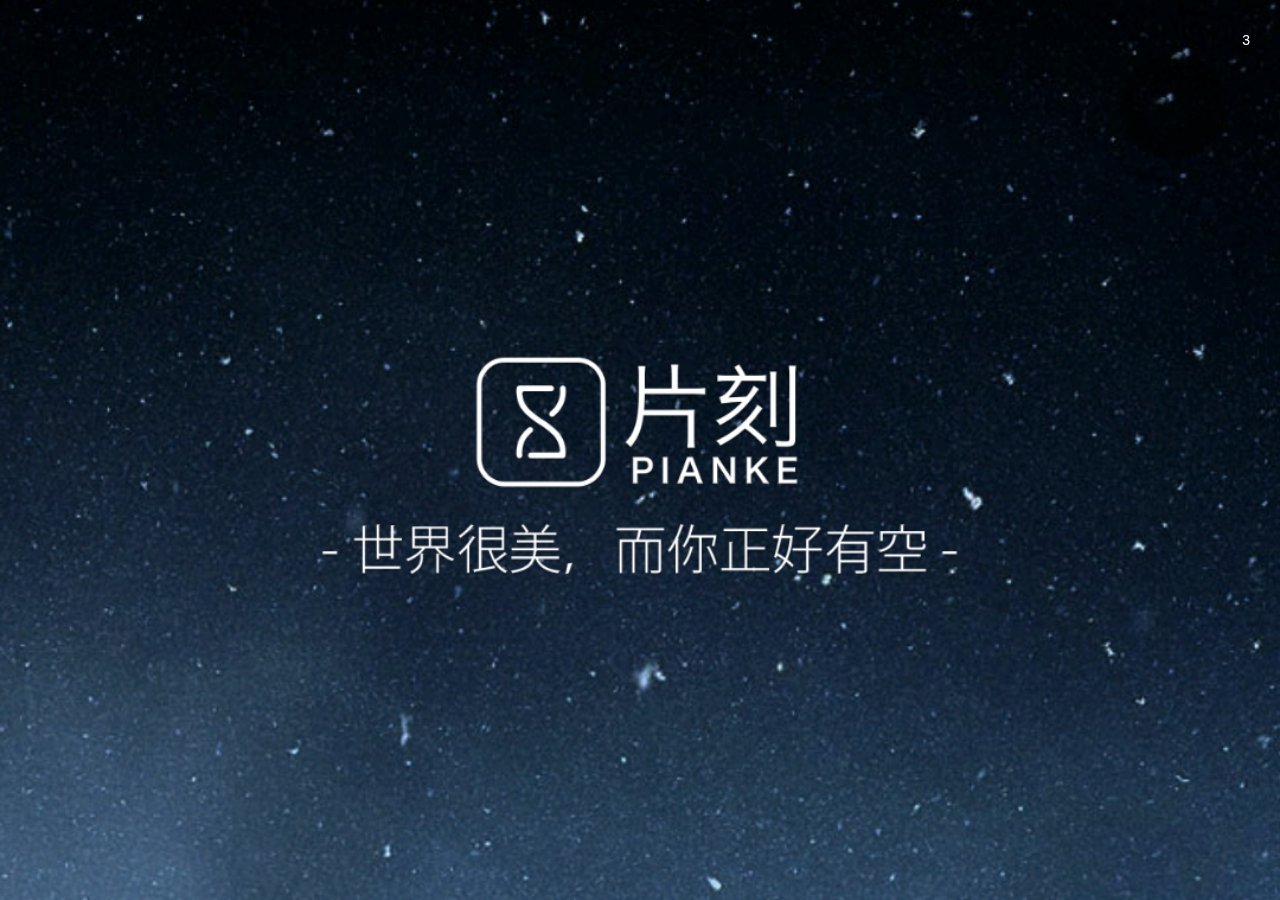
<file: index.html>
<!DOCTYPE html>
<html ng-app="myapp">
<head>
    <meta charset="UTF-8">
    <meta name="viewport" content="initial-scale=1, maximum-scale=3, minimum-scale=1, user-scalable=no">
    <title>片刻</title>
    <link href="lib/css/ionic.css" rel="stylesheet">
    <link href="css/style.css" rel="stylesheet">
    <script src="lib/js/ionic.bundle.js"></script>
    <script src="js/app.js"></script>
    <script src="views/tour/tour.js"></script>
    <script src="views/home/home.js"></script>
    <script src="views/today/today.js"></script>
    <script src="views/debris/debris.js"></script>
    <script src="views/mine/mine.js"></script>
    <script src="views/dynamic/dynamic.js"></script>
</head>
<body>
<ion-nav-view>

</ion-nav-view>
</body>
</html>
</file>
<file: lib/css/ionic.css>
@charset "UTF-8";
/*!
 * Copyright 2015 Drifty Co.
 * http://drifty.com/
 *
 * Ionic, v1.3.1
 * A powerful HTML5 mobile app framework.
 * http://ionicframework.com/
 *
 * By @maxlynch, @benjsperry, @adamdbradley <3
 *
 * Licensed under the MIT license. Please see LICENSE for more information.
 *
 */
/*!
  Ionicons, v2.0.1
  Created by Ben Sperry for the Ionic Framework, http://ionicons.com/
  https://twitter.com/benjsperry  https://twitter.com/ionicframework
  MIT License: https://github.com/driftyco/ionicons

  Android-style icons originally built by Google’s
  Material Design Icons: https://github.com/google/material-design-icons
  used under CC BY http://creativecommons.org/licenses/by/4.0/
  Modified icons to fit ionicon’s grid from original.
*/
@font-face {
  font-family: "Ionicons";
  src: url("../fonts/ionicons.eot?v=2.0.1");
  src: url("../fonts/ionicons.eot?v=2.0.1#iefix") format("embedded-opentype"), url("../fonts/ionicons.ttf?v=2.0.1") format("truetype"), url("../fonts/ionicons.woff?v=2.0.1") format("woff"), url("../fonts/ionicons.woff") format("woff"), url("../fonts/ionicons.svg?v=2.0.1#Ionicons") format("svg");
  font-weight: normal;
  font-style: normal; }

.ion, .ionicons,
.ion-alert:before,
.ion-alert-circled:before,
.ion-android-add:before,
.ion-android-add-circle:before,
.ion-android-alarm-clock:before,
.ion-android-alert:before,
.ion-android-apps:before,
.ion-android-archive:before,
.ion-android-arrow-back:before,
.ion-android-arrow-down:before,
.ion-android-arrow-dropdown:before,
.ion-android-arrow-dropdown-circle:before,
.ion-android-arrow-dropleft:before,
.ion-android-arrow-dropleft-circle:before,
.ion-android-arrow-dropright:before,
.ion-android-arrow-dropright-circle:before,
.ion-android-arrow-dropup:before,
.ion-android-arrow-dropup-circle:before,
.ion-android-arrow-forward:before,
.ion-android-arrow-up:before,
.ion-android-attach:before,
.ion-android-bar:before,
.ion-android-bicycle:before,
.ion-android-boat:before,
.ion-android-bookmark:before,
.ion-android-bulb:before,
.ion-android-bus:before,
.ion-android-calendar:before,
.ion-android-call:before,
.ion-android-camera:before,
.ion-android-cancel:before,
.ion-android-car:before,
.ion-android-cart:before,
.ion-android-chat:before,
.ion-android-checkbox:before,
.ion-android-checkbox-blank:before,
.ion-android-checkbox-outline:before,
.ion-android-checkbox-outline-blank:before,
.ion-android-checkmark-circle:before,
.ion-android-clipboard:before,
.ion-android-close:before,
.ion-android-cloud:before,
.ion-android-cloud-circle:before,
.ion-android-cloud-done:before,
.ion-android-cloud-outline:before,
.ion-android-color-palette:before,
.ion-android-compass:before,
.ion-android-contact:before,
.ion-android-contacts:before,
.ion-android-contract:before,
.ion-android-create:before,
.ion-android-delete:before,
.ion-android-desktop:before,
.ion-android-document:before,
.ion-android-done:before,
.ion-android-done-all:before,
.ion-android-download:before,
.ion-android-drafts:before,
.ion-android-exit:before,
.ion-android-expand:before,
.ion-android-favorite:before,
.ion-android-favorite-outline:before,
.ion-android-film:before,
.ion-android-folder:before,
.ion-android-folder-open:before,
.ion-android-funnel:before,
.ion-android-globe:before,
.ion-android-hand:before,
.ion-android-hangout:before,
.ion-android-happy:before,
.ion-android-home:before,
.ion-android-image:before,
.ion-android-laptop:before,
.ion-android-list:before,
.ion-android-locate:before,
.ion-android-lock:before,
.ion-android-mail:before,
.ion-android-map:before,
.ion-android-menu:before,
.ion-android-microphone:before,
.ion-android-microphone-off:before,
.ion-android-more-horizontal:before,
.ion-android-more-vertical:before,
.ion-android-navigate:before,
.ion-android-notifications:before,
.ion-android-notifications-none:before,
.ion-android-notifications-off:before,
.ion-android-open:before,
.ion-android-options:before,
.ion-android-people:before,
.ion-android-person:before,
.ion-android-person-add:before,
.ion-android-phone-landscape:before,
.ion-android-phone-portrait:before,
.ion-android-pin:before,
.ion-android-plane:before,
.ion-android-playstore:before,
.ion-android-print:before,
.ion-android-radio-button-off:before,
.ion-android-radio-button-on:before,
.ion-android-refresh:before,
.ion-android-remove:before,
.ion-android-remove-circle:before,
.ion-android-restaurant:before,
.ion-android-sad:before,
.ion-android-search:before,
.ion-android-send:before,
.ion-android-settings:before,
.ion-android-share:before,
.ion-android-share-alt:before,
.ion-android-star:before,
.ion-android-star-half:before,
.ion-android-star-outline:before,
.ion-android-stopwatch:before,
.ion-android-subway:before,
.ion-android-sunny:before,
.ion-android-sync:before,
.ion-android-textsms:before,
.ion-android-time:before,
.ion-android-train:before,
.ion-android-unlock:before,
.ion-android-upload:before,
.ion-android-volume-down:before,
.ion-android-volume-mute:before,
.ion-android-volume-off:before,
.ion-android-volume-up:before,
.ion-android-walk:before,
.ion-android-warning:before,
.ion-android-watch:before,
.ion-android-wifi:before,
.ion-aperture:before,
.ion-archive:before,
.ion-arrow-down-a:before,
.ion-arrow-down-b:before,
.ion-arrow-down-c:before,
.ion-arrow-expand:before,
.ion-arrow-graph-down-left:before,
.ion-arrow-graph-down-right:before,
.ion-arrow-graph-up-left:before,
.ion-arrow-graph-up-right:before,
.ion-arrow-left-a:before,
.ion-arrow-left-b:before,
.ion-arrow-left-c:before,
.ion-arrow-move:before,
.ion-arrow-resize:before,
.ion-arrow-return-left:before,
.ion-arrow-return-right:before,
.ion-arrow-right-a:before,
.ion-arrow-right-b:before,
.ion-arrow-right-c:before,
.ion-arrow-shrink:before,
.ion-arrow-swap:before,
.ion-arrow-up-a:before,
.ion-arrow-up-b:before,
.ion-arrow-up-c:before,
.ion-asterisk:before,
.ion-at:before,
.ion-backspace:before,
.ion-backspace-outline:before,
.ion-bag:before,
.ion-battery-charging:before,
.ion-battery-empty:before,
.ion-battery-full:before,
.ion-battery-half:before,
.ion-battery-low:before,
.ion-beaker:before,
.ion-beer:before,
.ion-bluetooth:before,
.ion-bonfire:before,
.ion-bookmark:before,
.ion-bowtie:before,
.ion-briefcase:before,
.ion-bug:before,
.ion-calculator:before,
.ion-calendar:before,
.ion-camera:before,
.ion-card:before,
.ion-cash:before,
.ion-chatbox:before,
.ion-chatbox-working:before,
.ion-chatboxes:before,
.ion-chatbubble:before,
.ion-chatbubble-working:before,
.ion-chatbubbles:before,
.ion-checkmark:before,
.ion-checkmark-circled:before,
.ion-checkmark-round:before,
.ion-chevron-down:before,
.ion-chevron-left:before,
.ion-chevron-right:before,
.ion-chevron-up:before,
.ion-clipboard:before,
.ion-clock:before,
.ion-close:before,
.ion-close-circled:before,
.ion-close-round:before,
.ion-closed-captioning:before,
.ion-cloud:before,
.ion-code:before,
.ion-code-download:before,
.ion-code-working:before,
.ion-coffee:before,
.ion-compass:before,
.ion-compose:before,
.ion-connection-bars:before,
.ion-contrast:before,
.ion-crop:before,
.ion-cube:before,
.ion-disc:before,
.ion-document:before,
.ion-document-text:before,
.ion-drag:before,
.ion-earth:before,
.ion-easel:before,
.ion-edit:before,
.ion-egg:before,
.ion-eject:before,
.ion-email:before,
.ion-email-unread:before,
.ion-erlenmeyer-flask:before,
.ion-erlenmeyer-flask-bubbles:before,
.ion-eye:before,
.ion-eye-disabled:before,
.ion-female:before,
.ion-filing:before,
.ion-film-marker:before,
.ion-fireball:before,
.ion-flag:before,
.ion-flame:before,
.ion-flash:before,
.ion-flash-off:before,
.ion-folder:before,
.ion-fork:before,
.ion-fork-repo:before,
.ion-forward:before,
.ion-funnel:before,
.ion-gear-a:before,
.ion-gear-b:before,
.ion-grid:before,
.ion-hammer:before,
.ion-happy:before,
.ion-happy-outline:before,
.ion-headphone:before,
.ion-heart:before,
.ion-heart-broken:before,
.ion-help:before,
.ion-help-buoy:before,
.ion-help-circled:before,
.ion-home:before,
.ion-icecream:before,
.ion-image:before,
.ion-images:before,
.ion-information:before,
.ion-information-circled:before,
.ion-ionic:before,
.ion-ios-alarm:before,
.ion-ios-alarm-outline:before,
.ion-ios-albums:before,
.ion-ios-albums-outline:before,
.ion-ios-americanfootball:before,
.ion-ios-americanfootball-outline:before,
.ion-ios-analytics:before,
.ion-ios-analytics-outline:before,
.ion-ios-arrow-back:before,
.ion-ios-arrow-down:before,
.ion-ios-arrow-forward:before,
.ion-ios-arrow-left:before,
.ion-ios-arrow-right:before,
.ion-ios-arrow-thin-down:before,
.ion-ios-arrow-thin-left:before,
.ion-ios-arrow-thin-right:before,
.ion-ios-arrow-thin-up:before,
.ion-ios-arrow-up:before,
.ion-ios-at:before,
.ion-ios-at-outline:before,
.ion-ios-barcode:before,
.ion-ios-barcode-outline:before,
.ion-ios-baseball:before,
.ion-ios-baseball-outline:before,
.ion-ios-basketball:before,
.ion-ios-basketball-outline:before,
.ion-ios-bell:before,
.ion-ios-bell-outline:before,
.ion-ios-body:before,
.ion-ios-body-outline:before,
.ion-ios-bolt:before,
.ion-ios-bolt-outline:before,
.ion-ios-book:before,
.ion-ios-book-outline:before,
.ion-ios-bookmarks:before,
.ion-ios-bookmarks-outline:before,
.ion-ios-box:before,
.ion-ios-box-outline:before,
.ion-ios-briefcase:before,
.ion-ios-briefcase-outline:before,
.ion-ios-browsers:before,
.ion-ios-browsers-outline:before,
.ion-ios-calculator:before,
.ion-ios-calculator-outline:before,
.ion-ios-calendar:before,
.ion-ios-calendar-outline:before,
.ion-ios-camera:before,
.ion-ios-camera-outline:before,
.ion-ios-cart:before,
.ion-ios-cart-outline:before,
.ion-ios-chatboxes:before,
.ion-ios-chatboxes-outline:before,
.ion-ios-chatbubble:before,
.ion-ios-chatbubble-outline:before,
.ion-ios-checkmark:before,
.ion-ios-checkmark-empty:before,
.ion-ios-checkmark-outline:before,
.ion-ios-circle-filled:before,
.ion-ios-circle-outline:before,
.ion-ios-clock:before,
.ion-ios-clock-outline:before,
.ion-ios-close:before,
.ion-ios-close-empty:before,
.ion-ios-close-outline:before,
.ion-ios-cloud:before,
.ion-ios-cloud-download:before,
.ion-ios-cloud-download-outline:before,
.ion-ios-cloud-outline:before,
.ion-ios-cloud-upload:before,
.ion-ios-cloud-upload-outline:before,
.ion-ios-cloudy:before,
.ion-ios-cloudy-night:before,
.ion-ios-cloudy-night-outline:before,
.ion-ios-cloudy-outline:before,
.ion-ios-cog:before,
.ion-ios-cog-outline:before,
.ion-ios-color-filter:before,
.ion-ios-color-filter-outline:before,
.ion-ios-color-wand:before,
.ion-ios-color-wand-outline:before,
.ion-ios-compose:before,
.ion-ios-compose-outline:before,
.ion-ios-contact:before,
.ion-ios-contact-outline:before,
.ion-ios-copy:before,
.ion-ios-copy-outline:before,
.ion-ios-crop:before,
.ion-ios-crop-strong:before,
.ion-ios-download:before,
.ion-ios-download-outline:before,
.ion-ios-drag:before,
.ion-ios-email:before,
.ion-ios-email-outline:before,
.ion-ios-eye:before,
.ion-ios-eye-outline:before,
.ion-ios-fastforward:before,
.ion-ios-fastforward-outline:before,
.ion-ios-filing:before,
.ion-ios-filing-outline:before,
.ion-ios-film:before,
.ion-ios-film-outline:before,
.ion-ios-flag:before,
.ion-ios-flag-outline:before,
.ion-ios-flame:before,
.ion-ios-flame-outline:before,
.ion-ios-flask:before,
.ion-ios-flask-outline:before,
.ion-ios-flower:before,
.ion-ios-flower-outline:before,
.ion-ios-folder:before,
.ion-ios-folder-outline:before,
.ion-ios-football:before,
.ion-ios-football-outline:before,
.ion-ios-game-controller-a:before,
.ion-ios-game-controller-a-outline:before,
.ion-ios-game-controller-b:before,
.ion-ios-game-controller-b-outline:before,
.ion-ios-gear:before,
.ion-ios-gear-outline:before,
.ion-ios-glasses:before,
.ion-ios-glasses-outline:before,
.ion-ios-grid-view:before,
.ion-ios-grid-view-outline:before,
.ion-ios-heart:before,
.ion-ios-heart-outline:before,
.ion-ios-help:before,
.ion-ios-help-empty:before,
.ion-ios-help-outline:before,
.ion-ios-home:before,
.ion-ios-home-outline:before,
.ion-ios-infinite:before,
.ion-ios-infinite-outline:before,
.ion-ios-information:before,
.ion-ios-information-empty:before,
.ion-ios-information-outline:before,
.ion-ios-ionic-outline:before,
.ion-ios-keypad:before,
.ion-ios-keypad-outline:before,
.ion-ios-lightbulb:before,
.ion-ios-lightbulb-outline:before,
.ion-ios-list:before,
.ion-ios-list-outline:before,
.ion-ios-location:before,
.ion-ios-location-outline:before,
.ion-ios-locked:before,
.ion-ios-locked-outline:before,
.ion-ios-loop:before,
.ion-ios-loop-strong:before,
.ion-ios-medical:before,
.ion-ios-medical-outline:before,
.ion-ios-medkit:before,
.ion-ios-medkit-outline:before,
.ion-ios-mic:before,
.ion-ios-mic-off:before,
.ion-ios-mic-outline:before,
.ion-ios-minus:before,
.ion-ios-minus-empty:before,
.ion-ios-minus-outline:before,
.ion-ios-monitor:before,
.ion-ios-monitor-outline:before,
.ion-ios-moon:before,
.ion-ios-moon-outline:before,
.ion-ios-more:before,
.ion-ios-more-outline:before,
.ion-ios-musical-note:before,
.ion-ios-musical-notes:before,
.ion-ios-navigate:before,
.ion-ios-navigate-outline:before,
.ion-ios-nutrition:before,
.ion-ios-nutrition-outline:before,
.ion-ios-paper:before,
.ion-ios-paper-outline:before,
.ion-ios-paperplane:before,
.ion-ios-paperplane-outline:before,
.ion-ios-partlysunny:before,
.ion-ios-partlysunny-outline:before,
.ion-ios-pause:before,
.ion-ios-pause-outline:before,
.ion-ios-paw:before,
.ion-ios-paw-outline:before,
.ion-ios-people:before,
.ion-ios-people-outline:before,
.ion-ios-person:before,
.ion-ios-person-outline:before,
.ion-ios-personadd:before,
.ion-ios-personadd-outline:before,
.ion-ios-photos:before,
.ion-ios-photos-outline:before,
.ion-ios-pie:before,
.ion-ios-pie-outline:before,
.ion-ios-pint:before,
.ion-ios-pint-outline:before,
.ion-ios-play:before,
.ion-ios-play-outline:before,
.ion-ios-plus:before,
.ion-ios-plus-empty:before,
.ion-ios-plus-outline:before,
.ion-ios-pricetag:before,
.ion-ios-pricetag-outline:before,
.ion-ios-pricetags:before,
.ion-ios-pricetags-outline:before,
.ion-ios-printer:before,
.ion-ios-printer-outline:before,
.ion-ios-pulse:before,
.ion-ios-pulse-strong:before,
.ion-ios-rainy:before,
.ion-ios-rainy-outline:before,
.ion-ios-recording:before,
.ion-ios-recording-outline:before,
.ion-ios-redo:before,
.ion-ios-redo-outline:before,
.ion-ios-refresh:before,
.ion-ios-refresh-empty:before,
.ion-ios-refresh-outline:before,
.ion-ios-reload:before,
.ion-ios-reverse-camera:before,
.ion-ios-reverse-camera-outline:before,
.ion-ios-rewind:before,
.ion-ios-rewind-outline:before,
.ion-ios-rose:before,
.ion-ios-rose-outline:before,
.ion-ios-search:before,
.ion-ios-search-strong:before,
.ion-ios-settings:before,
.ion-ios-settings-strong:before,
.ion-ios-shuffle:before,
.ion-ios-shuffle-strong:before,
.ion-ios-skipbackward:before,
.ion-ios-skipbackward-outline:before,
.ion-ios-skipforward:before,
.ion-ios-skipforward-outline:before,
.ion-ios-snowy:before,
.ion-ios-speedometer:before,
.ion-ios-speedometer-outline:before,
.ion-ios-star:before,
.ion-ios-star-half:before,
.ion-ios-star-outline:before,
.ion-ios-stopwatch:before,
.ion-ios-stopwatch-outline:before,
.ion-ios-sunny:before,
.ion-ios-sunny-outline:before,
.ion-ios-telephone:before,
.ion-ios-telephone-outline:before,
.ion-ios-tennisball:before,
.ion-ios-tennisball-outline:before,
.ion-ios-thunderstorm:before,
.ion-ios-thunderstorm-outline:before,
.ion-ios-time:before,
.ion-ios-time-outline:before,
.ion-ios-timer:before,
.ion-ios-timer-outline:before,
.ion-ios-toggle:before,
.ion-ios-toggle-outline:before,
.ion-ios-trash:before,
.ion-ios-trash-outline:before,
.ion-ios-undo:before,
.ion-ios-undo-outline:before,
.ion-ios-unlocked:before,
.ion-ios-unlocked-outline:before,
.ion-ios-upload:before,
.ion-ios-upload-outline:before,
.ion-ios-videocam:before,
.ion-ios-videocam-outline:before,
.ion-ios-volume-high:before,
.ion-ios-volume-low:before,
.ion-ios-wineglass:before,
.ion-ios-wineglass-outline:before,
.ion-ios-world:before,
.ion-ios-world-outline:before,
.ion-ipad:before,
.ion-iphone:before,
.ion-ipod:before,
.ion-jet:before,
.ion-key:before,
.ion-knife:before,
.ion-laptop:before,
.ion-leaf:before,
.ion-levels:before,
.ion-lightbulb:before,
.ion-link:before,
.ion-load-a:before,
.ion-load-b:before,
.ion-load-c:before,
.ion-load-d:before,
.ion-location:before,
.ion-lock-combination:before,
.ion-locked:before,
.ion-log-in:before,
.ion-log-out:before,
.ion-loop:before,
.ion-magnet:before,
.ion-male:before,
.ion-man:before,
.ion-map:before,
.ion-medkit:before,
.ion-merge:before,
.ion-mic-a:before,
.ion-mic-b:before,
.ion-mic-c:before,
.ion-minus:before,
.ion-minus-circled:before,
.ion-minus-round:before,
.ion-model-s:before,
.ion-monitor:before,
.ion-more:before,
.ion-mouse:before,
.ion-music-note:before,
.ion-navicon:before,
.ion-navicon-round:before,
.ion-navigate:before,
.ion-network:before,
.ion-no-smoking:before,
.ion-nuclear:before,
.ion-outlet:before,
.ion-paintbrush:before,
.ion-paintbucket:before,
.ion-paper-airplane:before,
.ion-paperclip:before,
.ion-pause:before,
.ion-person:before,
.ion-person-add:before,
.ion-person-stalker:before,
.ion-pie-graph:before,
.ion-pin:before,
.ion-pinpoint:before,
.ion-pizza:before,
.ion-plane:before,
.ion-planet:before,
.ion-play:before,
.ion-playstation:before,
.ion-plus:before,
.ion-plus-circled:before,
.ion-plus-round:before,
.ion-podium:before,
.ion-pound:before,
.ion-power:before,
.ion-pricetag:before,
.ion-pricetags:before,
.ion-printer:before,
.ion-pull-request:before,
.ion-qr-scanner:before,
.ion-quote:before,
.ion-radio-waves:before,
.ion-record:before,
.ion-refresh:before,
.ion-reply:before,
.ion-reply-all:before,
.ion-ribbon-a:before,
.ion-ribbon-b:before,
.ion-sad:before,
.ion-sad-outline:before,
.ion-scissors:before,
.ion-search:before,
.ion-settings:before,
.ion-share:before,
.ion-shuffle:before,
.ion-skip-backward:before,
.ion-skip-forward:before,
.ion-social-android:before,
.ion-social-android-outline:before,
.ion-social-angular:before,
.ion-social-angular-outline:before,
.ion-social-apple:before,
.ion-social-apple-outline:before,
.ion-social-bitcoin:before,
.ion-social-bitcoin-outline:before,
.ion-social-buffer:before,
.ion-social-buffer-outline:before,
.ion-social-chrome:before,
.ion-social-chrome-outline:before,
.ion-social-codepen:before,
.ion-social-codepen-outline:before,
.ion-social-css3:before,
.ion-social-css3-outline:before,
.ion-social-designernews:before,
.ion-social-designernews-outline:before,
.ion-social-dribbble:before,
.ion-social-dribbble-outline:before,
.ion-social-dropbox:before,
.ion-social-dropbox-outline:before,
.ion-social-euro:before,
.ion-social-euro-outline:before,
.ion-social-facebook:before,
.ion-social-facebook-outline:before,
.ion-social-foursquare:before,
.ion-social-foursquare-outline:before,
.ion-social-freebsd-devil:before,
.ion-social-github:before,
.ion-social-github-outline:before,
.ion-social-google:before,
.ion-social-google-outline:before,
.ion-social-googleplus:before,
.ion-social-googleplus-outline:before,
.ion-social-hackernews:before,
.ion-social-hackernews-outline:before,
.ion-social-html5:before,
.ion-social-html5-outline:before,
.ion-social-instagram:before,
.ion-social-instagram-outline:before,
.ion-social-javascript:before,
.ion-social-javascript-outline:before,
.ion-social-linkedin:before,
.ion-social-linkedin-outline:before,
.ion-social-markdown:before,
.ion-social-nodejs:before,
.ion-social-octocat:before,
.ion-social-pinterest:before,
.ion-social-pinterest-outline:before,
.ion-social-python:before,
.ion-social-reddit:before,
.ion-social-reddit-outline:before,
.ion-social-rss:before,
.ion-social-rss-outline:before,
.ion-social-sass:before,
.ion-social-skype:before,
.ion-social-skype-outline:before,
.ion-social-snapchat:before,
.ion-social-snapchat-outline:before,
.ion-social-tumblr:before,
.ion-social-tumblr-outline:before,
.ion-social-tux:before,
.ion-social-twitch:before,
.ion-social-twitch-outline:before,
.ion-social-twitter:before,
.ion-social-twitter-outline:before,
.ion-social-usd:before,
.ion-social-usd-outline:before,
.ion-social-vimeo:before,
.ion-social-vimeo-outline:before,
.ion-social-whatsapp:before,
.ion-social-whatsapp-outline:before,
.ion-social-windows:before,
.ion-social-windows-outline:before,
.ion-social-wordpress:before,
.ion-social-wordpress-outline:before,
.ion-social-yahoo:before,
.ion-social-yahoo-outline:before,
.ion-social-yen:before,
.ion-social-yen-outline:before,
.ion-social-youtube:before,
.ion-social-youtube-outline:before,
.ion-soup-can:before,
.ion-soup-can-outline:before,
.ion-speakerphone:before,
.ion-speedometer:before,
.ion-spoon:before,
.ion-star:before,
.ion-stats-bars:before,
.ion-steam:before,
.ion-stop:before,
.ion-thermometer:before,
.ion-thumbsdown:before,
.ion-thumbsup:before,
.ion-toggle:before,
.ion-toggle-filled:before,
.ion-transgender:before,
.ion-trash-a:before,
.ion-trash-b:before,
.ion-trophy:before,
.ion-tshirt:before,
.ion-tshirt-outline:before,
.ion-umbrella:before,
.ion-university:before,
.ion-unlocked:before,
.ion-upload:before,
.ion-usb:before,
.ion-videocamera:before,
.ion-volume-high:before,
.ion-volume-low:before,
.ion-volume-medium:before,
.ion-volume-mute:before,
.ion-wand:before,
.ion-waterdrop:before,
.ion-wifi:before,
.ion-wineglass:before,
.ion-woman:before,
.ion-wrench:before,
.ion-xbox:before {
  display: inline-block;
  font-family: "Ionicons";
  speak: none;
  font-style: normal;
  font-weight: normal;
  font-variant: normal;
  text-transform: none;
  text-rendering: auto;
  line-height: 1;
  -webkit-font-smoothing: antialiased;
  -moz-osx-font-smoothing: grayscale; }

.ion-alert:before {
  content: ""; }

.ion-alert-circled:before {
  content: ""; }

.ion-android-add:before {
  content: ""; }

.ion-android-add-circle:before {
  content: ""; }

.ion-android-alarm-clock:before {
  content: ""; }

.ion-android-alert:before {
  content: ""; }

.ion-android-apps:before {
  content: ""; }

.ion-android-archive:before {
  content: ""; }

.ion-android-arrow-back:before {
  content: ""; }

.ion-android-arrow-down:before {
  content: ""; }

.ion-android-arrow-dropdown:before {
  content: ""; }

.ion-android-arrow-dropdown-circle:before {
  content: ""; }

.ion-android-arrow-dropleft:before {
  content: ""; }

.ion-android-arrow-dropleft-circle:before {
  content: ""; }

.ion-android-arrow-dropright:before {
  content: ""; }

.ion-android-arrow-dropright-circle:before {
  content: ""; }

.ion-android-arrow-dropup:before {
  content: ""; }

.ion-android-arrow-dropup-circle:before {
  content: ""; }

.ion-android-arrow-forward:before {
  content: ""; }

.ion-android-arrow-up:before {
  content: ""; }

.ion-android-attach:before {
  content: ""; }

.ion-android-bar:before {
  content: ""; }

.ion-android-bicycle:before {
  content: ""; }

.ion-android-boat:before {
  content: ""; }

.ion-android-bookmark:before {
  content: ""; }

.ion-android-bulb:before {
  content: ""; }

.ion-android-bus:before {
  content: ""; }

.ion-android-calendar:before {
  content: ""; }

.ion-android-call:before {
  content: ""; }

.ion-android-camera:before {
  content: ""; }

.ion-android-cancel:before {
  content: ""; }

.ion-android-car:before {
  content: ""; }

.ion-android-cart:before {
  content: ""; }

.ion-android-chat:before {
  content: ""; }

.ion-android-checkbox:before {
  content: ""; }

.ion-android-checkbox-blank:before {
  content: ""; }

.ion-android-checkbox-outline:before {
  content: ""; }

.ion-android-checkbox-outline-blank:before {
  content: ""; }

.ion-android-checkmark-circle:before {
  content: ""; }

.ion-android-clipboard:before {
  content: ""; }

.ion-android-close:before {
  content: ""; }

.ion-android-cloud:before {
  content: ""; }

.ion-android-cloud-circle:before {
  content: ""; }

.ion-android-cloud-done:before {
  content: ""; }

.ion-android-cloud-outline:before {
  content: ""; }

.ion-android-color-palette:before {
  content: ""; }

.ion-android-compass:before {
  content: ""; }

.ion-android-contact:before {
  content: ""; }

.ion-android-contacts:before {
  content: ""; }

.ion-android-contract:before {
  content: ""; }

.ion-android-create:before {
  content: ""; }

.ion-android-delete:before {
  content: ""; }

.ion-android-desktop:before {
  content: ""; }

.ion-android-document:before {
  content: ""; }

.ion-android-done:before {
  content: ""; }

.ion-android-done-all:before {
  content: ""; }

.ion-android-download:before {
  content: ""; }

.ion-android-drafts:before {
  content: ""; }

.ion-android-exit:before {
  content: ""; }

.ion-android-expand:before {
  content: ""; }

.ion-android-favorite:before {
  content: ""; }

.ion-android-favorite-outline:before {
  content: ""; }

.ion-android-film:before {
  content: ""; }

.ion-android-folder:before {
  content: ""; }

.ion-android-folder-open:before {
  content: ""; }

.ion-android-funnel:before {
  content: ""; }

.ion-android-globe:before {
  content: ""; }

.ion-android-hand:before {
  content: ""; }

.ion-android-hangout:before {
  content: ""; }

.ion-android-happy:before {
  content: ""; }

.ion-android-home:before {
  content: ""; }

.ion-android-image:before {
  content: ""; }

.ion-android-laptop:before {
  content: ""; }

.ion-android-list:before {
  content: ""; }

.ion-android-locate:before {
  content: ""; }

.ion-android-lock:before {
  content: ""; }

.ion-android-mail:before {
  content: ""; }

.ion-android-map:before {
  content: ""; }

.ion-android-menu:before {
  content: ""; }

.ion-android-microphone:before {
  content: ""; }

.ion-android-microphone-off:before {
  content: ""; }

.ion-android-more-horizontal:before {
  content: ""; }

.ion-android-more-vertical:before {
  content: ""; }

.ion-android-navigate:before {
  content: ""; }

.ion-android-notifications:before {
  content: ""; }

.ion-android-notifications-none:before {
  content: ""; }

.ion-android-notifications-off:before {
  content: ""; }

.ion-android-open:before {
  content: ""; }

.ion-android-options:before {
  content: ""; }

.ion-android-people:before {
  content: ""; }

.ion-android-person:before {
  content: ""; }

.ion-android-person-add:before {
  content: ""; }

.ion-android-phone-landscape:before {
  content: ""; }

.ion-android-phone-portrait:before {
  content: ""; }

.ion-android-pin:before {
  content: ""; }

.ion-android-plane:before {
  content: ""; }

.ion-android-playstore:before {
  content: ""; }

.ion-android-print:before {
  content: ""; }

.ion-android-radio-button-off:before {
  content: ""; }

.ion-android-radio-button-on:before {
  content: ""; }

.ion-android-refresh:before {
  content: ""; }

.ion-android-remove:before {
  content: ""; }

.ion-android-remove-circle:before {
  content: ""; }

.ion-android-restaurant:before {
  content: ""; }

.ion-android-sad:before {
  content: ""; }

.ion-android-search:before {
  content: ""; }

.ion-android-send:before {
  content: ""; }

.ion-android-settings:before {
  content: ""; }

.ion-android-share:before {
  content: ""; }

.ion-android-share-alt:before {
  content: ""; }

.ion-android-star:before {
  content: ""; }

.ion-android-star-half:before {
  content: ""; }

.ion-android-star-outline:before {
  content: ""; }

.ion-android-stopwatch:before {
  content: ""; }

.ion-android-subway:before {
  content: ""; }

.ion-android-sunny:before {
  content: ""; }

.ion-android-sync:before {
  content: ""; }

.ion-android-textsms:before {
  content: ""; }

.ion-android-time:before {
  content: ""; }

.ion-android-train:before {
  content: ""; }

.ion-android-unlock:before {
  content: ""; }

.ion-android-upload:before {
  content: ""; }

.ion-android-volume-down:before {
  content: ""; }

.ion-android-volume-mute:before {
  content: ""; }

.ion-android-volume-off:before {
  content: ""; }

.ion-android-volume-up:before {
  content: ""; }

.ion-android-walk:before {
  content: ""; }

.ion-android-warning:before {
  content: ""; }

.ion-android-watch:before {
  content: ""; }

.ion-android-wifi:before {
  content: ""; }

.ion-aperture:before {
  content: ""; }

.ion-archive:before {
  content: ""; }

.ion-arrow-down-a:before {
  content: ""; }

.ion-arrow-down-b:before {
  content: ""; }

.ion-arrow-down-c:before {
  content: ""; }

.ion-arrow-expand:before {
  content: ""; }

.ion-arrow-graph-down-left:before {
  content: ""; }

.ion-arrow-graph-down-right:before {
  content: ""; }

.ion-arrow-graph-up-left:before {
  content: ""; }

.ion-arrow-graph-up-right:before {
  content: ""; }

.ion-arrow-left-a:before {
  content: ""; }

.ion-arrow-left-b:before {
  content: ""; }

.ion-arrow-left-c:before {
  content: ""; }

.ion-arrow-move:before {
  content: ""; }

.ion-arrow-resize:before {
  content: ""; }

.ion-arrow-return-left:before {
  content: ""; }

.ion-arrow-return-right:before {
  content: ""; }

.ion-arrow-right-a:before {
  content: ""; }

.ion-arrow-right-b:before {
  content: ""; }

.ion-arrow-right-c:before {
  content: ""; }

.ion-arrow-shrink:before {
  content: ""; }

.ion-arrow-swap:before {
  content: ""; }

.ion-arrow-up-a:before {
  content: ""; }

.ion-arrow-up-b:before {
  content: ""; }

.ion-arrow-up-c:before {
  content: ""; }

.ion-asterisk:before {
  content: ""; }

.ion-at:before {
  content: ""; }

.ion-backspace:before {
  content: ""; }

.ion-backspace-outline:before {
  content: ""; }

.ion-bag:before {
  content: ""; }

.ion-battery-charging:before {
  content: ""; }

.ion-battery-empty:before {
  content: ""; }

.ion-battery-full:before {
  content: ""; }

.ion-battery-half:before {
  content: ""; }

.ion-battery-low:before {
  content: ""; }

.ion-beaker:before {
  content: ""; }

.ion-beer:before {
  content: ""; }

.ion-bluetooth:before {
  content: ""; }

.ion-bonfire:before {
  content: ""; }

.ion-bookmark:before {
  content: ""; }

.ion-bowtie:before {
  content: ""; }

.ion-briefcase:before {
  content: ""; }

.ion-bug:before {
  content: ""; }

.ion-calculator:before {
  content: ""; }

.ion-calendar:before {
  content: ""; }

.ion-camera:before {
  content: ""; }

.ion-card:before {
  content: ""; }

.ion-cash:before {
  content: ""; }

.ion-chatbox:before {
  content: ""; }

.ion-chatbox-working:before {
  content: ""; }

.ion-chatboxes:before {
  content: ""; }

.ion-chatbubble:before {
  content: ""; }

.ion-chatbubble-working:before {
  content: ""; }

.ion-chatbubbles:before {
  content: ""; }

.ion-checkmark:before {
  content: ""; }

.ion-checkmark-circled:before {
  content: ""; }

.ion-checkmark-round:before {
  content: ""; }

.ion-chevron-down:before {
  content: ""; }

.ion-chevron-left:before {
  content: ""; }

.ion-chevron-right:before {
  content: ""; }

.ion-chevron-up:before {
  content: ""; }

.ion-clipboard:before {
  content: ""; }

.ion-clock:before {
  content: ""; }

.ion-close:before {
  content: ""; }

.ion-close-circled:before {
  content: ""; }

.ion-close-round:before {
  content: ""; }

.ion-closed-captioning:before {
  content: ""; }

.ion-cloud:before {
  content: ""; }

.ion-code:before {
  content: ""; }

.ion-code-download:before {
  content: ""; }

.ion-code-working:before {
  content: ""; }

.ion-coffee:before {
  content: ""; }

.ion-compass:before {
  content: ""; }

.ion-compose:before {
  content: ""; }

.ion-connection-bars:before {
  content: ""; }

.ion-contrast:before {
  content: ""; }

.ion-crop:before {
  content: ""; }

.ion-cube:before {
  content: ""; }

.ion-disc:before {
  content: ""; }

.ion-document:before {
  content: ""; }

.ion-document-text:before {
  content: ""; }

.ion-drag:before {
  content: ""; }

.ion-earth:before {
  content: ""; }

.ion-easel:before {
  content: ""; }

.ion-edit:before {
  content: ""; }

.ion-egg:before {
  content: ""; }

.ion-eject:before {
  content: ""; }

.ion-email:before {
  content: ""; }

.ion-email-unread:before {
  content: ""; }

.ion-erlenmeyer-flask:before {
  content: ""; }

.ion-erlenmeyer-flask-bubbles:before {
  content: ""; }

.ion-eye:before {
  content: ""; }

.ion-eye-disabled:before {
  content: ""; }

.ion-female:before {
  content: ""; }

.ion-filing:before {
  content: ""; }

.ion-film-marker:before {
  content: ""; }

.ion-fireball:before {
  content: ""; }

.ion-flag:before {
  content: ""; }

.ion-flame:before {
  content: ""; }

.ion-flash:before {
  content: ""; }

.ion-flash-off:before {
  content: ""; }

.ion-folder:before {
  content: ""; }

.ion-fork:before {
  content: ""; }

.ion-fork-repo:before {
  content: ""; }

.ion-forward:before {
  content: ""; }

.ion-funnel:before {
  content: ""; }

.ion-gear-a:before {
  content: ""; }

.ion-gear-b:before {
  content: ""; }

.ion-grid:before {
  content: ""; }

.ion-hammer:before {
  content: ""; }

.ion-happy:before {
  content: ""; }

.ion-happy-outline:before {
  content: ""; }

.ion-headphone:before {
  content: ""; }

.ion-heart:before {
  content: ""; }

.ion-heart-broken:before {
  content: ""; }

.ion-help:before {
  content: ""; }

.ion-help-buoy:before {
  content: ""; }

.ion-help-circled:before {
  content: ""; }

.ion-home:before {
  content: ""; }

.ion-icecream:before {
  content: ""; }

.ion-image:before {
  content: ""; }

.ion-images:before {
  content: ""; }

.ion-information:before {
  content: ""; }

.ion-information-circled:before {
  content: ""; }

.ion-ionic:before {
  content: ""; }

.ion-ios-alarm:before {
  content: ""; }

.ion-ios-alarm-outline:before {
  content: ""; }

.ion-ios-albums:before {
  content: ""; }

.ion-ios-albums-outline:before {
  content: ""; }

.ion-ios-americanfootball:before {
  content: ""; }

.ion-ios-americanfootball-outline:before {
  content: ""; }

.ion-ios-analytics:before {
  content: ""; }

.ion-ios-analytics-outline:before {
  content: ""; }

.ion-ios-arrow-back:before {
  content: ""; }

.ion-ios-arrow-down:before {
  content: ""; }

.ion-ios-arrow-forward:before {
  content: ""; }

.ion-ios-arrow-left:before {
  content: ""; }

.ion-ios-arrow-right:before {
  content: ""; }

.ion-ios-arrow-thin-down:before {
  content: ""; }

.ion-ios-arrow-thin-left:before {
  content: ""; }

.ion-ios-arrow-thin-right:before {
  content: ""; }

.ion-ios-arrow-thin-up:before {
  content: ""; }

.ion-ios-arrow-up:before {
  content: ""; }

.ion-ios-at:before {
  content: ""; }

.ion-ios-at-outline:before {
  content: ""; }

.ion-ios-barcode:before {
  content: ""; }

.ion-ios-barcode-outline:before {
  content: ""; }

.ion-ios-baseball:before {
  content: ""; }

.ion-ios-baseball-outline:before {
  content: ""; }

.ion-ios-basketball:before {
  content: ""; }

.ion-ios-basketball-outline:before {
  content: ""; }

.ion-ios-bell:before {
  content: ""; }

.ion-ios-bell-outline:before {
  content: ""; }

.ion-ios-body:before {
  content: ""; }

.ion-ios-body-outline:before {
  content: ""; }

.ion-ios-bolt:before {
  content: ""; }

.ion-ios-bolt-outline:before {
  content: ""; }

.ion-ios-book:before {
  content: ""; }

.ion-ios-book-outline:before {
  content: ""; }

.ion-ios-bookmarks:before {
  content: ""; }

.ion-ios-bookmarks-outline:before {
  content: ""; }

.ion-ios-box:before {
  content: ""; }

.ion-ios-box-outline:before {
  content: ""; }

.ion-ios-briefcase:before {
  content: ""; }

.ion-ios-briefcase-outline:before {
  content: ""; }

.ion-ios-browsers:before {
  content: ""; }

.ion-ios-browsers-outline:before {
  content: ""; }

.ion-ios-calculator:before {
  content: ""; }

.ion-ios-calculator-outline:before {
  content: ""; }

.ion-ios-calendar:before {
  content: ""; }

.ion-ios-calendar-outline:before {
  content: ""; }

.ion-ios-camera:before {
  content: ""; }

.ion-ios-camera-outline:before {
  content: ""; }

.ion-ios-cart:before {
  content: ""; }

.ion-ios-cart-outline:before {
  content: ""; }

.ion-ios-chatboxes:before {
  content: ""; }

.ion-ios-chatboxes-outline:before {
  content: ""; }

.ion-ios-chatbubble:before {
  content: ""; }

.ion-ios-chatbubble-outline:before {
  content: ""; }

.ion-ios-checkmark:before {
  content: ""; }

.ion-ios-checkmark-empty:before {
  content: ""; }

.ion-ios-checkmark-outline:before {
  content: ""; }

.ion-ios-circle-filled:before {
  content: ""; }

.ion-ios-circle-outline:before {
  content: ""; }

.ion-ios-clock:before {
  content: ""; }

.ion-ios-clock-outline:before {
  content: ""; }

.ion-ios-close:before {
  content: ""; }

.ion-ios-close-empty:before {
  content: ""; }

.ion-ios-close-outline:before {
  content: ""; }

.ion-ios-cloud:before {
  content: ""; }

.ion-ios-cloud-download:before {
  content: ""; }

.ion-ios-cloud-download-outline:before {
  content: ""; }

.ion-ios-cloud-outline:before {
  content: ""; }

.ion-ios-cloud-upload:before {
  content: ""; }

.ion-ios-cloud-upload-outline:before {
  content: ""; }

.ion-ios-cloudy:before {
  content: ""; }

.ion-ios-cloudy-night:before {
  content: ""; }

.ion-ios-cloudy-night-outline:before {
  content: ""; }

.ion-ios-cloudy-outline:before {
  content: ""; }

.ion-ios-cog:before {
  content: ""; }

.ion-ios-cog-outline:before {
  content: ""; }

.ion-ios-color-filter:before {
  content: ""; }

.ion-ios-color-filter-outline:before {
  content: ""; }

.ion-ios-color-wand:before {
  content: ""; }

.ion-ios-color-wand-outline:before {
  content: ""; }

.ion-ios-compose:before {
  content: ""; }

.ion-ios-compose-outline:before {
  content: ""; }

.ion-ios-contact:before {
  content: ""; }

.ion-ios-contact-outline:before {
  content: ""; }

.ion-ios-copy:before {
  content: ""; }

.ion-ios-copy-outline:before {
  content: ""; }

.ion-ios-crop:before {
  content: ""; }

.ion-ios-crop-strong:before {
  content: ""; }

.ion-ios-download:before {
  content: ""; }

.ion-ios-download-outline:before {
  content: ""; }

.ion-ios-drag:before {
  content: ""; }

.ion-ios-email:before {
  content: ""; }

.ion-ios-email-outline:before {
  content: ""; }

.ion-ios-eye:before {
  content: ""; }

.ion-ios-eye-outline:before {
  content: ""; }

.ion-ios-fastforward:before {
  content: ""; }

.ion-ios-fastforward-outline:before {
  content: ""; }

.ion-ios-filing:before {
  content: ""; }

.ion-ios-filing-outline:before {
  content: ""; }

.ion-ios-film:before {
  content: ""; }

.ion-ios-film-outline:before {
  content: ""; }

.ion-ios-flag:before {
  content: ""; }

.ion-ios-flag-outline:before {
  content: ""; }

.ion-ios-flame:before {
  content: ""; }

.ion-ios-flame-outline:before {
  content: ""; }

.ion-ios-flask:before {
  content: ""; }

.ion-ios-flask-outline:before {
  content: ""; }

.ion-ios-flower:before {
  content: ""; }

.ion-ios-flower-outline:before {
  content: ""; }

.ion-ios-folder:before {
  content: ""; }

.ion-ios-folder-outline:before {
  content: ""; }

.ion-ios-football:before {
  content: ""; }

.ion-ios-football-outline:before {
  content: ""; }

.ion-ios-game-controller-a:before {
  content: ""; }

.ion-ios-game-controller-a-outline:before {
  content: ""; }

.ion-ios-game-controller-b:before {
  content: ""; }

.ion-ios-game-controller-b-outline:before {
  content: ""; }

.ion-ios-gear:before {
  content: ""; }

.ion-ios-gear-outline:before {
  content: ""; }

.ion-ios-glasses:before {
  content: ""; }

.ion-ios-glasses-outline:before {
  content: ""; }

.ion-ios-grid-view:before {
  content: ""; }

.ion-ios-grid-view-outline:before {
  content: ""; }

.ion-ios-heart:before {
  content: ""; }

.ion-ios-heart-outline:before {
  content: ""; }

.ion-ios-help:before {
  content: ""; }

.ion-ios-help-empty:before {
  content: ""; }

.ion-ios-help-outline:before {
  content: ""; }

.ion-ios-home:before {
  content: ""; }

.ion-ios-home-outline:before {
  content: ""; }

.ion-ios-infinite:before {
  content: ""; }

.ion-ios-infinite-outline:before {
  content: ""; }

.ion-ios-information:before {
  content: ""; }

.ion-ios-information-empty:before {
  content: ""; }

.ion-ios-information-outline:before {
  content: ""; }

.ion-ios-ionic-outline:before {
  content: ""; }

.ion-ios-keypad:before {
  content: ""; }

.ion-ios-keypad-outline:before {
  content: ""; }

.ion-ios-lightbulb:before {
  content: ""; }

.ion-ios-lightbulb-outline:before {
  content: ""; }

.ion-ios-list:before {
  content: ""; }

.ion-ios-list-outline:before {
  content: ""; }

.ion-ios-location:before {
  content: ""; }

.ion-ios-location-outline:before {
  content: ""; }

.ion-ios-locked:before {
  content: ""; }

.ion-ios-locked-outline:before {
  content: ""; }

.ion-ios-loop:before {
  content: ""; }

.ion-ios-loop-strong:before {
  content: ""; }

.ion-ios-medical:before {
  content: ""; }

.ion-ios-medical-outline:before {
  content: ""; }

.ion-ios-medkit:before {
  content: ""; }

.ion-ios-medkit-outline:before {
  content: ""; }

.ion-ios-mic:before {
  content: ""; }

.ion-ios-mic-off:before {
  content: ""; }

.ion-ios-mic-outline:before {
  content: ""; }

.ion-ios-minus:before {
  content: ""; }

.ion-ios-minus-empty:before {
  content: ""; }

.ion-ios-minus-outline:before {
  content: ""; }

.ion-ios-monitor:before {
  content: ""; }

.ion-ios-monitor-outline:before {
  content: ""; }

.ion-ios-moon:before {
  content: ""; }

.ion-ios-moon-outline:before {
  content: ""; }

.ion-ios-more:before {
  content: ""; }

.ion-ios-more-outline:before {
  content: ""; }

.ion-ios-musical-note:before {
  content: ""; }

.ion-ios-musical-notes:before {
  content: ""; }

.ion-ios-navigate:before {
  content: ""; }

.ion-ios-navigate-outline:before {
  content: ""; }

.ion-ios-nutrition:before {
  content: ""; }

.ion-ios-nutrition-outline:before {
  content: ""; }

.ion-ios-paper:before {
  content: ""; }

.ion-ios-paper-outline:before {
  content: ""; }

.ion-ios-paperplane:before {
  content: ""; }

.ion-ios-paperplane-outline:before {
  content: ""; }

.ion-ios-partlysunny:before {
  content: ""; }

.ion-ios-partlysunny-outline:before {
  content: ""; }

.ion-ios-pause:before {
  content: ""; }

.ion-ios-pause-outline:before {
  content: ""; }

.ion-ios-paw:before {
  content: ""; }

.ion-ios-paw-outline:before {
  content: ""; }

.ion-ios-people:before {
  content: ""; }

.ion-ios-people-outline:before {
  content: ""; }

.ion-ios-person:before {
  content: ""; }

.ion-ios-person-outline:before {
  content: ""; }

.ion-ios-personadd:before {
  content: ""; }

.ion-ios-personadd-outline:before {
  content: ""; }

.ion-ios-photos:before {
  content: ""; }

.ion-ios-photos-outline:before {
  content: ""; }

.ion-ios-pie:before {
  content: ""; }

.ion-ios-pie-outline:before {
  content: ""; }

.ion-ios-pint:before {
  content: ""; }

.ion-ios-pint-outline:before {
  content: ""; }

.ion-ios-play:before {
  content: ""; }

.ion-ios-play-outline:before {
  content: ""; }

.ion-ios-plus:before {
  content: ""; }

.ion-ios-plus-empty:before {
  content: ""; }

.ion-ios-plus-outline:before {
  content: ""; }

.ion-ios-pricetag:before {
  content: ""; }

.ion-ios-pricetag-outline:before {
  content: ""; }

.ion-ios-pricetags:before {
  content: ""; }

.ion-ios-pricetags-outline:before {
  content: ""; }

.ion-ios-printer:before {
  content: ""; }

.ion-ios-printer-outline:before {
  content: ""; }

.ion-ios-pulse:before {
  content: ""; }

.ion-ios-pulse-strong:before {
  content: ""; }

.ion-ios-rainy:before {
  content: ""; }

.ion-ios-rainy-outline:before {
  content: ""; }

.ion-ios-recording:before {
  content: ""; }

.ion-ios-recording-outline:before {
  content: ""; }

.ion-ios-redo:before {
  content: ""; }

.ion-ios-redo-outline:before {
  content: ""; }

.ion-ios-refresh:before {
  content: ""; }

.ion-ios-refresh-empty:before {
  content: ""; }

.ion-ios-refresh-outline:before {
  content: ""; }

.ion-ios-reload:before {
  content: ""; }

.ion-ios-reverse-camera:before {
  content: ""; }

.ion-ios-reverse-camera-outline:before {
  content: ""; }

.ion-ios-rewind:before {
  content: ""; }

.ion-ios-rewind-outline:before {
  content: ""; }

.ion-ios-rose:before {
  content: ""; }

.ion-ios-rose-outline:before {
  content: ""; }

.ion-ios-search:before {
  content: ""; }

.ion-ios-search-strong:before {
  content: ""; }

.ion-ios-settings:before {
  content: ""; }

.ion-ios-settings-strong:before {
  content: ""; }

.ion-ios-shuffle:before {
  content: ""; }

.ion-ios-shuffle-strong:before {
  content: ""; }

.ion-ios-skipbackward:before {
  content: ""; }

.ion-ios-skipbackward-outline:before {
  content: ""; }

.ion-ios-skipforward:before {
  content: ""; }

.ion-ios-skipforward-outline:before {
  content: ""; }

.ion-ios-snowy:before {
  content: ""; }

.ion-ios-speedometer:before {
  content: ""; }

.ion-ios-speedometer-outline:before {
  content: ""; }

.ion-ios-star:before {
  content: ""; }

.ion-ios-star-half:before {
  content: ""; }

.ion-ios-star-outline:before {
  content: ""; }

.ion-ios-stopwatch:before {
  content: ""; }

.ion-ios-stopwatch-outline:before {
  content: ""; }

.ion-ios-sunny:before {
  content: ""; }

.ion-ios-sunny-outline:before {
  content: ""; }

.ion-ios-telephone:before {
  content: ""; }

.ion-ios-telephone-outline:before {
  content: ""; }

.ion-ios-tennisball:before {
  content: ""; }

.ion-ios-tennisball-outline:before {
  content: ""; }

.ion-ios-thunderstorm:before {
  content: ""; }

.ion-ios-thunderstorm-outline:before {
  content: ""; }

.ion-ios-time:before {
  content: ""; }

.ion-ios-time-outline:before {
  content: ""; }

.ion-ios-timer:before {
  content: ""; }

.ion-ios-timer-outline:before {
  content: ""; }

.ion-ios-toggle:before {
  content: ""; }

.ion-ios-toggle-outline:before {
  content: ""; }

.ion-ios-trash:before {
  content: ""; }

.ion-ios-trash-outline:before {
  content: ""; }

.ion-ios-undo:before {
  content: ""; }

.ion-ios-undo-outline:before {
  content: ""; }

.ion-ios-unlocked:before {
  content: ""; }

.ion-ios-unlocked-outline:before {
  content: ""; }

.ion-ios-upload:before {
  content: ""; }

.ion-ios-upload-outline:before {
  content: ""; }

.ion-ios-videocam:before {
  content: ""; }

.ion-ios-videocam-outline:before {
  content: ""; }

.ion-ios-volume-high:before {
  content: ""; }

.ion-ios-volume-low:before {
  content: ""; }

.ion-ios-wineglass:before {
  content: ""; }

.ion-ios-wineglass-outline:before {
  content: ""; }

.ion-ios-world:before {
  content: ""; }

.ion-ios-world-outline:before {
  content: ""; }

.ion-ipad:before {
  content: ""; }

.ion-iphone:before {
  content: ""; }

.ion-ipod:before {
  content: ""; }

.ion-jet:before {
  content: ""; }

.ion-key:before {
  content: ""; }

.ion-knife:before {
  content: ""; }

.ion-laptop:before {
  content: ""; }

.ion-leaf:before {
  content: ""; }

.ion-levels:before {
  content: ""; }

.ion-lightbulb:before {
  content: ""; }

.ion-link:before {
  content: ""; }

.ion-load-a:before {
  content: ""; }

.ion-load-b:before {
  content: ""; }

.ion-load-c:before {
  content: ""; }

.ion-load-d:before {
  content: ""; }

.ion-location:before {
  content: ""; }

.ion-lock-combination:before {
  content: ""; }

.ion-locked:before {
  content: ""; }

.ion-log-in:before {
  content: ""; }

.ion-log-out:before {
  content: ""; }

.ion-loop:before {
  content: ""; }

.ion-magnet:before {
  content: ""; }

.ion-male:before {
  content: ""; }

.ion-man:before {
  content: ""; }

.ion-map:before {
  content: ""; }

.ion-medkit:before {
  content: ""; }

.ion-merge:before {
  content: ""; }

.ion-mic-a:before {
  content: ""; }

.ion-mic-b:before {
  content: ""; }

.ion-mic-c:before {
  content: ""; }

.ion-minus:before {
  content: ""; }

.ion-minus-circled:before {
  content: ""; }

.ion-minus-round:before {
  content: ""; }

.ion-model-s:before {
  content: ""; }

.ion-monitor:before {
  content: ""; }

.ion-more:before {
  content: ""; }

.ion-mouse:before {
  content: ""; }

.ion-music-note:before {
  content: ""; }

.ion-navicon:before {
  content: ""; }

.ion-navicon-round:before {
  content: ""; }

.ion-navigate:before {
  content: ""; }

.ion-network:before {
  content: ""; }

.ion-no-smoking:before {
  content: ""; }

.ion-nuclear:before {
  content: ""; }

.ion-outlet:before {
  content: ""; }

.ion-paintbrush:before {
  content: ""; }

.ion-paintbucket:before {
  content: ""; }

.ion-paper-airplane:before {
  content: ""; }

.ion-paperclip:before {
  content: ""; }

.ion-pause:before {
  content: ""; }

.ion-person:before {
  content: ""; }

.ion-person-add:before {
  content: ""; }

.ion-person-stalker:before {
  content: ""; }

.ion-pie-graph:before {
  content: ""; }

.ion-pin:before {
  content: ""; }

.ion-pinpoint:before {
  content: ""; }

.ion-pizza:before {
  content: ""; }

.ion-plane:before {
  content: ""; }

.ion-planet:before {
  content: ""; }

.ion-play:before {
  content: ""; }

.ion-playstation:before {
  content: ""; }

.ion-plus:before {
  content: ""; }

.ion-plus-circled:before {
  content: ""; }

.ion-plus-round:before {
  content: ""; }

.ion-podium:before {
  content: ""; }

.ion-pound:before {
  content: ""; }

.ion-power:before {
  content: ""; }

.ion-pricetag:before {
  content: ""; }

.ion-pricetags:before {
  content: ""; }

.ion-printer:before {
  content: ""; }

.ion-pull-request:before {
  content: ""; }

.ion-qr-scanner:before {
  content: ""; }

.ion-quote:before {
  content: ""; }

.ion-radio-waves:before {
  content: ""; }

.ion-record:before {
  content: ""; }

.ion-refresh:before {
  content: ""; }

.ion-reply:before {
  content: ""; }

.ion-reply-all:before {
  content: ""; }

.ion-ribbon-a:before {
  content: ""; }

.ion-ribbon-b:before {
  content: ""; }

.ion-sad:before {
  content: ""; }

.ion-sad-outline:before {
  content: ""; }

.ion-scissors:before {
  content: ""; }

.ion-search:before {
  content: ""; }

.ion-settings:before {
  content: ""; }

.ion-share:before {
  content: ""; }

.ion-shuffle:before {
  content: ""; }

.ion-skip-backward:before {
  content: ""; }

.ion-skip-forward:before {
  content: ""; }

.ion-social-android:before {
  content: ""; }

.ion-social-android-outline:before {
  content: ""; }

.ion-social-angular:before {
  content: ""; }

.ion-social-angular-outline:before {
  content: ""; }

.ion-social-apple:before {
  content: ""; }

.ion-social-apple-outline:before {
  content: ""; }

.ion-social-bitcoin:before {
  content: ""; }

.ion-social-bitcoin-outline:before {
  content: ""; }

.ion-social-buffer:before {
  content: ""; }

.ion-social-buffer-outline:before {
  content: ""; }

.ion-social-chrome:before {
  content: ""; }

.ion-social-chrome-outline:before {
  content: ""; }

.ion-social-codepen:before {
  content: ""; }

.ion-social-codepen-outline:before {
  content: ""; }

.ion-social-css3:before {
  content: ""; }

.ion-social-css3-outline:before {
  content: ""; }

.ion-social-designernews:before {
  content: ""; }

.ion-social-designernews-outline:before {
  content: ""; }

.ion-social-dribbble:before {
  content: ""; }

.ion-social-dribbble-outline:before {
  content: ""; }

.ion-social-dropbox:before {
  content: ""; }

.ion-social-dropbox-outline:before {
  content: ""; }

.ion-social-euro:before {
  content: ""; }

.ion-social-euro-outline:before {
  content: ""; }

.ion-social-facebook:before {
  content: ""; }

.ion-social-facebook-outline:before {
  content: ""; }

.ion-social-foursquare:before {
  content: ""; }

.ion-social-foursquare-outline:before {
  content: ""; }

.ion-social-freebsd-devil:before {
  content: ""; }

.ion-social-github:before {
  content: ""; }

.ion-social-github-outline:before {
  content: ""; }

.ion-social-google:before {
  content: ""; }

.ion-social-google-outline:before {
  content: ""; }

.ion-social-googleplus:before {
  content: ""; }

.ion-social-googleplus-outline:before {
  content: ""; }

.ion-social-hackernews:before {
  content: ""; }

.ion-social-hackernews-outline:before {
  content: ""; }

.ion-social-html5:before {
  content: ""; }

.ion-social-html5-outline:before {
  content: ""; }

.ion-social-instagram:before {
  content: ""; }

.ion-social-instagram-outline:before {
  content: ""; }

.ion-social-javascript:before {
  content: ""; }

.ion-social-javascript-outline:before {
  content: ""; }

.ion-social-linkedin:before {
  content: ""; }

.ion-social-linkedin-outline:before {
  content: ""; }

.ion-social-markdown:before {
  content: ""; }

.ion-social-nodejs:before {
  content: ""; }

.ion-social-octocat:before {
  content: ""; }

.ion-social-pinterest:before {
  content: ""; }

.ion-social-pinterest-outline:before {
  content: ""; }

.ion-social-python:before {
  content: ""; }

.ion-social-reddit:before {
  content: ""; }

.ion-social-reddit-outline:before {
  content: ""; }

.ion-social-rss:before {
  content: ""; }

.ion-social-rss-outline:before {
  content: ""; }

.ion-social-sass:before {
  content: ""; }

.ion-social-skype:before {
  content: ""; }

.ion-social-skype-outline:before {
  content: ""; }

.ion-social-snapchat:before {
  content: ""; }

.ion-social-snapchat-outline:before {
  content: ""; }

.ion-social-tumblr:before {
  content: ""; }

.ion-social-tumblr-outline:before {
  content: ""; }

.ion-social-tux:before {
  content: ""; }

.ion-social-twitch:before {
  content: ""; }

.ion-social-twitch-outline:before {
  content: ""; }

.ion-social-twitter:before {
  content: ""; }

.ion-social-twitter-outline:before {
  content: ""; }

.ion-social-usd:before {
  content: ""; }

.ion-social-usd-outline:before {
  content: ""; }

.ion-social-vimeo:before {
  content: ""; }

.ion-social-vimeo-outline:before {
  content: ""; }

.ion-social-whatsapp:before {
  content: ""; }

.ion-social-whatsapp-outline:before {
  content: ""; }

.ion-social-windows:before {
  content: ""; }

.ion-social-windows-outline:before {
  content: ""; }

.ion-social-wordpress:before {
  content: ""; }

.ion-social-wordpress-outline:before {
  content: ""; }

.ion-social-yahoo:before {
  content: ""; }

.ion-social-yahoo-outline:before {
  content: ""; }

.ion-social-yen:before {
  content: ""; }

.ion-social-yen-outline:before {
  content: ""; }

.ion-social-youtube:before {
  content: ""; }

.ion-social-youtube-outline:before {
  content: ""; }

.ion-soup-can:before {
  content: ""; }

.ion-soup-can-outline:before {
  content: ""; }

.ion-speakerphone:before {
  content: ""; }

.ion-speedometer:before {
  content: ""; }

.ion-spoon:before {
  content: ""; }

.ion-star:before {
  content: ""; }

.ion-stats-bars:before {
  content: ""; }

.ion-steam:before {
  content: ""; }

.ion-stop:before {
  content: ""; }

.ion-thermometer:before {
  content: ""; }

.ion-thumbsdown:before {
  content: ""; }

.ion-thumbsup:before {
  content: ""; }

.ion-toggle:before {
  content: ""; }

.ion-toggle-filled:before {
  content: ""; }

.ion-transgender:before {
  content: ""; }

.ion-trash-a:before {
  content: ""; }

.ion-trash-b:before {
  content: ""; }

.ion-trophy:before {
  content: ""; }

.ion-tshirt:before {
  content: ""; }

.ion-tshirt-outline:before {
  content: ""; }

.ion-umbrella:before {
  content: ""; }

.ion-university:before {
  content: ""; }

.ion-unlocked:before {
  content: ""; }

.ion-upload:before {
  content: ""; }

.ion-usb:before {
  content: ""; }

.ion-videocamera:before {
  content: ""; }

.ion-volume-high:before {
  content: ""; }

.ion-volume-low:before {
  content: ""; }

.ion-volume-medium:before {
  content: ""; }

.ion-volume-mute:before {
  content: ""; }

.ion-wand:before {
  content: ""; }

.ion-waterdrop:before {
  content: ""; }

.ion-wifi:before {
  content: ""; }

.ion-wineglass:before {
  content: ""; }

.ion-woman:before {
  content: ""; }

.ion-wrench:before {
  content: ""; }

.ion-xbox:before {
  content: ""; }

/**
 * Resets
 * --------------------------------------------------
 * Adapted from normalize.css and some reset.css. We don't care even one
 * bit about old IE, so we don't need any hacks for that in here.
 *
 * There are probably other things we could remove here, as well.
 *
 * normalize.css v2.1.2 | MIT License | git.io/normalize

 * Eric Meyer's Reset CSS v2.0 (http://meyerweb.com/eric/tools/css/reset/)
 * http://cssreset.com
 */
html, body, div, span, applet, object, iframe,
h1, h2, h3, h4, h5, h6, p, blockquote, pre,
a, abbr, acronym, address, big, cite, code,
del, dfn, em, img, ins, kbd, q, s, samp,
small, strike, strong, sub, sup, tt, var,
b, i, u, center,
dl, dt, dd, ol, ul, li,
fieldset, form, label, legend,
table, caption, tbody, tfoot, thead, tr, th, td,
article, aside, canvas, details, embed, fieldset,
figure, figcaption, footer, header, hgroup,
menu, nav, output, ruby, section, summary,
time, mark, audio, video {
  margin: 0;
  padding: 0;
  border: 0;
  vertical-align: baseline;
  font: inherit;
  font-size: 100%; }

ol, ul {
  list-style: none; }

blockquote, q {
  quotes: none; }

blockquote:before, blockquote:after,
q:before, q:after {
  content: '';
  content: none; }

/**
 * Prevent modern browsers from displaying `audio` without controls.
 * Remove excess height in iOS 5 devices.
 */
audio:not([controls]) {
  display: none;
  height: 0; }

/**
 * Hide the `template` element in IE, Safari, and Firefox < 22.
 */
[hidden],
template {
  display: none; }

script {
  display: none !important; }

/* ==========================================================================
   Base
   ========================================================================== */
/**
 * 1. Set default font family to sans-serif.
 * 2. Prevent iOS text size adjust after orientation change, without disabling
 *  user zoom.
 */
html {
  -webkit-user-select: none;
  -moz-user-select: none;
  -ms-user-select: none;
  user-select: none;
  font-family: sans-serif;
  /* 1 */
  -webkit-text-size-adjust: 100%;
  -ms-text-size-adjust: 100%;
  /* 2 */
  -webkit-text-size-adjust: 100%;
  /* 2 */ }

/**
 * Remove default margin.
 */
body {
  margin: 0;
  line-height: 1; }

/**
 * Remove default outlines.
 */
a,
button,
:focus,
a:focus,
button:focus,
a:active,
a:hover {
  outline: 0; }

/* *
 * Remove tap highlight color
 */
a {
  -webkit-user-drag: none;
  -webkit-tap-highlight-color: transparent;
  -webkit-tap-highlight-color: transparent; }
  a[href]:hover {
    cursor: pointer; }

/* ==========================================================================
   Typography
   ========================================================================== */
/**
 * Address style set to `bolder` in Firefox 4+, Safari 5, and Chrome.
 */
b,
strong {
  font-weight: bold; }

/**
 * Address styling not present in Safari 5 and Chrome.
 */
dfn {
  font-style: italic; }

/**
 * Address differences between Firefox and other browsers.
 */
hr {
  -moz-box-sizing: content-box;
  box-sizing: content-box;
  height: 0; }

/**
 * Correct font family set oddly in Safari 5 and Chrome.
 */
code,
kbd,
pre,
samp {
  font-size: 1em;
  font-family: monospace, serif; }

/**
 * Improve readability of pre-formatted text in all browsers.
 */
pre {
  white-space: pre-wrap; }

/**
 * Set consistent quote types.
 */
q {
  quotes: "\201C" "\201D" "\2018" "\2019"; }

/**
 * Address inconsistent and variable font size in all browsers.
 */
small {
  font-size: 80%; }

/**
 * Prevent `sub` and `sup` affecting `line-height` in all browsers.
 */
sub,
sup {
  position: relative;
  vertical-align: baseline;
  font-size: 75%;
  line-height: 0; }

sup {
  top: -0.5em; }

sub {
  bottom: -0.25em; }

/**
 * Define consistent border, margin, and padding.
 */
fieldset {
  margin: 0 2px;
  padding: 0.35em 0.625em 0.75em;
  border: 1px solid #c0c0c0; }

/**
 * 1. Correct `color` not being inherited in IE 8/9.
 * 2. Remove padding so people aren't caught out if they zero out fieldsets.
 */
legend {
  padding: 0;
  /* 2 */
  border: 0;
  /* 1 */ }

/**
 * 1. Correct font family not being inherited in all browsers.
 * 2. Correct font size not being inherited in all browsers.
 * 3. Address margins set differently in Firefox 4+, Safari 5, and Chrome.
 * 4. Remove any default :focus styles
 * 5. Make sure webkit font smoothing is being inherited
 * 6. Remove default gradient in Android Firefox / FirefoxOS
 */
button,
input,
select,
textarea {
  margin: 0;
  /* 3 */
  font-size: 100%;
  /* 2 */
  font-family: inherit;
  /* 1 */
  outline-offset: 0;
  /* 4 */
  outline-style: none;
  /* 4 */
  outline-width: 0;
  /* 4 */
  -webkit-font-smoothing: inherit;
  /* 5 */
  background-image: none;
  /* 6 */ }

/**
 * Address Firefox 4+ setting `line-height` on `input` using `importnt` in
 * the UA stylesheet.
 */
button,
input {
  line-height: normal; }

/**
 * Address inconsistent `text-transform` inheritance for `button` and `select`.
 * All other form control elements do not inherit `text-transform` values.
 * Correct `button` style inheritance in Chrome, Safari 5+, and IE 8+.
 * Correct `select` style inheritance in Firefox 4+ and Opera.
 */
button,
select {
  text-transform: none; }

/**
 * 1. Avoid the WebKit bug in Android 4.0.* where (2) destroys native `audio`
 *  and `video` controls.
 * 2. Correct inability to style clickable `input` types in iOS.
 * 3. Improve usability and consistency of cursor style between image-type
 *  `input` and others.
 */
button,
html input[type="button"],
input[type="reset"],
input[type="submit"] {
  cursor: pointer;
  /* 3 */
  -webkit-appearance: button;
  /* 2 */ }

/**
 * Re-set default cursor for disabled elements.
 */
button[disabled],
html input[disabled] {
  cursor: default; }

/**
 * 1. Address `appearance` set to `searchfield` in Safari 5 and Chrome.
 * 2. Address `box-sizing` set to `border-box` in Safari 5 and Chrome
 *  (include `-moz` to future-proof).
 */
input[type="search"] {
  -webkit-box-sizing: content-box;
  /* 2 */
  -moz-box-sizing: content-box;
  box-sizing: content-box;
  -webkit-appearance: textfield;
  /* 1 */ }

/**
 * Remove inner padding and search cancel button in Safari 5 and Chrome
 * on OS X.
 */
input[type="search"]::-webkit-search-cancel-button,
input[type="search"]::-webkit-search-decoration {
  -webkit-appearance: none; }

/**
 * Remove inner padding and border in Firefox 4+.
 */
button::-moz-focus-inner,
input::-moz-focus-inner {
  padding: 0;
  border: 0; }

/**
 * 1. Remove default vertical scrollbar in IE 8/9.
 * 2. Improve readability and alignment in all browsers.
 */
textarea {
  overflow: auto;
  /* 1 */
  vertical-align: top;
  /* 2 */ }

img {
  -webkit-user-drag: none; }

/* ==========================================================================
   Tables
   ========================================================================== */
/**
 * Remove most spacing between table cells.
 */
table {
  border-spacing: 0;
  border-collapse: collapse; }

/**
 * Scaffolding
 * --------------------------------------------------
 */
*,
*:before,
*:after {
  -webkit-box-sizing: border-box;
  -moz-box-sizing: border-box;
  box-sizing: border-box; }

html {
  overflow: hidden;
  -ms-touch-action: pan-y;
  touch-action: pan-y; }

body,
.ionic-body {
  -webkit-touch-callout: none;
  -webkit-font-smoothing: antialiased;
  font-smoothing: antialiased;
  -webkit-text-size-adjust: none;
  -moz-text-size-adjust: none;
  text-size-adjust: none;
  -webkit-tap-highlight-color: transparent;
  -webkit-tap-highlight-color: transparent;
  -webkit-user-select: none;
  -moz-user-select: none;
  -ms-user-select: none;
  user-select: none;
  top: 0;
  right: 0;
  bottom: 0;
  left: 0;
  overflow: hidden;
  margin: 0;
  padding: 0;
  color: #000;
  word-wrap: break-word;
  font-size: 14px;
  font-family: -apple-system;
  font-family: "-apple-system", "Helvetica Neue", "Roboto", "Segoe UI", sans-serif;
  line-height: 20px;
  text-rendering: optimizeLegibility;
  -webkit-backface-visibility: hidden;
  -webkit-user-drag: none;
  -ms-content-zooming: none; }

body.grade-b,
body.grade-c {
  text-rendering: auto; }

.content {
  position: relative; }

.scroll-content {
  position: absolute;
  top: 0;
  right: 0;
  bottom: 0;
  left: 0;
  overflow: hidden;
  margin-top: -1px;
  padding-top: 1px;
  margin-bottom: -1px;
  width: auto;
  height: auto; }

.menu .scroll-content.scroll-content-false {
  z-index: 11; }

.scroll-view {
  position: relative;
  display: block;
  overflow: hidden;
  margin-top: -1px; }
  .scroll-view.overflow-scroll {
    position: relative; }
  .scroll-view.scroll-x {
    overflow-x: scroll;
    overflow-y: hidden; }
  .scroll-view.scroll-y {
    overflow-x: hidden;
    overflow-y: scroll; }
  .scroll-view.scroll-xy {
    overflow-x: scroll;
    overflow-y: scroll; }

/**
 * Scroll is the scroll view component available for complex and custom
 * scroll view functionality.
 */
.scroll {
  -webkit-user-select: none;
  -moz-user-select: none;
  -ms-user-select: none;
  user-select: none;
  -webkit-touch-callout: none;
  -webkit-text-size-adjust: none;
  -moz-text-size-adjust: none;
  text-size-adjust: none;
  -webkit-transform-origin: left top;
  transform-origin: left top; }

/**
 * Set ms-viewport to prevent MS "page squish" and allow fluid scrolling
 * https://msdn.microsoft.com/en-us/library/ie/hh869615(v=vs.85).aspx
 */
@-ms-viewport {
  width: device-width; }

.scroll-bar {
  position: absolute;
  z-index: 9999; }

.ng-animate .scroll-bar {
  visibility: hidden; }

.scroll-bar-h {
  right: 2px;
  bottom: 3px;
  left: 2px;
  height: 3px; }
  .scroll-bar-h .scroll-bar-indicator {
    height: 100%; }

.scroll-bar-v {
  top: 2px;
  right: 3px;
  bottom: 2px;
  width: 3px; }
  .scroll-bar-v .scroll-bar-indicator {
    width: 100%; }

.scroll-bar-indicator {
  position: absolute;
  border-radius: 4px;
  background: rgba(0, 0, 0, 0.3);
  opacity: 1;
  -webkit-transition: opacity 0.3s linear;
  transition: opacity 0.3s linear; }
  .scroll-bar-indicator.scroll-bar-fade-out {
    opacity: 0; }

.platform-android .scroll-bar-indicator {
  border-radius: 0; }

.grade-b .scroll-bar-indicator,
.grade-c .scroll-bar-indicator {
  background: #aaa; }
  .grade-b .scroll-bar-indicator.scroll-bar-fade-out,
  .grade-c .scroll-bar-indicator.scroll-bar-fade-out {
    -webkit-transition: none;
    transition: none; }

ion-infinite-scroll {
  height: 60px;
  width: 100%;
  display: block;
  display: -webkit-box;
  display: -webkit-flex;
  display: -moz-box;
  display: -moz-flex;
  display: -ms-flexbox;
  display: flex;
  -webkit-box-direction: normal;
  -webkit-box-orient: horizontal;
  -webkit-flex-direction: row;
  -moz-flex-direction: row;
  -ms-flex-direction: row;
  flex-direction: row;
  -webkit-box-pack: center;
  -ms-flex-pack: center;
  -webkit-justify-content: center;
  -moz-justify-content: center;
  justify-content: center;
  -webkit-box-align: center;
  -ms-flex-align: center;
  -webkit-align-items: center;
  -moz-align-items: center;
  align-items: center; }
  ion-infinite-scroll .icon {
    color: #666666;
    font-size: 30px;
    color: #666666; }
  ion-infinite-scroll:not(.active) .spinner,
  ion-infinite-scroll:not(.active) .icon:before {
    display: none; }

.overflow-scroll {
  overflow-x: hidden;
  overflow-y: scroll;
  -webkit-overflow-scrolling: touch;
  -ms-overflow-style: -ms-autohiding-scrollbar;
  top: 0;
  right: 0;
  bottom: 0;
  left: 0;
  position: absolute; }
  .overflow-scroll.pane {
    overflow-x: hidden;
    overflow-y: scroll; }
  .overflow-scroll .scroll {
    position: static;
    height: 100%;
    -webkit-transform: translate3d(0, 0, 0); }

/* If you change these, change platform.scss as well */
.has-header {
  top: 44px; }

.no-header {
  top: 0; }

.has-subheader {
  top: 88px; }

.has-tabs-top {
  top: 93px; }

.has-header.has-subheader.has-tabs-top {
  top: 137px; }

.has-footer {
  bottom: 44px; }

.has-subfooter {
  bottom: 88px; }

.has-tabs,
.bar-footer.has-tabs {
  bottom: 49px; }
  .has-tabs.pane,
  .bar-footer.has-tabs.pane {
    bottom: 49px;
    height: auto; }

.bar-subfooter.has-tabs {
  bottom: 93px; }

.has-footer.has-tabs {
  bottom: 93px; }

.pane {
  -webkit-transform: translate3d(0, 0, 0);
  transform: translate3d(0, 0, 0);
  -webkit-transition-duration: 0;
  transition-duration: 0;
  z-index: 1; }

.view {
  z-index: 1; }

.pane,
.view {
  position: absolute;
  top: 0;
  right: 0;
  bottom: 0;
  left: 0;
  width: 100%;
  height: 100%;
  background-color: #fff;
  overflow: hidden; }

.view-container {
  position: absolute;
  display: block;
  width: 100%;
  height: 100%; }

/**
 * Typography
 * --------------------------------------------------
 */
p {
  margin: 0 0 10px; }

small {
  font-size: 85%; }

cite {
  font-style: normal; }

.text-left {
  text-align: left; }

.text-right {
  text-align: right; }

.text-center {
  text-align: center; }

h1, h2, h3, h4, h5, h6,
.h1, .h2, .h3, .h4, .h5, .h6 {
  color: #000;
  font-weight: 500;
  font-family: "-apple-system", "Helvetica Neue", "Roboto", "Segoe UI", sans-serif;
  line-height: 1.2; }
  h1 small, h2 small, h3 small, h4 small, h5 small, h6 small,
  .h1 small, .h2 small, .h3 small, .h4 small, .h5 small, .h6 small {
    font-weight: normal;
    line-height: 1; }

h1, .h1,
h2, .h2,
h3, .h3 {
  margin-top: 20px;
  margin-bottom: 10px; }
  h1:first-child, .h1:first-child,
  h2:first-child, .h2:first-child,
  h3:first-child, .h3:first-child {
    margin-top: 0; }
  h1 + h1, h1 + .h1,
  h1 + h2, h1 + .h2,
  h1 + h3, h1 + .h3, .h1 + h1, .h1 + .h1,
  .h1 + h2, .h1 + .h2,
  .h1 + h3, .h1 + .h3,
  h2 + h1,
  h2 + .h1,
  h2 + h2,
  h2 + .h2,
  h2 + h3,
  h2 + .h3, .h2 + h1, .h2 + .h1,
  .h2 + h2, .h2 + .h2,
  .h2 + h3, .h2 + .h3,
  h3 + h1,
  h3 + .h1,
  h3 + h2,
  h3 + .h2,
  h3 + h3,
  h3 + .h3, .h3 + h1, .h3 + .h1,
  .h3 + h2, .h3 + .h2,
  .h3 + h3, .h3 + .h3 {
    margin-top: 10px; }

h4, .h4,
h5, .h5,
h6, .h6 {
  margin-top: 10px;
  margin-bottom: 10px; }

h1, .h1 {
  font-size: 36px; }

h2, .h2 {
  font-size: 30px; }

h3, .h3 {
  font-size: 24px; }

h4, .h4 {
  font-size: 18px; }

h5, .h5 {
  font-size: 14px; }

h6, .h6 {
  font-size: 12px; }

h1 small, .h1 small {
  font-size: 24px; }

h2 small, .h2 small {
  font-size: 18px; }

h3 small, .h3 small,
h4 small, .h4 small {
  font-size: 14px; }

dl {
  margin-bottom: 20px; }

dt,
dd {
  line-height: 1.42857; }

dt {
  font-weight: bold; }

blockquote {
  margin: 0 0 20px;
  padding: 10px 20px;
  border-left: 5px solid gray; }
  blockquote p {
    font-weight: 300;
    font-size: 17.5px;
    line-height: 1.25; }
  blockquote p:last-child {
    margin-bottom: 0; }
  blockquote small {
    display: block;
    line-height: 1.42857; }
    blockquote small:before {
      content: '\2014 \00A0'; }

q:before,
q:after,
blockquote:before,
blockquote:after {
  content: ""; }

address {
  display: block;
  margin-bottom: 20px;
  font-style: normal;
  line-height: 1.42857; }

a {
  color: #387ef5; }

a.subdued {
  padding-right: 10px;
  color: #888;
  text-decoration: none; }
  a.subdued:hover {
    text-decoration: none; }
  a.subdued:last-child {
    padding-right: 0; }

/**
 * Action Sheets
 * --------------------------------------------------
 */
.action-sheet-backdrop {
  -webkit-transition: background-color 150ms ease-in-out;
  transition: background-color 150ms ease-in-out;
  position: fixed;
  top: 0;
  left: 0;
  z-index: 11;
  width: 100%;
  height: 100%;
  background-color: transparent; }
  .action-sheet-backdrop.active {
    background-color: rgba(0, 0, 0, 0.4); }

.action-sheet-wrapper {
  -webkit-transform: translate3d(0, 100%, 0);
  transform: translate3d(0, 100%, 0);
  -webkit-transition: all cubic-bezier(0.36, 0.66, 0.04, 1) 500ms;
  transition: all cubic-bezier(0.36, 0.66, 0.04, 1) 500ms;
  position: absolute;
  bottom: 0;
  left: 0;
  right: 0;
  width: 100%;
  max-width: 500px;
  margin: auto; }

.action-sheet-up {
  -webkit-transform: translate3d(0, 0, 0);
  transform: translate3d(0, 0, 0); }

.action-sheet {
  margin-left: 8px;
  margin-right: 8px;
  width: auto;
  z-index: 11;
  overflow: hidden; }
  .action-sheet .button {
    display: block;
    padding: 1px;
    width: 100%;
    border-radius: 0;
    border-color: #d1d3d6;
    background-color: transparent;
    color: #007aff;
    font-size: 21px; }
    .action-sheet .button:hover {
      color: #007aff; }
    .action-sheet .button.destructive {
      color: #ff3b30; }
      .action-sheet .button.destructive:hover {
        color: #ff3b30; }
  .action-sheet .button.active, .action-sheet .button.activated {
    box-shadow: none;
    border-color: #d1d3d6;
    color: #007aff;
    background: #e4e5e7; }

.action-sheet-has-icons .icon {
  position: absolute;
  left: 16px; }

.action-sheet-title {
  padding: 16px;
  color: #8f8f8f;
  text-align: center;
  font-size: 13px; }

.action-sheet-group {
  margin-bottom: 8px;
  border-radius: 4px;
  background-color: #fff;
  overflow: hidden; }
  .action-sheet-group .button {
    border-width: 1px 0px 0px 0px; }
  .action-sheet-group .button:first-child:last-child {
    border-width: 0; }

.action-sheet-options {
  background: #f1f2f3; }

.action-sheet-cancel .button {
  font-weight: 500; }

.action-sheet-open {
  pointer-events: none; }
  .action-sheet-open.modal-open .modal {
    pointer-events: none; }
  .action-sheet-open .action-sheet-backdrop {
    pointer-events: auto; }

.platform-android .action-sheet-backdrop.active {
  background-color: rgba(0, 0, 0, 0.2); }

.platform-android .action-sheet {
  margin: 0; }
  .platform-android .action-sheet .action-sheet-title,
  .platform-android .action-sheet .button {
    text-align: left;
    border-color: transparent;
    font-size: 16px;
    color: inherit; }
  .platform-android .action-sheet .action-sheet-title {
    font-size: 14px;
    padding: 16px;
    color: #666; }
  .platform-android .action-sheet .button.active,
  .platform-android .action-sheet .button.activated {
    background: #e8e8e8; }

.platform-android .action-sheet-group {
  margin: 0;
  border-radius: 0;
  background-color: #fafafa; }

.platform-android .action-sheet-cancel {
  display: none; }

.platform-android .action-sheet-has-icons .button {
  padding-left: 56px; }

.backdrop {
  position: fixed;
  top: 0;
  left: 0;
  z-index: 11;
  width: 100%;
  height: 100%;
  background-color: rgba(0, 0, 0, 0.4);
  visibility: hidden;
  opacity: 0;
  -webkit-transition: 0.1s opacity linear;
  transition: 0.1s opacity linear; }
  .backdrop.visible {
    visibility: visible; }
  .backdrop.active {
    opacity: 1; }

/**
 * Bar (Headers and Footers)
 * --------------------------------------------------
 */
.bar {
  display: -webkit-box;
  display: -webkit-flex;
  display: -moz-box;
  display: -moz-flex;
  display: -ms-flexbox;
  display: flex;
  -webkit-transform: translate3d(0, 0, 0);
  transform: translate3d(0, 0, 0);
  -webkit-user-select: none;
  -moz-user-select: none;
  -ms-user-select: none;
  user-select: none;
  position: absolute;
  right: 0;
  left: 0;
  z-index: 9;
  -webkit-box-sizing: border-box;
  -moz-box-sizing: border-box;
  box-sizing: border-box;
  padding: 5px;
  width: 100%;
  height: 44px;
  border-width: 0;
  border-style: solid;
  border-top: 1px solid transparent;
  border-bottom: 1px solid #ddd;
  background-color: white;
  /* border-width: 1px will actually create 2 device pixels on retina */
  /* this nifty trick sets an actual 1px border on hi-res displays */
  background-size: 0; }
  @media (min--moz-device-pixel-ratio: 1.5), (-webkit-min-device-pixel-ratio: 1.5), (min-device-pixel-ratio: 1.5), (min-resolution: 144dpi), (min-resolution: 1.5dppx) {
    .bar {
      border: none;
      background-image: linear-gradient(0deg, #ddd, #ddd 50%, transparent 50%);
      background-position: bottom;
      background-size: 100% 1px;
      background-repeat: no-repeat; } }
  .bar.bar-clear {
    border: none;
    background: none;
    color: #fff; }
    .bar.bar-clear .button {
      color: #fff; }
    .bar.bar-clear .title {
      color: #fff; }
  .bar.item-input-inset .item-input-wrapper {
    margin-top: -1px; }
    .bar.item-input-inset .item-input-wrapper input {
      padding-left: 8px;
      width: 94%;
      height: 28px;
      background: transparent; }
  .bar.bar-light {
    border-color: #ddd;
    background-color: white;
    background-image: linear-gradient(0deg, #ddd, #ddd 50%, transparent 50%);
    color: #444; }
    .bar.bar-light .title {
      color: #444; }
    .bar.bar-light.bar-footer {
      background-image: linear-gradient(180deg, #ddd, #ddd 50%, transparent 50%); }
  .bar.bar-stable {
    border-color: #b2b2b2;
    background-color: #f8f8f8;
    background-image: linear-gradient(0deg, #b2b2b2, #b2b2b2 50%, transparent 50%);
    color: #444; }
    .bar.bar-stable .title {
      color: #444; }
    .bar.bar-stable.bar-footer {
      background-image: linear-gradient(180deg, #b2b2b2, #b2b2b2 50%, transparent 50%); }
  .bar.bar-positive {
    border-color: #0c60ee;
    background-color: #387ef5;
    background-image: linear-gradient(0deg, #0c60ee, #0c60ee 50%, transparent 50%);
    color: #fff; }
    .bar.bar-positive .title {
      color: #fff; }
    .bar.bar-positive.bar-footer {
      background-image: linear-gradient(180deg, #0c60ee, #0c60ee 50%, transparent 50%); }
  .bar.bar-calm {
    border-color: #0a9dc7;
    background-color: #11c1f3;
    background-image: linear-gradient(0deg, #0a9dc7, #0a9dc7 50%, transparent 50%);
    color: #fff; }
    .bar.bar-calm .title {
      color: #fff; }
    .bar.bar-calm.bar-footer {
      background-image: linear-gradient(180deg, #0a9dc7, #0a9dc7 50%, transparent 50%); }
  .bar.bar-assertive {
    border-color: #e42112;
    background-color: #ef473a;
    background-image: linear-gradient(0deg, #e42112, #e42112 50%, transparent 50%);
    color: #fff; }
    .bar.bar-assertive .title {
      color: #fff; }
    .bar.bar-assertive.bar-footer {
      background-image: linear-gradient(180deg, #e42112, #e42112 50%, transparent 50%); }
  .bar.bar-balanced {
    border-color: #28a54c;
    background-color: #33cd5f;
    background-image: linear-gradient(0deg, #28a54c, #28a54c 50%, transparent 50%);
    color: #fff; }
    .bar.bar-balanced .title {
      color: #fff; }
    .bar.bar-balanced.bar-footer {
      background-image: linear-gradient(180deg, #28a54c, #28a54c 50%, transparent 50%); }
  .bar.bar-energized {
    border-color: #e6b500;
    background-color: #ffc900;
    background-image: linear-gradient(0deg, #e6b500, #e6b500 50%, transparent 50%);
    color: #fff; }
    .bar.bar-energized .title {
      color: #fff; }
    .bar.bar-energized.bar-footer {
      background-image: linear-gradient(180deg, #e6b500, #e6b500 50%, transparent 50%); }
  .bar.bar-royal {
    border-color: #6b46e5;
    background-color: #886aea;
    background-image: linear-gradient(0deg, #6b46e5, #6b46e5 50%, transparent 50%);
    color: #fff; }
    .bar.bar-royal .title {
      color: #fff; }
    .bar.bar-royal.bar-footer {
      background-image: linear-gradient(180deg, #6b46e5, #6b46e5 50%, transparent 50%); }
  .bar.bar-dark {
    border-color: #111;
    background-color: #444444;
    background-image: linear-gradient(0deg, #111, #111 50%, transparent 50%);
    color: #fff; }
    .bar.bar-dark .title {
      color: #fff; }
    .bar.bar-dark.bar-footer {
      background-image: linear-gradient(180deg, #111, #111 50%, transparent 50%); }
  .bar .title {
    display: block;
    position: absolute;
    top: 0;
    right: 0;
    left: 0;
    z-index: 0;
    overflow: hidden;
    margin: 0 10px;
    min-width: 30px;
    height: 43px;
    text-align: center;
    text-overflow: ellipsis;
    white-space: nowrap;
    font-size: 17px;
    font-weight: 500;
    line-height: 44px; }
    .bar .title.title-left {
      text-align: left; }
    .bar .title.title-right {
      text-align: right; }
  .bar .title a {
    color: inherit; }
  .bar .button, .bar button {
    z-index: 1;
    padding: 0 8px;
    min-width: initial;
    min-height: 31px;
    font-weight: 400;
    font-size: 13px;
    line-height: 32px; }
    .bar .button.button-icon:before,
    .bar .button .icon:before, .bar .button.icon:before, .bar .button.icon-left:before, .bar .button.icon-right:before, .bar button.button-icon:before,
    .bar button .icon:before, .bar button.icon:before, .bar button.icon-left:before, .bar button.icon-right:before {
      padding-right: 2px;
      padding-left: 2px;
      font-size: 20px;
      line-height: 32px; }
    .bar .button.button-icon, .bar button.button-icon {
      font-size: 17px; }
      .bar .button.button-icon .icon:before, .bar .button.button-icon:before, .bar .button.button-icon.icon-left:before, .bar .button.button-icon.icon-right:before, .bar button.button-icon .icon:before, .bar button.button-icon:before, .bar button.button-icon.icon-left:before, .bar button.button-icon.icon-right:before {
        vertical-align: top;
        font-size: 32px;
        line-height: 32px; }
    .bar .button.button-clear, .bar button.button-clear {
      padding-right: 2px;
      padding-left: 2px;
      font-weight: 300;
      font-size: 17px; }
      .bar .button.button-clear .icon:before, .bar .button.button-clear.icon:before, .bar .button.button-clear.icon-left:before, .bar .button.button-clear.icon-right:before, .bar button.button-clear .icon:before, .bar button.button-clear.icon:before, .bar button.button-clear.icon-left:before, .bar button.button-clear.icon-right:before {
        font-size: 32px;
        line-height: 32px; }
    .bar .button.back-button, .bar button.back-button {
      display: block;
      margin-right: 5px;
      padding: 0;
      white-space: nowrap;
      font-weight: 400; }
    .bar .button.back-button.active, .bar .button.back-button.activated, .bar button.back-button.active, .bar button.back-button.activated {
      opacity: 0.2; }
  .bar .button-bar > .button,
  .bar .buttons > .button {
    min-height: 31px;
    line-height: 32px; }
  .bar .button-bar + .button,
  .bar .button + .button-bar {
    margin-left: 5px; }
  .bar .buttons,
  .bar .buttons.primary-buttons,
  .bar .buttons.secondary-buttons {
    display: inherit; }
  .bar .buttons span {
    display: inline-block; }
  .bar .buttons-left span {
    margin-right: 5px;
    display: inherit; }
  .bar .buttons-right span {
    margin-left: 5px;
    display: inherit; }
  .bar .title + .button:last-child,
  .bar > .button + .button:last-child,
  .bar > .button.pull-right,
  .bar .buttons.pull-right,
  .bar .title + .buttons {
    position: absolute;
    top: 5px;
    right: 5px;
    bottom: 5px; }

.platform-android .nav-bar-has-subheader .bar {
  background-image: none; }

.platform-android .bar .back-button .icon:before {
  font-size: 24px; }

.platform-android .bar .title {
  font-size: 19px;
  line-height: 44px; }

.bar-light .button {
  border-color: #ddd;
  background-color: white;
  color: #444; }
  .bar-light .button:hover {
    color: #444;
    text-decoration: none; }
  .bar-light .button.active, .bar-light .button.activated {
    border-color: #ccc;
    background-color: #fafafa; }
  .bar-light .button.button-clear {
    border-color: transparent;
    background: none;
    box-shadow: none;
    color: #444;
    font-size: 17px; }
  .bar-light .button.button-icon {
    border-color: transparent;
    background: none; }

.bar-stable .button {
  border-color: #b2b2b2;
  background-color: #f8f8f8;
  color: #444; }
  .bar-stable .button:hover {
    color: #444;
    text-decoration: none; }
  .bar-stable .button.active, .bar-stable .button.activated {
    border-color: #a2a2a2;
    background-color: #e5e5e5; }
  .bar-stable .button.button-clear {
    border-color: transparent;
    background: none;
    box-shadow: none;
    color: #444;
    font-size: 17px; }
  .bar-stable .button.button-icon {
    border-color: transparent;
    background: none; }

.bar-positive .button {
  border-color: #0c60ee;
  background-color: #387ef5;
  color: #fff; }
  .bar-positive .button:hover {
    color: #fff;
    text-decoration: none; }
  .bar-positive .button.active, .bar-positive .button.activated {
    border-color: #0c60ee;
    background-color: #0c60ee; }
  .bar-positive .button.button-clear {
    border-color: transparent;
    background: none;
    box-shadow: none;
    color: #fff;
    font-size: 17px; }
  .bar-positive .button.button-icon {
    border-color: transparent;
    background: none; }

.bar-calm .button {
  border-color: #0a9dc7;
  background-color: #11c1f3;
  color: #fff; }
  .bar-calm .button:hover {
    color: #fff;
    text-decoration: none; }
  .bar-calm .button.active, .bar-calm .button.activated {
    border-color: #0a9dc7;
    background-color: #0a9dc7; }
  .bar-calm .button.button-clear {
    border-color: transparent;
    background: none;
    box-shadow: none;
    color: #fff;
    font-size: 17px; }
  .bar-calm .button.button-icon {
    border-color: transparent;
    background: none; }

.bar-assertive .button {
  border-color: #e42112;
  background-color: #ef473a;
  color: #fff; }
  .bar-assertive .button:hover {
    color: #fff;
    text-decoration: none; }
  .bar-assertive .button.active, .bar-assertive .button.activated {
    border-color: #e42112;
    background-color: #e42112; }
  .bar-assertive .button.button-clear {
    border-color: transparent;
    background: none;
    box-shadow: none;
    color: #fff;
    font-size: 17px; }
  .bar-assertive .button.button-icon {
    border-color: transparent;
    background: none; }

.bar-balanced .button {
  border-color: #28a54c;
  background-color: #33cd5f;
  color: #fff; }
  .bar-balanced .button:hover {
    color: #fff;
    text-decoration: none; }
  .bar-balanced .button.active, .bar-balanced .button.activated {
    border-color: #28a54c;
    background-color: #28a54c; }
  .bar-balanced .button.button-clear {
    border-color: transparent;
    background: none;
    box-shadow: none;
    color: #fff;
    font-size: 17px; }
  .bar-balanced .button.button-icon {
    border-color: transparent;
    background: none; }

.bar-energized .button {
  border-color: #e6b500;
  background-color: #ffc900;
  color: #fff; }
  .bar-energized .button:hover {
    color: #fff;
    text-decoration: none; }
  .bar-energized .button.active, .bar-energized .button.activated {
    border-color: #e6b500;
    background-color: #e6b500; }
  .bar-energized .button.button-clear {
    border-color: transparent;
    background: none;
    box-shadow: none;
    color: #fff;
    font-size: 17px; }
  .bar-energized .button.button-icon {
    border-color: transparent;
    background: none; }

.bar-royal .button {
  border-color: #6b46e5;
  background-color: #886aea;
  color: #fff; }
  .bar-royal .button:hover {
    color: #fff;
    text-decoration: none; }
  .bar-royal .button.active, .bar-royal .button.activated {
    border-color: #6b46e5;
    background-color: #6b46e5; }
  .bar-royal .button.button-clear {
    border-color: transparent;
    background: none;
    box-shadow: none;
    color: #fff;
    font-size: 17px; }
  .bar-royal .button.button-icon {
    border-color: transparent;
    background: none; }

.bar-dark .button {
  border-color: #111;
  background-color: #444444;
  color: #fff; }
  .bar-dark .button:hover {
    color: #fff;
    text-decoration: none; }
  .bar-dark .button.active, .bar-dark .button.activated {
    border-color: #000;
    background-color: #262626; }
  .bar-dark .button.button-clear {
    border-color: transparent;
    background: none;
    box-shadow: none;
    color: #fff;
    font-size: 17px; }
  .bar-dark .button.button-icon {
    border-color: transparent;
    background: none; }

.bar-header {
  top: 0;
  border-top-width: 0;
  border-bottom-width: 1px; }
  .bar-header.has-tabs-top {
    border-bottom-width: 0px;
    background-image: none; }

.tabs-top .bar-header {
  border-bottom-width: 0px;
  background-image: none; }

.bar-footer {
  bottom: 0;
  border-top-width: 1px;
  border-bottom-width: 0;
  background-position: top;
  height: 44px; }
  .bar-footer.item-input-inset {
    position: absolute; }
  .bar-footer .title {
    height: 43px;
    line-height: 44px; }

.bar-tabs {
  padding: 0; }

.bar-subheader {
  top: 44px;
  height: 44px; }
  .bar-subheader .title {
    height: 43px;
    line-height: 44px; }

.bar-subfooter {
  bottom: 44px;
  height: 44px; }
  .bar-subfooter .title {
    height: 43px;
    line-height: 44px; }

.nav-bar-block {
  position: absolute;
  top: 0;
  right: 0;
  left: 0;
  z-index: 9; }

.bar .back-button.hide,
.bar .buttons .hide {
  display: none; }

.nav-bar-tabs-top .bar {
  background-image: none; }

/**
 * Tabs
 * --------------------------------------------------
 * A navigation bar with any number of tab items supported.
 */
.tabs {
  display: -webkit-box;
  display: -webkit-flex;
  display: -moz-box;
  display: -moz-flex;
  display: -ms-flexbox;
  display: flex;
  -webkit-box-direction: normal;
  -webkit-box-orient: horizontal;
  -webkit-flex-direction: horizontal;
  -moz-flex-direction: horizontal;
  -ms-flex-direction: horizontal;
  flex-direction: horizontal;
  -webkit-box-pack: center;
  -ms-flex-pack: center;
  -webkit-justify-content: center;
  -moz-justify-content: center;
  justify-content: center;
  -webkit-transform: translate3d(0, 0, 0);
  transform: translate3d(0, 0, 0);
  border-color: #b2b2b2;
  background-color: #f8f8f8;
  background-image: linear-gradient(0deg, #b2b2b2, #b2b2b2 50%, transparent 50%);
  color: #444;
  position: absolute;
  bottom: 0;
  z-index: 5;
  width: 100%;
  height: 49px;
  border-style: solid;
  border-top-width: 1px;
  background-size: 0;
  line-height: 49px; }
  .tabs .tab-item .badge {
    background-color: #444;
    color: #f8f8f8; }
  @media (min--moz-device-pixel-ratio: 1.5), (-webkit-min-device-pixel-ratio: 1.5), (min-device-pixel-ratio: 1.5), (min-resolution: 144dpi), (min-resolution: 1.5dppx) {
    .tabs {
      padding-top: 2px;
      border-top: none !important;
      border-bottom: none;
      background-position: top;
      background-size: 100% 1px;
      background-repeat: no-repeat; } }

/* Allow parent element of tabs to define color, or just the tab itself */
.tabs-light > .tabs,
.tabs.tabs-light {
  border-color: #ddd;
  background-color: #fff;
  background-image: linear-gradient(0deg, #ddd, #ddd 50%, transparent 50%);
  color: #444; }
  .tabs-light > .tabs .tab-item .badge,
  .tabs.tabs-light .tab-item .badge {
    background-color: #444;
    color: #fff; }

.tabs-stable > .tabs,
.tabs.tabs-stable {
  border-color: #b2b2b2;
  background-color: #f8f8f8;
  background-image: linear-gradient(0deg, #b2b2b2, #b2b2b2 50%, transparent 50%);
  color: #444; }
  .tabs-stable > .tabs .tab-item .badge,
  .tabs.tabs-stable .tab-item .badge {
    background-color: #444;
    color: #f8f8f8; }

.tabs-positive > .tabs,
.tabs.tabs-positive {
  border-color: #0c60ee;
  background-color: #387ef5;
  background-image: linear-gradient(0deg, #0c60ee, #0c60ee 50%, transparent 50%);
  color: #fff; }
  .tabs-positive > .tabs .tab-item .badge,
  .tabs.tabs-positive .tab-item .badge {
    background-color: #fff;
    color: #387ef5; }

.tabs-calm > .tabs,
.tabs.tabs-calm {
  border-color: #0a9dc7;
  background-color: #11c1f3;
  background-image: linear-gradient(0deg, #0a9dc7, #0a9dc7 50%, transparent 50%);
  color: #fff; }
  .tabs-calm > .tabs .tab-item .badge,
  .tabs.tabs-calm .tab-item .badge {
    background-color: #fff;
    color: #11c1f3; }

.tabs-assertive > .tabs,
.tabs.tabs-assertive {
  border-color: #e42112;
  background-color: #ef473a;
  background-image: linear-gradient(0deg, #e42112, #e42112 50%, transparent 50%);
  color: #fff; }
  .tabs-assertive > .tabs .tab-item .badge,
  .tabs.tabs-assertive .tab-item .badge {
    background-color: #fff;
    color: #ef473a; }

.tabs-balanced > .tabs,
.tabs.tabs-balanced {
  border-color: #28a54c;
  background-color: #33cd5f;
  background-image: linear-gradient(0deg, #28a54c, #28a54c 50%, transparent 50%);
  color: #fff; }
  .tabs-balanced > .tabs .tab-item .badge,
  .tabs.tabs-balanced .tab-item .badge {
    background-color: #fff;
    color: #33cd5f; }

.tabs-energized > .tabs,
.tabs.tabs-energized {
  border-color: #e6b500;
  background-color: #ffc900;
  background-image: linear-gradient(0deg, #e6b500, #e6b500 50%, transparent 50%);
  color: #fff; }
  .tabs-energized > .tabs .tab-item .badge,
  .tabs.tabs-energized .tab-item .badge {
    background-color: #fff;
    color: #ffc900; }

.tabs-royal > .tabs,
.tabs.tabs-royal {
  border-color: #6b46e5;
  background-color: #886aea;
  background-image: linear-gradient(0deg, #6b46e5, #6b46e5 50%, transparent 50%);
  color: #fff; }
  .tabs-royal > .tabs .tab-item .badge,
  .tabs.tabs-royal .tab-item .badge {
    background-color: #fff;
    color: #886aea; }

.tabs-dark > .tabs,
.tabs.tabs-dark {
  border-color: #111;
  background-color: #444;
  background-image: linear-gradient(0deg, #111, #111 50%, transparent 50%);
  color: #fff; }
  .tabs-dark > .tabs .tab-item .badge,
  .tabs.tabs-dark .tab-item .badge {
    background-color: #fff;
    color: #444; }

.tabs-striped .tabs {
  background-color: white;
  background-image: none;
  border: none;
  border-bottom: 1px solid #ddd;
  padding-top: 2px; }

.tabs-striped .tab-item.tab-item-active, .tabs-striped .tab-item.active, .tabs-striped .tab-item.activated {
  margin-top: -2px;
  border-style: solid;
  border-width: 2px 0 0 0;
  border-color: #444; }
  .tabs-striped .tab-item.tab-item-active .badge, .tabs-striped .tab-item.active .badge, .tabs-striped .tab-item.activated .badge {
    top: 2px;
    opacity: 1; }

.tabs-striped.tabs-light .tabs {
  background-color: #fff; }

.tabs-striped.tabs-light .tab-item {
  color: rgba(68, 68, 68, 0.4);
  opacity: 1; }
  .tabs-striped.tabs-light .tab-item .badge {
    opacity: 0.4; }
  .tabs-striped.tabs-light .tab-item.tab-item-active, .tabs-striped.tabs-light .tab-item.active, .tabs-striped.tabs-light .tab-item.activated {
    margin-top: -2px;
    color: #444;
    border-style: solid;
    border-width: 2px 0 0 0;
    border-color: #444; }

.tabs-striped.tabs-top .tab-item.tab-item-active .badge, .tabs-striped.tabs-top .tab-item.active .badge, .tabs-striped.tabs-top .tab-item.activated .badge {
  top: 4%; }

.tabs-striped.tabs-stable .tabs {
  background-color: #f8f8f8; }

.tabs-striped.tabs-stable .tab-item {
  color: rgba(68, 68, 68, 0.4);
  opacity: 1; }
  .tabs-striped.tabs-stable .tab-item .badge {
    opacity: 0.4; }
  .tabs-striped.tabs-stable .tab-item.tab-item-active, .tabs-striped.tabs-stable .tab-item.active, .tabs-striped.tabs-stable .tab-item.activated {
    margin-top: -2px;
    color: #444;
    border-style: solid;
    border-width: 2px 0 0 0;
    border-color: #444; }

.tabs-striped.tabs-top .tab-item.tab-item-active .badge, .tabs-striped.tabs-top .tab-item.active .badge, .tabs-striped.tabs-top .tab-item.activated .badge {
  top: 4%; }

.tabs-striped.tabs-positive .tabs {
  background-color: #387ef5; }

.tabs-striped.tabs-positive .tab-item {
  color: rgba(255, 255, 255, 0.4);
  opacity: 1; }
  .tabs-striped.tabs-positive .tab-item .badge {
    opacity: 0.4; }
  .tabs-striped.tabs-positive .tab-item.tab-item-active, .tabs-striped.tabs-positive .tab-item.active, .tabs-striped.tabs-positive .tab-item.activated {
    margin-top: -2px;
    color: #fff;
    border-style: solid;
    border-width: 2px 0 0 0;
    border-color: #fff; }

.tabs-striped.tabs-top .tab-item.tab-item-active .badge, .tabs-striped.tabs-top .tab-item.active .badge, .tabs-striped.tabs-top .tab-item.activated .badge {
  top: 4%; }

.tabs-striped.tabs-calm .tabs {
  background-color: #11c1f3; }

.tabs-striped.tabs-calm .tab-item {
  color: rgba(255, 255, 255, 0.4);
  opacity: 1; }
  .tabs-striped.tabs-calm .tab-item .badge {
    opacity: 0.4; }
  .tabs-striped.tabs-calm .tab-item.tab-item-active, .tabs-striped.tabs-calm .tab-item.active, .tabs-striped.tabs-calm .tab-item.activated {
    margin-top: -2px;
    color: #fff;
    border-style: solid;
    border-width: 2px 0 0 0;
    border-color: #fff; }

.tabs-striped.tabs-top .tab-item.tab-item-active .badge, .tabs-striped.tabs-top .tab-item.active .badge, .tabs-striped.tabs-top .tab-item.activated .badge {
  top: 4%; }

.tabs-striped.tabs-assertive .tabs {
  background-color: #ef473a; }

.tabs-striped.tabs-assertive .tab-item {
  color: rgba(255, 255, 255, 0.4);
  opacity: 1; }
  .tabs-striped.tabs-assertive .tab-item .badge {
    opacity: 0.4; }
  .tabs-striped.tabs-assertive .tab-item.tab-item-active, .tabs-striped.tabs-assertive .tab-item.active, .tabs-striped.tabs-assertive .tab-item.activated {
    margin-top: -2px;
    color: #fff;
    border-style: solid;
    border-width: 2px 0 0 0;
    border-color: #fff; }

.tabs-striped.tabs-top .tab-item.tab-item-active .badge, .tabs-striped.tabs-top .tab-item.active .badge, .tabs-striped.tabs-top .tab-item.activated .badge {
  top: 4%; }

.tabs-striped.tabs-balanced .tabs {
  background-color: #33cd5f; }

.tabs-striped.tabs-balanced .tab-item {
  color: rgba(255, 255, 255, 0.4);
  opacity: 1; }
  .tabs-striped.tabs-balanced .tab-item .badge {
    opacity: 0.4; }
  .tabs-striped.tabs-balanced .tab-item.tab-item-active, .tabs-striped.tabs-balanced .tab-item.active, .tabs-striped.tabs-balanced .tab-item.activated {
    margin-top: -2px;
    color: #fff;
    border-style: solid;
    border-width: 2px 0 0 0;
    border-color: #fff; }

.tabs-striped.tabs-top .tab-item.tab-item-active .badge, .tabs-striped.tabs-top .tab-item.active .badge, .tabs-striped.tabs-top .tab-item.activated .badge {
  top: 4%; }

.tabs-striped.tabs-energized .tabs {
  background-color: #ffc900; }

.tabs-striped.tabs-energized .tab-item {
  color: rgba(255, 255, 255, 0.4);
  opacity: 1; }
  .tabs-striped.tabs-energized .tab-item .badge {
    opacity: 0.4; }
  .tabs-striped.tabs-energized .tab-item.tab-item-active, .tabs-striped.tabs-energized .tab-item.active, .tabs-striped.tabs-energized .tab-item.activated {
    margin-top: -2px;
    color: #fff;
    border-style: solid;
    border-width: 2px 0 0 0;
    border-color: #fff; }

.tabs-striped.tabs-top .tab-item.tab-item-active .badge, .tabs-striped.tabs-top .tab-item.active .badge, .tabs-striped.tabs-top .tab-item.activated .badge {
  top: 4%; }

.tabs-striped.tabs-royal .tabs {
  background-color: #886aea; }

.tabs-striped.tabs-royal .tab-item {
  color: rgba(255, 255, 255, 0.4);
  opacity: 1; }
  .tabs-striped.tabs-royal .tab-item .badge {
    opacity: 0.4; }
  .tabs-striped.tabs-royal .tab-item.tab-item-active, .tabs-striped.tabs-royal .tab-item.active, .tabs-striped.tabs-royal .tab-item.activated {
    margin-top: -2px;
    color: #fff;
    border-style: solid;
    border-width: 2px 0 0 0;
    border-color: #fff; }

.tabs-striped.tabs-top .tab-item.tab-item-active .badge, .tabs-striped.tabs-top .tab-item.active .badge, .tabs-striped.tabs-top .tab-item.activated .badge {
  top: 4%; }

.tabs-striped.tabs-dark .tabs {
  background-color: #444; }

.tabs-striped.tabs-dark .tab-item {
  color: rgba(255, 255, 255, 0.4);
  opacity: 1; }
  .tabs-striped.tabs-dark .tab-item .badge {
    opacity: 0.4; }
  .tabs-striped.tabs-dark .tab-item.tab-item-active, .tabs-striped.tabs-dark .tab-item.active, .tabs-striped.tabs-dark .tab-item.activated {
    margin-top: -2px;
    color: #fff;
    border-style: solid;
    border-width: 2px 0 0 0;
    border-color: #fff; }

.tabs-striped.tabs-top .tab-item.tab-item-active .badge, .tabs-striped.tabs-top .tab-item.active .badge, .tabs-striped.tabs-top .tab-item.activated .badge {
  top: 4%; }

.tabs-striped.tabs-background-light .tabs {
  background-color: #fff;
  background-image: none; }

.tabs-striped.tabs-background-stable .tabs {
  background-color: #f8f8f8;
  background-image: none; }

.tabs-striped.tabs-background-positive .tabs {
  background-color: #387ef5;
  background-image: none; }

.tabs-striped.tabs-background-calm .tabs {
  background-color: #11c1f3;
  background-image: none; }

.tabs-striped.tabs-background-assertive .tabs {
  background-color: #ef473a;
  background-image: none; }

.tabs-striped.tabs-background-balanced .tabs {
  background-color: #33cd5f;
  background-image: none; }

.tabs-striped.tabs-background-energized .tabs {
  background-color: #ffc900;
  background-image: none; }

.tabs-striped.tabs-background-royal .tabs {
  background-color: #886aea;
  background-image: none; }

.tabs-striped.tabs-background-dark .tabs {
  background-color: #444;
  background-image: none; }

.tabs-striped.tabs-color-light .tab-item {
  color: rgba(255, 255, 255, 0.4);
  opacity: 1; }
  .tabs-striped.tabs-color-light .tab-item .badge {
    opacity: 0.4; }
  .tabs-striped.tabs-color-light .tab-item.tab-item-active, .tabs-striped.tabs-color-light .tab-item.active, .tabs-striped.tabs-color-light .tab-item.activated {
    margin-top: -2px;
    color: #fff;
    border: 0 solid #fff;
    border-top-width: 2px; }
    .tabs-striped.tabs-color-light .tab-item.tab-item-active .badge, .tabs-striped.tabs-color-light .tab-item.active .badge, .tabs-striped.tabs-color-light .tab-item.activated .badge {
      top: 2px;
      opacity: 1; }

.tabs-striped.tabs-color-stable .tab-item {
  color: rgba(248, 248, 248, 0.4);
  opacity: 1; }
  .tabs-striped.tabs-color-stable .tab-item .badge {
    opacity: 0.4; }
  .tabs-striped.tabs-color-stable .tab-item.tab-item-active, .tabs-striped.tabs-color-stable .tab-item.active, .tabs-striped.tabs-color-stable .tab-item.activated {
    margin-top: -2px;
    color: #f8f8f8;
    border: 0 solid #f8f8f8;
    border-top-width: 2px; }
    .tabs-striped.tabs-color-stable .tab-item.tab-item-active .badge, .tabs-striped.tabs-color-stable .tab-item.active .badge, .tabs-striped.tabs-color-stable .tab-item.activated .badge {
      top: 2px;
      opacity: 1; }

.tabs-striped.tabs-color-positive .tab-item {
  color: rgba(56, 126, 245, 0.4);
  opacity: 1; }
  .tabs-striped.tabs-color-positive .tab-item .badge {
    opacity: 0.4; }
  .tabs-striped.tabs-color-positive .tab-item.tab-item-active, .tabs-striped.tabs-color-positive .tab-item.active, .tabs-striped.tabs-color-positive .tab-item.activated {
    margin-top: -2px;
    color: #387ef5;
    border: 0 solid #387ef5;
    border-top-width: 2px; }
    .tabs-striped.tabs-color-positive .tab-item.tab-item-active .badge, .tabs-striped.tabs-color-positive .tab-item.active .badge, .tabs-striped.tabs-color-positive .tab-item.activated .badge {
      top: 2px;
      opacity: 1; }

.tabs-striped.tabs-color-calm .tab-item {
  color: rgba(17, 193, 243, 0.4);
  opacity: 1; }
  .tabs-striped.tabs-color-calm .tab-item .badge {
    opacity: 0.4; }
  .tabs-striped.tabs-color-calm .tab-item.tab-item-active, .tabs-striped.tabs-color-calm .tab-item.active, .tabs-striped.tabs-color-calm .tab-item.activated {
    margin-top: -2px;
    color: #11c1f3;
    border: 0 solid #11c1f3;
    border-top-width: 2px; }
    .tabs-striped.tabs-color-calm .tab-item.tab-item-active .badge, .tabs-striped.tabs-color-calm .tab-item.active .badge, .tabs-striped.tabs-color-calm .tab-item.activated .badge {
      top: 2px;
      opacity: 1; }

.tabs-striped.tabs-color-assertive .tab-item {
  color: rgba(239, 71, 58, 0.4);
  opacity: 1; }
  .tabs-striped.tabs-color-assertive .tab-item .badge {
    opacity: 0.4; }
  .tabs-striped.tabs-color-assertive .tab-item.tab-item-active, .tabs-striped.tabs-color-assertive .tab-item.active, .tabs-striped.tabs-color-assertive .tab-item.activated {
    margin-top: -2px;
    color: #ef473a;
    border: 0 solid #ef473a;
    border-top-width: 2px; }
    .tabs-striped.tabs-color-assertive .tab-item.tab-item-active .badge, .tabs-striped.tabs-color-assertive .tab-item.active .badge, .tabs-striped.tabs-color-assertive .tab-item.activated .badge {
      top: 2px;
      opacity: 1; }

.tabs-striped.tabs-color-balanced .tab-item {
  color: rgba(51, 205, 95, 0.4);
  opacity: 1; }
  .tabs-striped.tabs-color-balanced .tab-item .badge {
    opacity: 0.4; }
  .tabs-striped.tabs-color-balanced .tab-item.tab-item-active, .tabs-striped.tabs-color-balanced .tab-item.active, .tabs-striped.tabs-color-balanced .tab-item.activated {
    margin-top: -2px;
    color: #33cd5f;
    border: 0 solid #33cd5f;
    border-top-width: 2px; }
    .tabs-striped.tabs-color-balanced .tab-item.tab-item-active .badge, .tabs-striped.tabs-color-balanced .tab-item.active .badge, .tabs-striped.tabs-color-balanced .tab-item.activated .badge {
      top: 2px;
      opacity: 1; }

.tabs-striped.tabs-color-energized .tab-item {
  color: rgba(255, 201, 0, 0.4);
  opacity: 1; }
  .tabs-striped.tabs-color-energized .tab-item .badge {
    opacity: 0.4; }
  .tabs-striped.tabs-color-energized .tab-item.tab-item-active, .tabs-striped.tabs-color-energized .tab-item.active, .tabs-striped.tabs-color-energized .tab-item.activated {
    margin-top: -2px;
    color: #ffc900;
    border: 0 solid #ffc900;
    border-top-width: 2px; }
    .tabs-striped.tabs-color-energized .tab-item.tab-item-active .badge, .tabs-striped.tabs-color-energized .tab-item.active .badge, .tabs-striped.tabs-color-energized .tab-item.activated .badge {
      top: 2px;
      opacity: 1; }

.tabs-striped.tabs-color-royal .tab-item {
  color: rgba(136, 106, 234, 0.4);
  opacity: 1; }
  .tabs-striped.tabs-color-royal .tab-item .badge {
    opacity: 0.4; }
  .tabs-striped.tabs-color-royal .tab-item.tab-item-active, .tabs-striped.tabs-color-royal .tab-item.active, .tabs-striped.tabs-color-royal .tab-item.activated {
    margin-top: -2px;
    color: #886aea;
    border: 0 solid #886aea;
    border-top-width: 2px; }
    .tabs-striped.tabs-color-royal .tab-item.tab-item-active .badge, .tabs-striped.tabs-color-royal .tab-item.active .badge, .tabs-striped.tabs-color-royal .tab-item.activated .badge {
      top: 2px;
      opacity: 1; }

.tabs-striped.tabs-color-dark .tab-item {
  color: rgba(68, 68, 68, 0.4);
  opacity: 1; }
  .tabs-striped.tabs-color-dark .tab-item .badge {
    opacity: 0.4; }
  .tabs-striped.tabs-color-dark .tab-item.tab-item-active, .tabs-striped.tabs-color-dark .tab-item.active, .tabs-striped.tabs-color-dark .tab-item.activated {
    margin-top: -2px;
    color: #444;
    border: 0 solid #444;
    border-top-width: 2px; }
    .tabs-striped.tabs-color-dark .tab-item.tab-item-active .badge, .tabs-striped.tabs-color-dark .tab-item.active .badge, .tabs-striped.tabs-color-dark .tab-item.activated .badge {
      top: 2px;
      opacity: 1; }

.tabs-background-light .tabs,
.tabs-background-light > .tabs {
  background-color: #fff;
  background-image: linear-gradient(0deg, #ddd, #ddd 50%, transparent 50%);
  border-color: #ddd; }

.tabs-background-stable .tabs,
.tabs-background-stable > .tabs {
  background-color: #f8f8f8;
  background-image: linear-gradient(0deg, #b2b2b2, #b2b2b2 50%, transparent 50%);
  border-color: #b2b2b2; }

.tabs-background-positive .tabs,
.tabs-background-positive > .tabs {
  background-color: #387ef5;
  background-image: linear-gradient(0deg, #0c60ee, #0c60ee 50%, transparent 50%);
  border-color: #0c60ee; }

.tabs-background-calm .tabs,
.tabs-background-calm > .tabs {
  background-color: #11c1f3;
  background-image: linear-gradient(0deg, #0a9dc7, #0a9dc7 50%, transparent 50%);
  border-color: #0a9dc7; }

.tabs-background-assertive .tabs,
.tabs-background-assertive > .tabs {
  background-color: #ef473a;
  background-image: linear-gradient(0deg, #e42112, #e42112 50%, transparent 50%);
  border-color: #e42112; }

.tabs-background-balanced .tabs,
.tabs-background-balanced > .tabs {
  background-color: #33cd5f;
  background-image: linear-gradient(0deg, #28a54c, #28a54c 50%, transparent 50%);
  border-color: #28a54c; }

.tabs-background-energized .tabs,
.tabs-background-energized > .tabs {
  background-color: #ffc900;
  background-image: linear-gradient(0deg, #e6b500, #e6b500 50%, transparent 50%);
  border-color: #e6b500; }

.tabs-background-royal .tabs,
.tabs-background-royal > .tabs {
  background-color: #886aea;
  background-image: linear-gradient(0deg, #6b46e5, #6b46e5 50%, transparent 50%);
  border-color: #6b46e5; }

.tabs-background-dark .tabs,
.tabs-background-dark > .tabs {
  background-color: #444;
  background-image: linear-gradient(0deg, #111, #111 50%, transparent 50%);
  border-color: #111; }

.tabs-color-light .tab-item {
  color: rgba(255, 255, 255, 0.4);
  opacity: 1; }
  .tabs-color-light .tab-item .badge {
    opacity: 0.4; }
  .tabs-color-light .tab-item.tab-item-active, .tabs-color-light .tab-item.active, .tabs-color-light .tab-item.activated {
    color: #fff;
    border: 0 solid #fff; }
    .tabs-color-light .tab-item.tab-item-active .badge, .tabs-color-light .tab-item.active .badge, .tabs-color-light .tab-item.activated .badge {
      opacity: 1; }

.tabs-color-stable .tab-item {
  color: rgba(248, 248, 248, 0.4);
  opacity: 1; }
  .tabs-color-stable .tab-item .badge {
    opacity: 0.4; }
  .tabs-color-stable .tab-item.tab-item-active, .tabs-color-stable .tab-item.active, .tabs-color-stable .tab-item.activated {
    color: #f8f8f8;
    border: 0 solid #f8f8f8; }
    .tabs-color-stable .tab-item.tab-item-active .badge, .tabs-color-stable .tab-item.active .badge, .tabs-color-stable .tab-item.activated .badge {
      opacity: 1; }

.tabs-color-positive .tab-item {
  color: rgba(56, 126, 245, 0.4);
  opacity: 1; }
  .tabs-color-positive .tab-item .badge {
    opacity: 0.4; }
  .tabs-color-positive .tab-item.tab-item-active, .tabs-color-positive .tab-item.active, .tabs-color-positive .tab-item.activated {
    color: #387ef5;
    border: 0 solid #387ef5; }
    .tabs-color-positive .tab-item.tab-item-active .badge, .tabs-color-positive .tab-item.active .badge, .tabs-color-positive .tab-item.activated .badge {
      opacity: 1; }

.tabs-color-calm .tab-item {
  color: rgba(17, 193, 243, 0.4);
  opacity: 1; }
  .tabs-color-calm .tab-item .badge {
    opacity: 0.4; }
  .tabs-color-calm .tab-item.tab-item-active, .tabs-color-calm .tab-item.active, .tabs-color-calm .tab-item.activated {
    color: #11c1f3;
    border: 0 solid #11c1f3; }
    .tabs-color-calm .tab-item.tab-item-active .badge, .tabs-color-calm .tab-item.active .badge, .tabs-color-calm .tab-item.activated .badge {
      opacity: 1; }

.tabs-color-assertive .tab-item {
  color: rgba(239, 71, 58, 0.4);
  opacity: 1; }
  .tabs-color-assertive .tab-item .badge {
    opacity: 0.4; }
  .tabs-color-assertive .tab-item.tab-item-active, .tabs-color-assertive .tab-item.active, .tabs-color-assertive .tab-item.activated {
    color: #ef473a;
    border: 0 solid #ef473a; }
    .tabs-color-assertive .tab-item.tab-item-active .badge, .tabs-color-assertive .tab-item.active .badge, .tabs-color-assertive .tab-item.activated .badge {
      opacity: 1; }

.tabs-color-balanced .tab-item {
  color: rgba(51, 205, 95, 0.4);
  opacity: 1; }
  .tabs-color-balanced .tab-item .badge {
    opacity: 0.4; }
  .tabs-color-balanced .tab-item.tab-item-active, .tabs-color-balanced .tab-item.active, .tabs-color-balanced .tab-item.activated {
    color: #33cd5f;
    border: 0 solid #33cd5f; }
    .tabs-color-balanced .tab-item.tab-item-active .badge, .tabs-color-balanced .tab-item.active .badge, .tabs-color-balanced .tab-item.activated .badge {
      opacity: 1; }

.tabs-color-energized .tab-item {
  color: rgba(255, 201, 0, 0.4);
  opacity: 1; }
  .tabs-color-energized .tab-item .badge {
    opacity: 0.4; }
  .tabs-color-energized .tab-item.tab-item-active, .tabs-color-energized .tab-item.active, .tabs-color-energized .tab-item.activated {
    color: #ffc900;
    border: 0 solid #ffc900; }
    .tabs-color-energized .tab-item.tab-item-active .badge, .tabs-color-energized .tab-item.active .badge, .tabs-color-energized .tab-item.activated .badge {
      opacity: 1; }

.tabs-color-royal .tab-item {
  color: rgba(136, 106, 234, 0.4);
  opacity: 1; }
  .tabs-color-royal .tab-item .badge {
    opacity: 0.4; }
  .tabs-color-royal .tab-item.tab-item-active, .tabs-color-royal .tab-item.active, .tabs-color-royal .tab-item.activated {
    color: #886aea;
    border: 0 solid #886aea; }
    .tabs-color-royal .tab-item.tab-item-active .badge, .tabs-color-royal .tab-item.active .badge, .tabs-color-royal .tab-item.activated .badge {
      opacity: 1; }

.tabs-color-dark .tab-item {
  color: rgba(68, 68, 68, 0.4);
  opacity: 1; }
  .tabs-color-dark .tab-item .badge {
    opacity: 0.4; }
  .tabs-color-dark .tab-item.tab-item-active, .tabs-color-dark .tab-item.active, .tabs-color-dark .tab-item.activated {
    color: #444;
    border: 0 solid #444; }
    .tabs-color-dark .tab-item.tab-item-active .badge, .tabs-color-dark .tab-item.active .badge, .tabs-color-dark .tab-item.activated .badge {
      opacity: 1; }

ion-tabs.tabs-color-active-light .tab-item {
  color: #444; }
  ion-tabs.tabs-color-active-light .tab-item.tab-item-active, ion-tabs.tabs-color-active-light .tab-item.active, ion-tabs.tabs-color-active-light .tab-item.activated {
    color: #fff; }

ion-tabs.tabs-striped.tabs-color-active-light .tab-item.tab-item-active, ion-tabs.tabs-striped.tabs-color-active-light .tab-item.active, ion-tabs.tabs-striped.tabs-color-active-light .tab-item.activated {
  border-color: #fff;
  color: #fff; }

ion-tabs.tabs-color-active-stable .tab-item {
  color: #444; }
  ion-tabs.tabs-color-active-stable .tab-item.tab-item-active, ion-tabs.tabs-color-active-stable .tab-item.active, ion-tabs.tabs-color-active-stable .tab-item.activated {
    color: #f8f8f8; }

ion-tabs.tabs-striped.tabs-color-active-stable .tab-item.tab-item-active, ion-tabs.tabs-striped.tabs-color-active-stable .tab-item.active, ion-tabs.tabs-striped.tabs-color-active-stable .tab-item.activated {
  border-color: #f8f8f8;
  color: #f8f8f8; }

ion-tabs.tabs-color-active-positive .tab-item {
  color: #444; }
  ion-tabs.tabs-color-active-positive .tab-item.tab-item-active, ion-tabs.tabs-color-active-positive .tab-item.active, ion-tabs.tabs-color-active-positive .tab-item.activated {
    color: #387ef5; }

ion-tabs.tabs-striped.tabs-color-active-positive .tab-item.tab-item-active, ion-tabs.tabs-striped.tabs-color-active-positive .tab-item.active, ion-tabs.tabs-striped.tabs-color-active-positive .tab-item.activated {
  border-color: #387ef5;
  color: #387ef5; }

ion-tabs.tabs-color-active-calm .tab-item {
  color: #444; }
  ion-tabs.tabs-color-active-calm .tab-item.tab-item-active, ion-tabs.tabs-color-active-calm .tab-item.active, ion-tabs.tabs-color-active-calm .tab-item.activated {
    color: #11c1f3; }

ion-tabs.tabs-striped.tabs-color-active-calm .tab-item.tab-item-active, ion-tabs.tabs-striped.tabs-color-active-calm .tab-item.active, ion-tabs.tabs-striped.tabs-color-active-calm .tab-item.activated {
  border-color: #11c1f3;
  color: #11c1f3; }

ion-tabs.tabs-color-active-assertive .tab-item {
  color: #444; }
  ion-tabs.tabs-color-active-assertive .tab-item.tab-item-active, ion-tabs.tabs-color-active-assertive .tab-item.active, ion-tabs.tabs-color-active-assertive .tab-item.activated {
    color: #ef473a; }

ion-tabs.tabs-striped.tabs-color-active-assertive .tab-item.tab-item-active, ion-tabs.tabs-striped.tabs-color-active-assertive .tab-item.active, ion-tabs.tabs-striped.tabs-color-active-assertive .tab-item.activated {
  border-color: #ef473a;
  color: #ef473a; }

ion-tabs.tabs-color-active-balanced .tab-item {
  color: #444; }
  ion-tabs.tabs-color-active-balanced .tab-item.tab-item-active, ion-tabs.tabs-color-active-balanced .tab-item.active, ion-tabs.tabs-color-active-balanced .tab-item.activated {
    color: #33cd5f; }

ion-tabs.tabs-striped.tabs-color-active-balanced .tab-item.tab-item-active, ion-tabs.tabs-striped.tabs-color-active-balanced .tab-item.active, ion-tabs.tabs-striped.tabs-color-active-balanced .tab-item.activated {
  border-color: #33cd5f;
  color: #33cd5f; }

ion-tabs.tabs-color-active-energized .tab-item {
  color: #444; }
  ion-tabs.tabs-color-active-energized .tab-item.tab-item-active, ion-tabs.tabs-color-active-energized .tab-item.active, ion-tabs.tabs-color-active-energized .tab-item.activated {
    color: #ffc900; }

ion-tabs.tabs-striped.tabs-color-active-energized .tab-item.tab-item-active, ion-tabs.tabs-striped.tabs-color-active-energized .tab-item.active, ion-tabs.tabs-striped.tabs-color-active-energized .tab-item.activated {
  border-color: #ffc900;
  color: #ffc900; }

ion-tabs.tabs-color-active-royal .tab-item {
  color: #444; }
  ion-tabs.tabs-color-active-royal .tab-item.tab-item-active, ion-tabs.tabs-color-active-royal .tab-item.active, ion-tabs.tabs-color-active-royal .tab-item.activated {
    color: #886aea; }

ion-tabs.tabs-striped.tabs-color-active-royal .tab-item.tab-item-active, ion-tabs.tabs-striped.tabs-color-active-royal .tab-item.active, ion-tabs.tabs-striped.tabs-color-active-royal .tab-item.activated {
  border-color: #886aea;
  color: #886aea; }

ion-tabs.tabs-color-active-dark .tab-item {
  color: #fff; }
  ion-tabs.tabs-color-active-dark .tab-item.tab-item-active, ion-tabs.tabs-color-active-dark .tab-item.active, ion-tabs.tabs-color-active-dark .tab-item.activated {
    color: #444; }

ion-tabs.tabs-striped.tabs-color-active-dark .tab-item.tab-item-active, ion-tabs.tabs-striped.tabs-color-active-dark .tab-item.active, ion-tabs.tabs-striped.tabs-color-active-dark .tab-item.activated {
  border-color: #444;
  color: #444; }

.tabs-top.tabs-striped {
  padding-bottom: 0; }
  .tabs-top.tabs-striped .tab-item {
    background: transparent;
    -webkit-transition: color .1s ease;
    -moz-transition: color .1s ease;
    -ms-transition: color .1s ease;
    -o-transition: color .1s ease;
    transition: color .1s ease; }
    .tabs-top.tabs-striped .tab-item.tab-item-active, .tabs-top.tabs-striped .tab-item.active, .tabs-top.tabs-striped .tab-item.activated {
      margin-top: 1px;
      border-width: 0px 0px 2px 0px !important;
      border-style: solid; }
      .tabs-top.tabs-striped .tab-item.tab-item-active > .badge, .tabs-top.tabs-striped .tab-item.tab-item-active > i, .tabs-top.tabs-striped .tab-item.active > .badge, .tabs-top.tabs-striped .tab-item.active > i, .tabs-top.tabs-striped .tab-item.activated > .badge, .tabs-top.tabs-striped .tab-item.activated > i {
        margin-top: -1px; }
    .tabs-top.tabs-striped .tab-item .badge {
      -webkit-transition: color .2s ease;
      -moz-transition: color .2s ease;
      -ms-transition: color .2s ease;
      -o-transition: color .2s ease;
      transition: color .2s ease; }
  .tabs-top.tabs-striped:not(.tabs-icon-left):not(.tabs-icon-top) .tab-item.tab-item-active .tab-title, .tabs-top.tabs-striped:not(.tabs-icon-left):not(.tabs-icon-top) .tab-item.tab-item-active i, .tabs-top.tabs-striped:not(.tabs-icon-left):not(.tabs-icon-top) .tab-item.active .tab-title, .tabs-top.tabs-striped:not(.tabs-icon-left):not(.tabs-icon-top) .tab-item.active i, .tabs-top.tabs-striped:not(.tabs-icon-left):not(.tabs-icon-top) .tab-item.activated .tab-title, .tabs-top.tabs-striped:not(.tabs-icon-left):not(.tabs-icon-top) .tab-item.activated i {
    display: block;
    margin-top: -1px; }
  .tabs-top.tabs-striped.tabs-icon-left .tab-item {
    margin-top: 1px; }
    .tabs-top.tabs-striped.tabs-icon-left .tab-item.tab-item-active .tab-title, .tabs-top.tabs-striped.tabs-icon-left .tab-item.tab-item-active i, .tabs-top.tabs-striped.tabs-icon-left .tab-item.active .tab-title, .tabs-top.tabs-striped.tabs-icon-left .tab-item.active i, .tabs-top.tabs-striped.tabs-icon-left .tab-item.activated .tab-title, .tabs-top.tabs-striped.tabs-icon-left .tab-item.activated i {
      margin-top: -0.1em; }

/* Allow parent element to have tabs-top */
/* If you change this, change platform.scss as well */
.tabs-top > .tabs,
.tabs.tabs-top {
  top: 44px;
  padding-top: 0;
  background-position: bottom;
  border-top-width: 0;
  border-bottom-width: 1px; }
  .tabs-top > .tabs .tab-item.tab-item-active .badge, .tabs-top > .tabs .tab-item.active .badge, .tabs-top > .tabs .tab-item.activated .badge,
  .tabs.tabs-top .tab-item.tab-item-active .badge,
  .tabs.tabs-top .tab-item.active .badge,
  .tabs.tabs-top .tab-item.activated .badge {
    top: 4%; }

.tabs-top ~ .bar-header {
  border-bottom-width: 0; }

.tab-item {
  -webkit-box-flex: 1;
  -webkit-flex: 1;
  -moz-box-flex: 1;
  -moz-flex: 1;
  -ms-flex: 1;
  flex: 1;
  display: block;
  overflow: hidden;
  max-width: 150px;
  height: 100%;
  color: inherit;
  text-align: center;
  text-decoration: none;
  text-overflow: ellipsis;
  white-space: nowrap;
  font-weight: 400;
  font-size: 14px;
  font-family: "-apple-system", "Helvetica Neue", "Roboto", "Segoe UI", sans-serif;
  opacity: 0.7; }
  .tab-item:hover {
    cursor: pointer; }
  .tab-item.tab-hidden {
    display: none; }

.tabs-item-hide > .tabs,
.tabs.tabs-item-hide {
  display: none; }

.tabs-icon-top > .tabs .tab-item,
.tabs-icon-top.tabs .tab-item,
.tabs-icon-bottom > .tabs .tab-item,
.tabs-icon-bottom.tabs .tab-item {
  font-size: 10px;
  line-height: 14px; }

.tab-item .icon {
  display: block;
  margin: 0 auto;
  height: 32px;
  font-size: 32px; }

.tabs-icon-left.tabs .tab-item,
.tabs-icon-left > .tabs .tab-item,
.tabs-icon-right.tabs .tab-item,
.tabs-icon-right > .tabs .tab-item {
  font-size: 10px; }
  .tabs-icon-left.tabs .tab-item .icon, .tabs-icon-left.tabs .tab-item .tab-title,
  .tabs-icon-left > .tabs .tab-item .icon,
  .tabs-icon-left > .tabs .tab-item .tab-title,
  .tabs-icon-right.tabs .tab-item .icon,
  .tabs-icon-right.tabs .tab-item .tab-title,
  .tabs-icon-right > .tabs .tab-item .icon,
  .tabs-icon-right > .tabs .tab-item .tab-title {
    display: inline-block;
    vertical-align: top;
    margin-top: -.1em; }
    .tabs-icon-left.tabs .tab-item .icon:before, .tabs-icon-left.tabs .tab-item .tab-title:before,
    .tabs-icon-left > .tabs .tab-item .icon:before,
    .tabs-icon-left > .tabs .tab-item .tab-title:before,
    .tabs-icon-right.tabs .tab-item .icon:before,
    .tabs-icon-right.tabs .tab-item .tab-title:before,
    .tabs-icon-right > .tabs .tab-item .icon:before,
    .tabs-icon-right > .tabs .tab-item .tab-title:before {
      font-size: 24px;
      line-height: 49px; }

.tabs-icon-left > .tabs .tab-item .icon,
.tabs-icon-left.tabs .tab-item .icon {
  padding-right: 3px; }

.tabs-icon-right > .tabs .tab-item .icon,
.tabs-icon-right.tabs .tab-item .icon {
  padding-left: 3px; }

.tabs-icon-only > .tabs .icon,
.tabs-icon-only.tabs .icon {
  line-height: inherit; }

.tab-item.has-badge {
  position: relative; }

.tab-item .badge {
  position: absolute;
  top: 4%;
  right: 33%;
  right: calc(50% - 26px);
  padding: 1px 6px;
  height: auto;
  font-size: 12px;
  line-height: 16px; }

/* Navigational tab */
/* Active state for tab */
.tab-item.tab-item-active,
.tab-item.active,
.tab-item.activated {
  opacity: 1; }
  .tab-item.tab-item-active.tab-item-light,
  .tab-item.active.tab-item-light,
  .tab-item.activated.tab-item-light {
    color: #fff; }
  .tab-item.tab-item-active.tab-item-stable,
  .tab-item.active.tab-item-stable,
  .tab-item.activated.tab-item-stable {
    color: #f8f8f8; }
  .tab-item.tab-item-active.tab-item-positive,
  .tab-item.active.tab-item-positive,
  .tab-item.activated.tab-item-positive {
    color: #387ef5; }
  .tab-item.tab-item-active.tab-item-calm,
  .tab-item.active.tab-item-calm,
  .tab-item.activated.tab-item-calm {
    color: #11c1f3; }
  .tab-item.tab-item-active.tab-item-assertive,
  .tab-item.active.tab-item-assertive,
  .tab-item.activated.tab-item-assertive {
    color: #ef473a; }
  .tab-item.tab-item-active.tab-item-balanced,
  .tab-item.active.tab-item-balanced,
  .tab-item.activated.tab-item-balanced {
    color: #33cd5f; }
  .tab-item.tab-item-active.tab-item-energized,
  .tab-item.active.tab-item-energized,
  .tab-item.activated.tab-item-energized {
    color: #ffc900; }
  .tab-item.tab-item-active.tab-item-royal,
  .tab-item.active.tab-item-royal,
  .tab-item.activated.tab-item-royal {
    color: #886aea; }
  .tab-item.tab-item-active.tab-item-dark,
  .tab-item.active.tab-item-dark,
  .tab-item.activated.tab-item-dark {
    color: #444; }

.item.tabs {
  display: -webkit-box;
  display: -webkit-flex;
  display: -moz-box;
  display: -moz-flex;
  display: -ms-flexbox;
  display: flex;
  padding: 0; }
  .item.tabs .icon:before {
    position: relative; }

.tab-item.disabled,
.tab-item[disabled] {
  opacity: .4;
  cursor: default;
  pointer-events: none; }

.nav-bar-tabs-top.hide ~ .view-container .tabs-top .tabs {
  top: 0; }

.pane[hide-nav-bar="true"] .has-tabs-top {
  top: 49px; }

/**
 * Menus
 * --------------------------------------------------
 * Side panel structure
 */
.menu {
  position: absolute;
  top: 0;
  bottom: 0;
  z-index: 0;
  overflow: hidden;
  min-height: 100%;
  max-height: 100%;
  width: 275px;
  background-color: #fff; }
  .menu .scroll-content {
    z-index: 10; }
  .menu .bar-header {
    z-index: 11; }

.menu-content {
  -webkit-transform: none;
  transform: none;
  box-shadow: -1px 0px 2px rgba(0, 0, 0, 0.2), 1px 0px 2px rgba(0, 0, 0, 0.2); }

.menu-open .menu-content .pane,
.menu-open .menu-content .scroll-content {
  pointer-events: none; }

.menu-open .menu-content .scroll-content .scroll {
  pointer-events: none; }

.menu-open .menu-content .scroll-content:not(.overflow-scroll) {
  overflow: hidden; }

.grade-b .menu-content,
.grade-c .menu-content {
  -webkit-box-sizing: content-box;
  -moz-box-sizing: content-box;
  box-sizing: content-box;
  right: -1px;
  left: -1px;
  border-right: 1px solid #ccc;
  border-left: 1px solid #ccc;
  box-shadow: none; }

.menu-left {
  left: 0; }

.menu-right {
  right: 0; }

.aside-open.aside-resizing .menu-right {
  display: none; }

.menu-animated {
  -webkit-transition: -webkit-transform 200ms ease;
  transition: transform 200ms ease; }

/**
 * Modals
 * --------------------------------------------------
 * Modals are independent windows that slide in from off-screen.
 */
.modal-backdrop,
.modal-backdrop-bg {
  position: fixed;
  top: 0;
  left: 0;
  z-index: 10;
  width: 100%;
  height: 100%; }

.modal-backdrop-bg {
  pointer-events: none; }

.modal {
  display: block;
  position: absolute;
  top: 0;
  z-index: 10;
  overflow: hidden;
  min-height: 100%;
  width: 100%;
  background-color: #fff; }

@media (min-width: 680px) {
  .modal {
    top: 20%;
    right: 20%;
    bottom: 20%;
    left: 20%;
    min-height: 240px;
    width: 60%; }
  .modal.ng-leave-active {
    bottom: 0; }
  .platform-ios.platform-cordova .modal-wrapper .modal .bar-header:not(.bar-subheader) {
    height: 44px; }
    .platform-ios.platform-cordova .modal-wrapper .modal .bar-header:not(.bar-subheader) > * {
      margin-top: 0; }
  .platform-ios.platform-cordova .modal-wrapper .modal .tabs-top > .tabs,
  .platform-ios.platform-cordova .modal-wrapper .modal .tabs.tabs-top {
    top: 44px; }
  .platform-ios.platform-cordova .modal-wrapper .modal .has-header,
  .platform-ios.platform-cordova .modal-wrapper .modal .bar-subheader {
    top: 44px; }
  .platform-ios.platform-cordova .modal-wrapper .modal .has-subheader {
    top: 88px; }
  .platform-ios.platform-cordova .modal-wrapper .modal .has-header.has-tabs-top {
    top: 93px; }
  .platform-ios.platform-cordova .modal-wrapper .modal .has-header.has-subheader.has-tabs-top {
    top: 137px; }
  .modal-backdrop-bg {
    -webkit-transition: opacity 300ms ease-in-out;
    transition: opacity 300ms ease-in-out;
    background-color: #000;
    opacity: 0; }
  .active .modal-backdrop-bg {
    opacity: 0.5; } }

.modal-open {
  pointer-events: none; }
  .modal-open .modal,
  .modal-open .modal-backdrop {
    pointer-events: auto; }
  .modal-open.loading-active .modal,
  .modal-open.loading-active .modal-backdrop {
    pointer-events: none; }

/**
 * Popovers
 * --------------------------------------------------
 * Popovers are independent views which float over content
 */
.popover-backdrop {
  position: fixed;
  top: 0;
  left: 0;
  z-index: 10;
  width: 100%;
  height: 100%;
  background-color: transparent; }
  .popover-backdrop.active {
    background-color: rgba(0, 0, 0, 0.1); }

.popover {
  position: absolute;
  top: 25%;
  left: 50%;
  z-index: 10;
  display: block;
  margin-top: 12px;
  margin-left: -110px;
  height: 280px;
  width: 220px;
  background-color: #fff;
  box-shadow: 0 1px 3px rgba(0, 0, 0, 0.4);
  opacity: 0; }
  .popover .item:first-child {
    border-top: 0; }
  .popover .item:last-child {
    border-bottom: 0; }
  .popover.popover-bottom {
    margin-top: -12px; }

.popover,
.popover .bar-header {
  border-radius: 2px; }

.popover .scroll-content {
  z-index: 1;
  margin: 2px 0; }

.popover .bar-header {
  border-bottom-right-radius: 0;
  border-bottom-left-radius: 0; }

.popover .has-header {
  border-top-right-radius: 0;
  border-top-left-radius: 0; }

.popover-arrow {
  display: none; }

.platform-ios .popover {
  box-shadow: 0 0 40px rgba(0, 0, 0, 0.08);
  border-radius: 10px; }

.platform-ios .popover .bar-header {
  -webkit-border-top-right-radius: 10px;
  border-top-right-radius: 10px;
  -webkit-border-top-left-radius: 10px;
  border-top-left-radius: 10px; }

.platform-ios .popover .scroll-content {
  margin: 8px 0;
  border-radius: 10px; }

.platform-ios .popover .scroll-content.has-header {
  margin-top: 0; }

.platform-ios .popover-arrow {
  position: absolute;
  display: block;
  top: -17px;
  width: 30px;
  height: 19px;
  overflow: hidden; }
  .platform-ios .popover-arrow:after {
    position: absolute;
    top: 12px;
    left: 5px;
    width: 20px;
    height: 20px;
    background-color: #fff;
    border-radius: 3px;
    content: '';
    -webkit-transform: rotate(-45deg);
    transform: rotate(-45deg); }

.platform-ios .popover-bottom .popover-arrow {
  top: auto;
  bottom: -10px; }
  .platform-ios .popover-bottom .popover-arrow:after {
    top: -6px; }

.platform-android .popover {
  margin-top: -32px;
  background-color: #fafafa;
  box-shadow: 0 2px 6px rgba(0, 0, 0, 0.35); }
  .platform-android .popover .item {
    border-color: #fafafa;
    background-color: #fafafa;
    color: #4d4d4d; }
  .platform-android .popover.popover-bottom {
    margin-top: 32px; }

.platform-android .popover-backdrop,
.platform-android .popover-backdrop.active {
  background-color: transparent; }

.popover-open {
  pointer-events: none; }
  .popover-open .popover,
  .popover-open .popover-backdrop {
    pointer-events: auto; }
  .popover-open.loading-active .popover,
  .popover-open.loading-active .popover-backdrop {
    pointer-events: none; }

@media (min-width: 680px) {
  .popover {
    width: 360px;
    margin-left: -180px; } }

/**
 * Popups
 * --------------------------------------------------
 */
.popup-container {
  position: absolute;
  top: 0;
  left: 0;
  bottom: 0;
  right: 0;
  background: transparent;
  display: -webkit-box;
  display: -webkit-flex;
  display: -moz-box;
  display: -moz-flex;
  display: -ms-flexbox;
  display: flex;
  -webkit-box-pack: center;
  -ms-flex-pack: center;
  -webkit-justify-content: center;
  -moz-justify-content: center;
  justify-content: center;
  -webkit-box-align: center;
  -ms-flex-align: center;
  -webkit-align-items: center;
  -moz-align-items: center;
  align-items: center;
  z-index: 12;
  visibility: hidden; }
  .popup-container.popup-showing {
    visibility: visible; }
  .popup-container.popup-hidden .popup {
    -webkit-animation-name: scaleOut;
    animation-name: scaleOut;
    -webkit-animation-duration: 0.1s;
    animation-duration: 0.1s;
    -webkit-animation-timing-function: ease-in-out;
    animation-timing-function: ease-in-out;
    -webkit-animation-fill-mode: both;
    animation-fill-mode: both; }
  .popup-container.active .popup {
    -webkit-animation-name: superScaleIn;
    animation-name: superScaleIn;
    -webkit-animation-duration: 0.2s;
    animation-duration: 0.2s;
    -webkit-animation-timing-function: ease-in-out;
    animation-timing-function: ease-in-out;
    -webkit-animation-fill-mode: both;
    animation-fill-mode: both; }
  .popup-container .popup {
    width: 250px;
    max-width: 100%;
    max-height: 90%;
    border-radius: 0px;
    background-color: rgba(255, 255, 255, 0.9);
    display: -webkit-box;
    display: -webkit-flex;
    display: -moz-box;
    display: -moz-flex;
    display: -ms-flexbox;
    display: flex;
    -webkit-box-direction: normal;
    -webkit-box-orient: vertical;
    -webkit-flex-direction: column;
    -moz-flex-direction: column;
    -ms-flex-direction: column;
    flex-direction: column; }
  .popup-container input,
  .popup-container textarea {
    width: 100%; }

.popup-head {
  padding: 15px 10px;
  border-bottom: 1px solid #eee;
  text-align: center; }

.popup-title {
  margin: 0;
  padding: 0;
  font-size: 15px; }

.popup-sub-title {
  margin: 5px 0 0 0;
  padding: 0;
  font-weight: normal;
  font-size: 11px; }

.popup-body {
  padding: 10px;
  overflow: auto; }

.popup-buttons {
  display: -webkit-box;
  display: -webkit-flex;
  display: -moz-box;
  display: -moz-flex;
  display: -ms-flexbox;
  display: flex;
  -webkit-box-direction: normal;
  -webkit-box-orient: horizontal;
  -webkit-flex-direction: row;
  -moz-flex-direction: row;
  -ms-flex-direction: row;
  flex-direction: row;
  padding: 10px;
  min-height: 65px; }
  .popup-buttons .button {
    -webkit-box-flex: 1;
    -webkit-flex: 1;
    -moz-box-flex: 1;
    -moz-flex: 1;
    -ms-flex: 1;
    flex: 1;
    display: block;
    min-height: 45px;
    border-radius: 2px;
    line-height: 20px;
    margin-right: 5px; }
    .popup-buttons .button:last-child {
      margin-right: 0px; }

.popup-open {
  pointer-events: none; }
  .popup-open.modal-open .modal {
    pointer-events: none; }
  .popup-open .popup-backdrop, .popup-open .popup {
    pointer-events: auto; }

/**
 * Loading
 * --------------------------------------------------
 */
.loading-container {
  position: absolute;
  left: 0;
  top: 0;
  right: 0;
  bottom: 0;
  z-index: 13;
  display: -webkit-box;
  display: -webkit-flex;
  display: -moz-box;
  display: -moz-flex;
  display: -ms-flexbox;
  display: flex;
  -webkit-box-pack: center;
  -ms-flex-pack: center;
  -webkit-justify-content: center;
  -moz-justify-content: center;
  justify-content: center;
  -webkit-box-align: center;
  -ms-flex-align: center;
  -webkit-align-items: center;
  -moz-align-items: center;
  align-items: center;
  -webkit-transition: 0.2s opacity linear;
  transition: 0.2s opacity linear;
  visibility: hidden;
  opacity: 0; }
  .loading-container:not(.visible) .icon,
  .loading-container:not(.visible) .spinner {
    display: none; }
  .loading-container.visible {
    visibility: visible; }
  .loading-container.active {
    opacity: 1; }
  .loading-container .loading {
    padding: 20px;
    border-radius: 5px;
    background-color: rgba(0, 0, 0, 0.7);
    color: #fff;
    text-align: center;
    text-overflow: ellipsis;
    font-size: 15px; }
    .loading-container .loading h1, .loading-container .loading h2, .loading-container .loading h3, .loading-container .loading h4, .loading-container .loading h5, .loading-container .loading h6 {
      color: #fff; }

/**
 * Items
 * --------------------------------------------------
 */
.item {
  border-color: #ddd;
  background-color: #fff;
  color: #444;
  position: relative;
  z-index: 2;
  display: block;
  margin: -1px;
  padding: 16px;
  border-width: 1px;
  border-style: solid;
  font-size: 16px; }
  .item h2 {
    margin: 0 0 2px 0;
    font-size: 16px;
    font-weight: normal; }
  .item h3 {
    margin: 0 0 4px 0;
    font-size: 14px; }
  .item h4 {
    margin: 0 0 4px 0;
    font-size: 12px; }
  .item h5, .item h6 {
    margin: 0 0 3px 0;
    font-size: 10px; }
  .item p {
    color: #666;
    font-size: 14px;
    margin-bottom: 2px; }
  .item h1:last-child,
  .item h2:last-child,
  .item h3:last-child,
  .item h4:last-child,
  .item h5:last-child,
  .item h6:last-child,
  .item p:last-child {
    margin-bottom: 0; }
  .item .badge {
    display: -webkit-box;
    display: -webkit-flex;
    display: -moz-box;
    display: -moz-flex;
    display: -ms-flexbox;
    display: flex;
    position: absolute;
    top: 16px;
    right: 32px; }
  .item.item-button-right .badge {
    right: 67px; }
  .item.item-divider .badge {
    top: 8px; }
  .item .badge + .badge {
    margin-right: 5px; }
  .item.item-light {
    border-color: #ddd;
    background-color: #fff;
    color: #444; }
  .item.item-stable {
    border-color: #b2b2b2;
    background-color: #f8f8f8;
    color: #444; }
  .item.item-positive {
    border-color: #0c60ee;
    background-color: #387ef5;
    color: #fff; }
  .item.item-calm {
    border-color: #0a9dc7;
    background-color: #11c1f3;
    color: #fff; }
  .item.item-assertive {
    border-color: #e42112;
    background-color: #ef473a;
    color: #fff; }
  .item.item-balanced {
    border-color: #28a54c;
    background-color: #33cd5f;
    color: #fff; }
  .item.item-energized {
    border-color: #e6b500;
    background-color: #ffc900;
    color: #fff; }
  .item.item-royal {
    border-color: #6b46e5;
    background-color: #886aea;
    color: #fff; }
  .item.item-dark {
    border-color: #111;
    background-color: #444;
    color: #fff; }
  .item[ng-click]:hover {
    cursor: pointer; }

.list-borderless .item,
.item-borderless {
  border-width: 0; }

.item.active,
.item.activated,
.item-complex.active .item-content,
.item-complex.activated .item-content,
.item .item-content.active,
.item .item-content.activated {
  border-color: #ccc;
  background-color: #D9D9D9; }
  .item.active.item-complex > .item-content,
  .item.activated.item-complex > .item-content,
  .item-complex.active .item-content.item-complex > .item-content,
  .item-complex.activated .item-content.item-complex > .item-content,
  .item .item-content.active.item-complex > .item-content,
  .item .item-content.activated.item-complex > .item-content {
    border-color: #ccc;
    background-color: #D9D9D9; }
  .item.active.item-light,
  .item.activated.item-light,
  .item-complex.active .item-content.item-light,
  .item-complex.activated .item-content.item-light,
  .item .item-content.active.item-light,
  .item .item-content.activated.item-light {
    border-color: #ccc;
    background-color: #fafafa; }
    .item.active.item-light.item-complex > .item-content,
    .item.activated.item-light.item-complex > .item-content,
    .item-complex.active .item-content.item-light.item-complex > .item-content,
    .item-complex.activated .item-content.item-light.item-complex > .item-content,
    .item .item-content.active.item-light.item-complex > .item-content,
    .item .item-content.activated.item-light.item-complex > .item-content {
      border-color: #ccc;
      background-color: #fafafa; }
  .item.active.item-stable,
  .item.activated.item-stable,
  .item-complex.active .item-content.item-stable,
  .item-complex.activated .item-content.item-stable,
  .item .item-content.active.item-stable,
  .item .item-content.activated.item-stable {
    border-color: #a2a2a2;
    background-color: #e5e5e5; }
    .item.active.item-stable.item-complex > .item-content,
    .item.activated.item-stable.item-complex > .item-content,
    .item-complex.active .item-content.item-stable.item-complex > .item-content,
    .item-complex.activated .item-content.item-stable.item-complex > .item-content,
    .item .item-content.active.item-stable.item-complex > .item-content,
    .item .item-content.activated.item-stable.item-complex > .item-content {
      border-color: #a2a2a2;
      background-color: #e5e5e5; }
  .item.active.item-positive,
  .item.activated.item-positive,
  .item-complex.active .item-content.item-positive,
  .item-complex.activated .item-content.item-positive,
  .item .item-content.active.item-positive,
  .item .item-content.activated.item-positive {
    border-color: #0c60ee;
    background-color: #0c60ee; }
    .item.active.item-positive.item-complex > .item-content,
    .item.activated.item-positive.item-complex > .item-content,
    .item-complex.active .item-content.item-positive.item-complex > .item-content,
    .item-complex.activated .item-content.item-positive.item-complex > .item-content,
    .item .item-content.active.item-positive.item-complex > .item-content,
    .item .item-content.activated.item-positive.item-complex > .item-content {
      border-color: #0c60ee;
      background-color: #0c60ee; }
  .item.active.item-calm,
  .item.activated.item-calm,
  .item-complex.active .item-content.item-calm,
  .item-complex.activated .item-content.item-calm,
  .item .item-content.active.item-calm,
  .item .item-content.activated.item-calm {
    border-color: #0a9dc7;
    background-color: #0a9dc7; }
    .item.active.item-calm.item-complex > .item-content,
    .item.activated.item-calm.item-complex > .item-content,
    .item-complex.active .item-content.item-calm.item-complex > .item-content,
    .item-complex.activated .item-content.item-calm.item-complex > .item-content,
    .item .item-content.active.item-calm.item-complex > .item-content,
    .item .item-content.activated.item-calm.item-complex > .item-content {
      border-color: #0a9dc7;
      background-color: #0a9dc7; }
  .item.active.item-assertive,
  .item.activated.item-assertive,
  .item-complex.active .item-content.item-assertive,
  .item-complex.activated .item-content.item-assertive,
  .item .item-content.active.item-assertive,
  .item .item-content.activated.item-assertive {
    border-color: #e42112;
    background-color: #e42112; }
    .item.active.item-assertive.item-complex > .item-content,
    .item.activated.item-assertive.item-complex > .item-content,
    .item-complex.active .item-content.item-assertive.item-complex > .item-content,
    .item-complex.activated .item-content.item-assertive.item-complex > .item-content,
    .item .item-content.active.item-assertive.item-complex > .item-content,
    .item .item-content.activated.item-assertive.item-complex > .item-content {
      border-color: #e42112;
      background-color: #e42112; }
  .item.active.item-balanced,
  .item.activated.item-balanced,
  .item-complex.active .item-content.item-balanced,
  .item-complex.activated .item-content.item-balanced,
  .item .item-content.active.item-balanced,
  .item .item-content.activated.item-balanced {
    border-color: #28a54c;
    background-color: #28a54c; }
    .item.active.item-balanced.item-complex > .item-content,
    .item.activated.item-balanced.item-complex > .item-content,
    .item-complex.active .item-content.item-balanced.item-complex > .item-content,
    .item-complex.activated .item-content.item-balanced.item-complex > .item-content,
    .item .item-content.active.item-balanced.item-complex > .item-content,
    .item .item-content.activated.item-balanced.item-complex > .item-content {
      border-color: #28a54c;
      background-color: #28a54c; }
  .item.active.item-energized,
  .item.activated.item-energized,
  .item-complex.active .item-content.item-energized,
  .item-complex.activated .item-content.item-energized,
  .item .item-content.active.item-energized,
  .item .item-content.activated.item-energized {
    border-color: #e6b500;
    background-color: #e6b500; }
    .item.active.item-energized.item-complex > .item-content,
    .item.activated.item-energized.item-complex > .item-content,
    .item-complex.active .item-content.item-energized.item-complex > .item-content,
    .item-complex.activated .item-content.item-energized.item-complex > .item-content,
    .item .item-content.active.item-energized.item-complex > .item-content,
    .item .item-content.activated.item-energized.item-complex > .item-content {
      border-color: #e6b500;
      background-color: #e6b500; }
  .item.active.item-royal,
  .item.activated.item-royal,
  .item-complex.active .item-content.item-royal,
  .item-complex.activated .item-content.item-royal,
  .item .item-content.active.item-royal,
  .item .item-content.activated.item-royal {
    border-color: #6b46e5;
    background-color: #6b46e5; }
    .item.active.item-royal.item-complex > .item-content,
    .item.activated.item-royal.item-complex > .item-content,
    .item-complex.active .item-content.item-royal.item-complex > .item-content,
    .item-complex.activated .item-content.item-royal.item-complex > .item-content,
    .item .item-content.active.item-royal.item-complex > .item-content,
    .item .item-content.activated.item-royal.item-complex > .item-content {
      border-color: #6b46e5;
      background-color: #6b46e5; }
  .item.active.item-dark,
  .item.activated.item-dark,
  .item-complex.active .item-content.item-dark,
  .item-complex.activated .item-content.item-dark,
  .item .item-content.active.item-dark,
  .item .item-content.activated.item-dark {
    border-color: #000;
    background-color: #262626; }
    .item.active.item-dark.item-complex > .item-content,
    .item.activated.item-dark.item-complex > .item-content,
    .item-complex.active .item-content.item-dark.item-complex > .item-content,
    .item-complex.activated .item-content.item-dark.item-complex > .item-content,
    .item .item-content.active.item-dark.item-complex > .item-content,
    .item .item-content.activated.item-dark.item-complex > .item-content {
      border-color: #000;
      background-color: #262626; }

.item,
.item h1,
.item h2,
.item h3,
.item h4,
.item h5,
.item h6,
.item p,
.item-content,
.item-content h1,
.item-content h2,
.item-content h3,
.item-content h4,
.item-content h5,
.item-content h6,
.item-content p {
  overflow: hidden;
  text-overflow: ellipsis;
  white-space: nowrap; }

a.item {
  color: inherit;
  text-decoration: none; }
  a.item:hover, a.item:focus {
    text-decoration: none; }

/**
 * Complex Items
 * --------------------------------------------------
 * Adding .item-complex allows the .item to be slidable and
 * have options underneath the button, but also requires an
 * additional .item-content element inside .item.
 * Basically .item-complex removes any default settings which
 * .item added, so that .item-content looks them as just .item.
 */
.item-complex,
a.item.item-complex,
button.item.item-complex {
  padding: 0; }

.item-complex .item-content,
.item-radio .item-content {
  position: relative;
  z-index: 2;
  padding: 16px 49px 16px 16px;
  border: none;
  background-color: #fff; }

a.item-content {
  display: block;
  color: inherit;
  text-decoration: none; }

.item-text-wrap .item,
.item-text-wrap .item-content,
.item-text-wrap,
.item-text-wrap h1,
.item-text-wrap h2,
.item-text-wrap h3,
.item-text-wrap h4,
.item-text-wrap h5,
.item-text-wrap h6,
.item-text-wrap p,
.item-complex.item-text-wrap .item-content,
.item-body h1,
.item-body h2,
.item-body h3,
.item-body h4,
.item-body h5,
.item-body h6,
.item-body p {
  overflow: visible;
  white-space: normal; }

.item-complex.item-text-wrap,
.item-complex.item-text-wrap h1,
.item-complex.item-text-wrap h2,
.item-complex.item-text-wrap h3,
.item-complex.item-text-wrap h4,
.item-complex.item-text-wrap h5,
.item-complex.item-text-wrap h6,
.item-complex.item-text-wrap p {
  overflow: visible;
  white-space: normal; }

.item-complex.item-light > .item-content {
  border-color: #ddd;
  background-color: #fff;
  color: #444; }
  .item-complex.item-light > .item-content.active, .item-complex.item-light > .item-content:active {
    border-color: #ccc;
    background-color: #fafafa; }
    .item-complex.item-light > .item-content.active.item-complex > .item-content, .item-complex.item-light > .item-content:active.item-complex > .item-content {
      border-color: #ccc;
      background-color: #fafafa; }

.item-complex.item-stable > .item-content {
  border-color: #b2b2b2;
  background-color: #f8f8f8;
  color: #444; }
  .item-complex.item-stable > .item-content.active, .item-complex.item-stable > .item-content:active {
    border-color: #a2a2a2;
    background-color: #e5e5e5; }
    .item-complex.item-stable > .item-content.active.item-complex > .item-content, .item-complex.item-stable > .item-content:active.item-complex > .item-content {
      border-color: #a2a2a2;
      background-color: #e5e5e5; }

.item-complex.item-positive > .item-content {
  border-color: #0c60ee;
  background-color: #387ef5;
  color: #fff; }
  .item-complex.item-positive > .item-content.active, .item-complex.item-positive > .item-content:active {
    border-color: #0c60ee;
    background-color: #0c60ee; }
    .item-complex.item-positive > .item-content.active.item-complex > .item-content, .item-complex.item-positive > .item-content:active.item-complex > .item-content {
      border-color: #0c60ee;
      background-color: #0c60ee; }

.item-complex.item-calm > .item-content {
  border-color: #0a9dc7;
  background-color: #11c1f3;
  color: #fff; }
  .item-complex.item-calm > .item-content.active, .item-complex.item-calm > .item-content:active {
    border-color: #0a9dc7;
    background-color: #0a9dc7; }
    .item-complex.item-calm > .item-content.active.item-complex > .item-content, .item-complex.item-calm > .item-content:active.item-complex > .item-content {
      border-color: #0a9dc7;
      background-color: #0a9dc7; }

.item-complex.item-assertive > .item-content {
  border-color: #e42112;
  background-color: #ef473a;
  color: #fff; }
  .item-complex.item-assertive > .item-content.active, .item-complex.item-assertive > .item-content:active {
    border-color: #e42112;
    background-color: #e42112; }
    .item-complex.item-assertive > .item-content.active.item-complex > .item-content, .item-complex.item-assertive > .item-content:active.item-complex > .item-content {
      border-color: #e42112;
      background-color: #e42112; }

.item-complex.item-balanced > .item-content {
  border-color: #28a54c;
  background-color: #33cd5f;
  color: #fff; }
  .item-complex.item-balanced > .item-content.active, .item-complex.item-balanced > .item-content:active {
    border-color: #28a54c;
    background-color: #28a54c; }
    .item-complex.item-balanced > .item-content.active.item-complex > .item-content, .item-complex.item-balanced > .item-content:active.item-complex > .item-content {
      border-color: #28a54c;
      background-color: #28a54c; }

.item-complex.item-energized > .item-content {
  border-color: #e6b500;
  background-color: #ffc900;
  color: #fff; }
  .item-complex.item-energized > .item-content.active, .item-complex.item-energized > .item-content:active {
    border-color: #e6b500;
    background-color: #e6b500; }
    .item-complex.item-energized > .item-content.active.item-complex > .item-content, .item-complex.item-energized > .item-content:active.item-complex > .item-content {
      border-color: #e6b500;
      background-color: #e6b500; }

.item-complex.item-royal > .item-content {
  border-color: #6b46e5;
  background-color: #886aea;
  color: #fff; }
  .item-complex.item-royal > .item-content.active, .item-complex.item-royal > .item-content:active {
    border-color: #6b46e5;
    background-color: #6b46e5; }
    .item-complex.item-royal > .item-content.active.item-complex > .item-content, .item-complex.item-royal > .item-content:active.item-complex > .item-content {
      border-color: #6b46e5;
      background-color: #6b46e5; }

.item-complex.item-dark > .item-content {
  border-color: #111;
  background-color: #444;
  color: #fff; }
  .item-complex.item-dark > .item-content.active, .item-complex.item-dark > .item-content:active {
    border-color: #000;
    background-color: #262626; }
    .item-complex.item-dark > .item-content.active.item-complex > .item-content, .item-complex.item-dark > .item-content:active.item-complex > .item-content {
      border-color: #000;
      background-color: #262626; }

/**
 * Item Icons
 * --------------------------------------------------
 */
.item-icon-left .icon,
.item-icon-right .icon {
  display: -webkit-box;
  display: -webkit-flex;
  display: -moz-box;
  display: -moz-flex;
  display: -ms-flexbox;
  display: flex;
  -webkit-box-align: center;
  -ms-flex-align: center;
  -webkit-align-items: center;
  -moz-align-items: center;
  align-items: center;
  position: absolute;
  top: 0;
  height: 100%;
  font-size: 32px; }
  .item-icon-left .icon:before,
  .item-icon-right .icon:before {
    display: block;
    width: 32px;
    text-align: center; }

.item .fill-icon {
  min-width: 30px;
  min-height: 30px;
  font-size: 28px; }

.item-icon-left {
  padding-left: 54px; }
  .item-icon-left .icon {
    left: 11px; }

.item-complex.item-icon-left {
  padding-left: 0; }
  .item-complex.item-icon-left .item-content {
    padding-left: 54px; }

.item-icon-right {
  padding-right: 54px; }
  .item-icon-right .icon {
    right: 11px; }

.item-complex.item-icon-right {
  padding-right: 0; }
  .item-complex.item-icon-right .item-content {
    padding-right: 54px; }

.item-icon-left.item-icon-right .icon:first-child {
  right: auto; }

.item-icon-left.item-icon-right .icon:last-child,
.item-icon-left .item-delete .icon {
  left: auto; }

.item-icon-left .icon-accessory,
.item-icon-right .icon-accessory {
  color: #ccc;
  font-size: 16px; }

.item-icon-left .icon-accessory {
  left: 3px; }

.item-icon-right .icon-accessory {
  right: 3px; }

/**
 * Item Button
 * --------------------------------------------------
 * An item button is a child button inside an .item (not the entire .item)
 */
.item-button-left {
  padding-left: 72px; }

.item-button-left > .button,
.item-button-left .item-content > .button {
  display: -webkit-box;
  display: -webkit-flex;
  display: -moz-box;
  display: -moz-flex;
  display: -ms-flexbox;
  display: flex;
  -webkit-box-align: center;
  -ms-flex-align: center;
  -webkit-align-items: center;
  -moz-align-items: center;
  align-items: center;
  position: absolute;
  top: 8px;
  left: 11px;
  min-width: 34px;
  min-height: 34px;
  font-size: 18px;
  line-height: 32px; }
  .item-button-left > .button .icon:before,
  .item-button-left .item-content > .button .icon:before {
    position: relative;
    left: auto;
    width: auto;
    line-height: 31px; }
  .item-button-left > .button > .button,
  .item-button-left .item-content > .button > .button {
    margin: 0px 2px;
    min-height: 34px;
    font-size: 18px;
    line-height: 32px; }

.item-button-right,
a.item.item-button-right,
button.item.item-button-right {
  padding-right: 80px; }

.item-button-right > .button,
.item-button-right .item-content > .button,
.item-button-right > .buttons,
.item-button-right .item-content > .buttons {
  display: -webkit-box;
  display: -webkit-flex;
  display: -moz-box;
  display: -moz-flex;
  display: -ms-flexbox;
  display: flex;
  -webkit-box-align: center;
  -ms-flex-align: center;
  -webkit-align-items: center;
  -moz-align-items: center;
  align-items: center;
  position: absolute;
  top: 8px;
  right: 16px;
  min-width: 34px;
  min-height: 34px;
  font-size: 18px;
  line-height: 32px; }
  .item-button-right > .button .icon:before,
  .item-button-right .item-content > .button .icon:before,
  .item-button-right > .buttons .icon:before,
  .item-button-right .item-content > .buttons .icon:before {
    position: relative;
    left: auto;
    width: auto;
    line-height: 31px; }
  .item-button-right > .button > .button,
  .item-button-right .item-content > .button > .button,
  .item-button-right > .buttons > .button,
  .item-button-right .item-content > .buttons > .button {
    margin: 0px 2px;
    min-width: 34px;
    min-height: 34px;
    font-size: 18px;
    line-height: 32px; }

.item-button-left.item-button-right .button:first-child {
  right: auto; }

.item-button-left.item-button-right .button:last-child {
  left: auto; }

.item-avatar,
.item-avatar .item-content,
.item-avatar-left,
.item-avatar-left .item-content {
  padding-left: 72px;
  min-height: 72px; }
  .item-avatar > img:first-child,
  .item-avatar .item-image,
  .item-avatar .item-content > img:first-child,
  .item-avatar .item-content .item-image,
  .item-avatar-left > img:first-child,
  .item-avatar-left .item-image,
  .item-avatar-left .item-content > img:first-child,
  .item-avatar-left .item-content .item-image {
    position: absolute;
    top: 16px;
    left: 16px;
    max-width: 40px;
    max-height: 40px;
    width: 100%;
    height: 100%;
    border-radius: 50%; }

.item-avatar-right,
.item-avatar-right .item-content {
  padding-right: 72px;
  min-height: 72px; }
  .item-avatar-right > img:first-child,
  .item-avatar-right .item-image,
  .item-avatar-right .item-content > img:first-child,
  .item-avatar-right .item-content .item-image {
    position: absolute;
    top: 16px;
    right: 16px;
    max-width: 40px;
    max-height: 40px;
    width: 100%;
    height: 100%;
    border-radius: 50%; }

.item-thumbnail-left,
.item-thumbnail-left .item-content {
  padding-top: 8px;
  padding-left: 106px;
  min-height: 100px; }
  .item-thumbnail-left > img:first-child,
  .item-thumbnail-left .item-image,
  .item-thumbnail-left .item-content > img:first-child,
  .item-thumbnail-left .item-content .item-image {
    position: absolute;
    top: 10px;
    left: 10px;
    max-width: 80px;
    max-height: 80px;
    width: 100%;
    height: 100%; }

.item-avatar.item-complex,
.item-avatar-left.item-complex,
.item-thumbnail-left.item-complex {
  padding-top: 0;
  padding-left: 0; }

.item-thumbnail-right,
.item-thumbnail-right .item-content {
  padding-top: 8px;
  padding-right: 106px;
  min-height: 100px; }
  .item-thumbnail-right > img:first-child,
  .item-thumbnail-right .item-image,
  .item-thumbnail-right .item-content > img:first-child,
  .item-thumbnail-right .item-content .item-image {
    position: absolute;
    top: 10px;
    right: 10px;
    max-width: 80px;
    max-height: 80px;
    width: 100%;
    height: 100%; }

.item-avatar-right.item-complex,
.item-thumbnail-right.item-complex {
  padding-top: 0;
  padding-right: 0; }

.item-image {
  padding: 0;
  text-align: center; }
  .item-image img:first-child, .item-image .list-img {
    width: 100%;
    vertical-align: middle; }

.item-body {
  overflow: auto;
  padding: 16px;
  text-overflow: inherit;
  white-space: normal; }
  .item-body h1, .item-body h2, .item-body h3, .item-body h4, .item-body h5, .item-body h6, .item-body p {
    margin-top: 16px;
    margin-bottom: 16px; }

.item-divider {
  padding-top: 8px;
  padding-bottom: 8px;
  min-height: 30px;
  background-color: #f5f5f5;
  color: #222;
  font-weight: 500; }

.platform-ios .item-divider-platform,
.item-divider-ios {
  padding-top: 26px;
  text-transform: uppercase;
  font-weight: 300;
  font-size: 13px;
  background-color: #efeff4;
  color: #555; }

.platform-android .item-divider-platform,
.item-divider-android {
  font-weight: 300;
  font-size: 13px; }

.item-note {
  float: right;
  color: #aaa;
  font-size: 14px; }

.item-left-editable .item-content,
.item-right-editable .item-content {
  -webkit-transition-duration: 250ms;
  transition-duration: 250ms;
  -webkit-transition-timing-function: ease-in-out;
  transition-timing-function: ease-in-out;
  -webkit-transition-property: -webkit-transform;
  -moz-transition-property: -moz-transform;
  transition-property: transform; }

.list-left-editing .item-left-editable .item-content,
.item-left-editing.item-left-editable .item-content {
  -webkit-transform: translate3d(50px, 0, 0);
  transform: translate3d(50px, 0, 0); }

.item-remove-animate.ng-leave {
  -webkit-transition-duration: 300ms;
  transition-duration: 300ms; }

.item-remove-animate.ng-leave .item-content, .item-remove-animate.ng-leave:last-of-type {
  -webkit-transition-duration: 300ms;
  transition-duration: 300ms;
  -webkit-transition-timing-function: ease-in;
  transition-timing-function: ease-in;
  -webkit-transition-property: all;
  transition-property: all; }

.item-remove-animate.ng-leave.ng-leave-active .item-content {
  opacity: 0;
  -webkit-transform: translate3d(-100%, 0, 0) !important;
  transform: translate3d(-100%, 0, 0) !important; }

.item-remove-animate.ng-leave.ng-leave-active:last-of-type {
  opacity: 0; }

.item-remove-animate.ng-leave.ng-leave-active ~ ion-item:not(.ng-leave) {
  -webkit-transform: translate3d(0, -webkit-calc(-100% + 1px), 0);
  transform: translate3d(0, calc(-100% + 1px), 0);
  -webkit-transition-duration: 300ms;
  transition-duration: 300ms;
  -webkit-transition-timing-function: cubic-bezier(0.25, 0.81, 0.24, 1);
  transition-timing-function: cubic-bezier(0.25, 0.81, 0.24, 1);
  -webkit-transition-property: all;
  transition-property: all; }

.item-left-edit {
  -webkit-transition: all ease-in-out 125ms;
  transition: all ease-in-out 125ms;
  position: absolute;
  top: 0;
  left: 0;
  z-index: 0;
  width: 50px;
  height: 100%;
  line-height: 100%;
  display: none;
  opacity: 0;
  -webkit-transform: translate3d(-21px, 0, 0);
  transform: translate3d(-21px, 0, 0); }
  .item-left-edit .button {
    height: 100%; }
    .item-left-edit .button.icon {
      display: -webkit-box;
      display: -webkit-flex;
      display: -moz-box;
      display: -moz-flex;
      display: -ms-flexbox;
      display: flex;
      -webkit-box-align: center;
      -ms-flex-align: center;
      -webkit-align-items: center;
      -moz-align-items: center;
      align-items: center;
      position: absolute;
      top: 0;
      height: 100%; }
  .item-left-edit.visible {
    display: block; }
    .item-left-edit.visible.active {
      opacity: 1;
      -webkit-transform: translate3d(8px, 0, 0);
      transform: translate3d(8px, 0, 0); }

.list-left-editing .item-left-edit {
  -webkit-transition-delay: 125ms;
  transition-delay: 125ms; }

.item-delete .button.icon {
  color: #ef473a;
  font-size: 24px; }
  .item-delete .button.icon:hover {
    opacity: .7; }

.item-right-edit {
  -webkit-transition: all ease-in-out 250ms;
  transition: all ease-in-out 250ms;
  position: absolute;
  top: 0;
  right: 0;
  z-index: 3;
  width: 75px;
  height: 100%;
  background: inherit;
  padding-left: 20px;
  display: block;
  opacity: 0;
  -webkit-transform: translate3d(75px, 0, 0);
  transform: translate3d(75px, 0, 0); }
  .item-right-edit .button {
    min-width: 50px;
    height: 100%; }
    .item-right-edit .button.icon {
      display: -webkit-box;
      display: -webkit-flex;
      display: -moz-box;
      display: -moz-flex;
      display: -ms-flexbox;
      display: flex;
      -webkit-box-align: center;
      -ms-flex-align: center;
      -webkit-align-items: center;
      -moz-align-items: center;
      align-items: center;
      position: absolute;
      top: 0;
      height: 100%;
      font-size: 32px; }
  .item-right-edit.visible {
    display: block; }
    .item-right-edit.visible.active {
      opacity: 1;
      -webkit-transform: translate3d(0, 0, 0);
      transform: translate3d(0, 0, 0); }

.item-reorder .button.icon {
  color: #444;
  font-size: 32px; }

.item-reordering {
  position: absolute;
  left: 0;
  top: 0;
  z-index: 9;
  width: 100%;
  box-shadow: 0px 0px 10px 0px #aaa; }
  .item-reordering .item-reorder {
    z-index: 9; }

.item-placeholder {
  opacity: 0.7; }

/**
 * The hidden right-side buttons that can be exposed under a list item
 * with dragging.
 */
.item-options {
  position: absolute;
  top: 0;
  right: 0;
  z-index: 1;
  height: 100%; }
  .item-options .button {
    height: 100%;
    border: none;
    border-radius: 0;
    display: -webkit-inline-box;
    display: -webkit-inline-flex;
    display: -moz-inline-flex;
    display: -ms-inline-flexbox;
    display: inline-flex;
    -webkit-box-align: center;
    -ms-flex-align: center;
    -webkit-align-items: center;
    -moz-align-items: center;
    align-items: center; }
    .item-options .button:before {
      margin: 0 auto; }

/**
 * Lists
 * --------------------------------------------------
 */
.list {
  position: relative;
  padding-top: 1px;
  padding-bottom: 1px;
  padding-left: 0;
  margin-bottom: 20px; }

.list:last-child {
  margin-bottom: 0px; }
  .list:last-child.card {
    margin-bottom: 40px; }

/**
 * List Header
 * --------------------------------------------------
 */
.list-header {
  margin-top: 20px;
  padding: 5px 15px;
  background-color: transparent;
  color: #222;
  font-weight: bold; }

.card.list .list-item {
  padding-right: 1px;
  padding-left: 1px; }

/**
 * Cards and Inset Lists
 * --------------------------------------------------
 * A card and list-inset are close to the same thing, except a card as a box shadow.
 */
.card,
.list-inset {
  overflow: hidden;
  margin: 20px 10px;
  border-radius: 2px;
  background-color: #fff; }

.card {
  padding-top: 1px;
  padding-bottom: 1px;
  box-shadow: 0 1px 3px rgba(0, 0, 0, 0.3); }
  .card .item {
    border-left: 0;
    border-right: 0; }
  .card .item:first-child {
    border-top: 0; }
  .card .item:last-child {
    border-bottom: 0; }

.padding .card, .padding .list-inset {
  margin-left: 0;
  margin-right: 0; }

.card .item:first-child,
.list-inset .item:first-child,
.padding > .list .item:first-child {
  border-top-left-radius: 2px;
  border-top-right-radius: 2px; }
  .card .item:first-child .item-content,
  .list-inset .item:first-child .item-content,
  .padding > .list .item:first-child .item-content {
    border-top-left-radius: 2px;
    border-top-right-radius: 2px; }

.card .item:last-child,
.list-inset .item:last-child,
.padding > .list .item:last-child {
  border-bottom-right-radius: 2px;
  border-bottom-left-radius: 2px; }
  .card .item:last-child .item-content,
  .list-inset .item:last-child .item-content,
  .padding > .list .item:last-child .item-content {
    border-bottom-right-radius: 2px;
    border-bottom-left-radius: 2px; }

.card .item:last-child,
.list-inset .item:last-child {
  margin-bottom: -1px; }

.card .item,
.list-inset .item,
.padding > .list .item,
.padding-horizontal > .list .item {
  margin-right: 0;
  margin-left: 0; }
  .card .item.item-input input,
  .list-inset .item.item-input input,
  .padding > .list .item.item-input input,
  .padding-horizontal > .list .item.item-input input {
    padding-right: 44px; }

.padding-left > .list .item {
  margin-left: 0; }

.padding-right > .list .item {
  margin-right: 0; }

/**
 * Badges
 * --------------------------------------------------
 */
.badge {
  background-color: transparent;
  color: #AAAAAA;
  z-index: 1;
  display: inline-block;
  padding: 3px 8px;
  min-width: 10px;
  border-radius: 10px;
  vertical-align: baseline;
  text-align: center;
  white-space: nowrap;
  font-weight: bold;
  font-size: 14px;
  line-height: 16px; }
  .badge:empty {
    display: none; }

.tabs .tab-item .badge.badge-light,
.badge.badge-light {
  background-color: #fff;
  color: #444; }

.tabs .tab-item .badge.badge-stable,
.badge.badge-stable {
  background-color: #f8f8f8;
  color: #444; }

.tabs .tab-item .badge.badge-positive,
.badge.badge-positive {
  background-color: #387ef5;
  color: #fff; }

.tabs .tab-item .badge.badge-calm,
.badge.badge-calm {
  background-color: #11c1f3;
  color: #fff; }

.tabs .tab-item .badge.badge-assertive,
.badge.badge-assertive {
  background-color: #ef473a;
  color: #fff; }

.tabs .tab-item .badge.badge-balanced,
.badge.badge-balanced {
  background-color: #33cd5f;
  color: #fff; }

.tabs .tab-item .badge.badge-energized,
.badge.badge-energized {
  background-color: #ffc900;
  color: #fff; }

.tabs .tab-item .badge.badge-royal,
.badge.badge-royal {
  background-color: #886aea;
  color: #fff; }

.tabs .tab-item .badge.badge-dark,
.badge.badge-dark {
  background-color: #444;
  color: #fff; }

.button .badge {
  position: relative;
  top: -1px; }

/**
 * Slide Box
 * --------------------------------------------------
 */
.slider {
  position: relative;
  visibility: hidden;
  overflow: hidden; }

.slider-slides {
  position: relative;
  height: 100%; }

.slider-slide {
  position: relative;
  display: block;
  float: left;
  width: 100%;
  height: 100%;
  vertical-align: top; }

.slider-slide-image > img {
  width: 100%; }

.slider-pager {
  position: absolute;
  bottom: 20px;
  z-index: 1;
  width: 100%;
  height: 15px;
  text-align: center; }
  .slider-pager .slider-pager-page {
    display: inline-block;
    margin: 0px 3px;
    width: 15px;
    color: #000;
    text-decoration: none;
    opacity: 0.3; }
    .slider-pager .slider-pager-page.active {
      -webkit-transition: opacity 0.4s ease-in;
      transition: opacity 0.4s ease-in;
      opacity: 1; }

.slider-slide.ng-enter, .slider-slide.ng-leave, .slider-slide.ng-animate,
.slider-pager-page.ng-enter,
.slider-pager-page.ng-leave,
.slider-pager-page.ng-animate {
  -webkit-transition: none !important;
  transition: none !important; }

.slider-slide.ng-animate,
.slider-pager-page.ng-animate {
  -webkit-animation: none 0s;
  animation: none 0s; }

/**
 * Swiper 3.2.7
 * Most modern mobile touch slider and framework with hardware accelerated transitions
 *
 * http://www.idangero.us/swiper/
 *
 * Copyright 2015, Vladimir Kharlampidi
 * The iDangero.us
 * http://www.idangero.us/
 *
 * Licensed under MIT
 *
 * Released on: December 7, 2015
 */
.swiper-container {
  margin: 0 auto;
  position: relative;
  overflow: hidden;
  /* Fix of Webkit flickering */
  z-index: 1; }

.swiper-container-no-flexbox .swiper-slide {
  float: left; }

.swiper-container-vertical > .swiper-wrapper {
  -webkit-box-orient: vertical;
  -moz-box-orient: vertical;
  -ms-flex-direction: column;
  -webkit-flex-direction: column;
  flex-direction: column; }

.swiper-wrapper {
  position: relative;
  width: 100%;
  height: 100%;
  z-index: 1;
  display: -webkit-box;
  display: -moz-box;
  display: -ms-flexbox;
  display: -webkit-flex;
  display: flex;
  -webkit-transition-property: -webkit-transform;
  -moz-transition-property: -moz-transform;
  -o-transition-property: -o-transform;
  -ms-transition-property: -ms-transform;
  transition-property: transform;
  -webkit-box-sizing: content-box;
  -moz-box-sizing: content-box;
  box-sizing: content-box; }

.swiper-container-android .swiper-slide,
.swiper-wrapper {
  -webkit-transform: translate3d(0px, 0, 0);
  -moz-transform: translate3d(0px, 0, 0);
  -o-transform: translate(0px, 0px);
  -ms-transform: translate3d(0px, 0, 0);
  transform: translate3d(0px, 0, 0); }

.swiper-container-multirow > .swiper-wrapper {
  -webkit-box-lines: multiple;
  -moz-box-lines: multiple;
  -ms-flex-wrap: wrap;
  -webkit-flex-wrap: wrap;
  flex-wrap: wrap; }

.swiper-container-free-mode > .swiper-wrapper {
  -webkit-transition-timing-function: ease-out;
  -moz-transition-timing-function: ease-out;
  -ms-transition-timing-function: ease-out;
  -o-transition-timing-function: ease-out;
  transition-timing-function: ease-out;
  margin: 0 auto; }

.swiper-slide {
  display: block;
  -webkit-flex-shrink: 0;
  -ms-flex: 0 0 auto;
  flex-shrink: 0;
  width: 100%;
  height: 100%;
  position: relative; }

/* Auto Height */
.swiper-container-autoheight,
.swiper-container-autoheight .swiper-slide {
  height: auto; }

.swiper-container-autoheight .swiper-wrapper {
  -webkit-box-align: start;
  -ms-flex-align: start;
  -webkit-align-items: flex-start;
  align-items: flex-start;
  -webkit-transition-property: -webkit-transform, height;
  -moz-transition-property: -moz-transform;
  -o-transition-property: -o-transform;
  -ms-transition-property: -ms-transform;
  transition-property: transform, height; }

/* a11y */
.swiper-container .swiper-notification {
  position: absolute;
  left: 0;
  top: 0;
  pointer-events: none;
  opacity: 0;
  z-index: -1000; }

/* IE10 Windows Phone 8 Fixes */
.swiper-wp8-horizontal {
  -ms-touch-action: pan-y;
  touch-action: pan-y; }

.swiper-wp8-vertical {
  -ms-touch-action: pan-x;
  touch-action: pan-x; }

/* Arrows */
.swiper-button-prev,
.swiper-button-next {
  position: absolute;
  top: 50%;
  width: 27px;
  height: 44px;
  margin-top: -22px;
  z-index: 10;
  cursor: pointer;
  -moz-background-size: 27px 44px;
  -webkit-background-size: 27px 44px;
  background-size: 27px 44px;
  background-position: center;
  background-repeat: no-repeat; }

.swiper-button-prev.swiper-button-disabled,
.swiper-button-next.swiper-button-disabled {
  opacity: 0.35;
  cursor: auto;
  pointer-events: none; }

.swiper-button-prev,
.swiper-container-rtl .swiper-button-next {
  background-image: url("data:image/svg+xml;charset=utf-8,%3Csvg%20xmlns%3D'http%3A%2F%2Fwww.w3.org%2F2000%2Fsvg'%20viewBox%3D'0%200%2027%2044'%3E%3Cpath%20d%3D'M0%2C22L22%2C0l2.1%2C2.1L4.2%2C22l19.9%2C19.9L22%2C44L0%2C22L0%2C22L0%2C22z'%20fill%3D'%23007aff'%2F%3E%3C%2Fsvg%3E");
  left: 10px;
  right: auto; }

.swiper-button-prev.swiper-button-black,
.swiper-container-rtl .swiper-button-next.swiper-button-black {
  background-image: url("data:image/svg+xml;charset=utf-8,%3Csvg%20xmlns%3D'http%3A%2F%2Fwww.w3.org%2F2000%2Fsvg'%20viewBox%3D'0%200%2027%2044'%3E%3Cpath%20d%3D'M0%2C22L22%2C0l2.1%2C2.1L4.2%2C22l19.9%2C19.9L22%2C44L0%2C22L0%2C22L0%2C22z'%20fill%3D'%23000000'%2F%3E%3C%2Fsvg%3E"); }

.swiper-button-prev.swiper-button-white,
.swiper-container-rtl .swiper-button-next.swiper-button-white {
  background-image: url("data:image/svg+xml;charset=utf-8,%3Csvg%20xmlns%3D'http%3A%2F%2Fwww.w3.org%2F2000%2Fsvg'%20viewBox%3D'0%200%2027%2044'%3E%3Cpath%20d%3D'M0%2C22L22%2C0l2.1%2C2.1L4.2%2C22l19.9%2C19.9L22%2C44L0%2C22L0%2C22L0%2C22z'%20fill%3D'%23ffffff'%2F%3E%3C%2Fsvg%3E"); }

.swiper-button-next,
.swiper-container-rtl .swiper-button-prev {
  background-image: url("data:image/svg+xml;charset=utf-8,%3Csvg%20xmlns%3D'http%3A%2F%2Fwww.w3.org%2F2000%2Fsvg'%20viewBox%3D'0%200%2027%2044'%3E%3Cpath%20d%3D'M27%2C22L27%2C22L5%2C44l-2.1-2.1L22.8%2C22L2.9%2C2.1L5%2C0L27%2C22L27%2C22z'%20fill%3D'%23007aff'%2F%3E%3C%2Fsvg%3E");
  right: 10px;
  left: auto; }

.swiper-button-next.swiper-button-black,
.swiper-container-rtl .swiper-button-prev.swiper-button-black {
  background-image: url("data:image/svg+xml;charset=utf-8,%3Csvg%20xmlns%3D'http%3A%2F%2Fwww.w3.org%2F2000%2Fsvg'%20viewBox%3D'0%200%2027%2044'%3E%3Cpath%20d%3D'M27%2C22L27%2C22L5%2C44l-2.1-2.1L22.8%2C22L2.9%2C2.1L5%2C0L27%2C22L27%2C22z'%20fill%3D'%23000000'%2F%3E%3C%2Fsvg%3E"); }

.swiper-button-next.swiper-button-white,
.swiper-container-rtl .swiper-button-prev.swiper-button-white {
  background-image: url("data:image/svg+xml;charset=utf-8,%3Csvg%20xmlns%3D'http%3A%2F%2Fwww.w3.org%2F2000%2Fsvg'%20viewBox%3D'0%200%2027%2044'%3E%3Cpath%20d%3D'M27%2C22L27%2C22L5%2C44l-2.1-2.1L22.8%2C22L2.9%2C2.1L5%2C0L27%2C22L27%2C22z'%20fill%3D'%23ffffff'%2F%3E%3C%2Fsvg%3E"); }

/* Pagination Styles */
.swiper-pagination {
  position: absolute;
  text-align: center;
  -webkit-transition: 300ms;
  -moz-transition: 300ms;
  -o-transition: 300ms;
  transition: 300ms;
  -webkit-transform: translate3d(0, 0, 0);
  -ms-transform: translate3d(0, 0, 0);
  -o-transform: translate3d(0, 0, 0);
  transform: translate3d(0, 0, 0);
  z-index: 10; }

.swiper-pagination.swiper-pagination-hidden {
  opacity: 0; }

.swiper-pagination-bullet {
  width: 8px;
  height: 8px;
  display: inline-block;
  border-radius: 100%;
  background: #000;
  opacity: 0.2; }

button.swiper-pagination-bullet {
  border: none;
  margin: 0;
  padding: 0;
  box-shadow: none;
  -moz-appearance: none;
  -ms-appearance: none;
  -webkit-appearance: none;
  appearance: none; }

.swiper-pagination-clickable .swiper-pagination-bullet {
  cursor: pointer; }

.swiper-pagination-white .swiper-pagination-bullet {
  background: #fff; }

.swiper-pagination-bullet-active {
  opacity: 1; }

.swiper-pagination-white .swiper-pagination-bullet-active {
  background: #fff; }

.swiper-pagination-black .swiper-pagination-bullet-active {
  background: #000; }

.swiper-container-vertical > .swiper-pagination {
  right: 10px;
  top: 50%;
  -webkit-transform: translate3d(0px, -50%, 0);
  -moz-transform: translate3d(0px, -50%, 0);
  -o-transform: translate(0px, -50%);
  -ms-transform: translate3d(0px, -50%, 0);
  transform: translate3d(0px, -50%, 0); }

.swiper-container-vertical > .swiper-pagination .swiper-pagination-bullet {
  margin: 5px 0;
  display: block; }

.swiper-container-horizontal > .swiper-pagination {
  bottom: 10px;
  left: 0;
  width: 100%; }

.swiper-container-horizontal > .swiper-pagination .swiper-pagination-bullet {
  margin: 0 5px; }

/* 3D Container */
.swiper-container-3d {
  -webkit-perspective: 1200px;
  -moz-perspective: 1200px;
  -o-perspective: 1200px;
  perspective: 1200px; }

.swiper-container-3d .swiper-wrapper,
.swiper-container-3d .swiper-slide,
.swiper-container-3d .swiper-slide-shadow-left,
.swiper-container-3d .swiper-slide-shadow-right,
.swiper-container-3d .swiper-slide-shadow-top,
.swiper-container-3d .swiper-slide-shadow-bottom,
.swiper-container-3d .swiper-cube-shadow {
  -webkit-transform-style: preserve-3d;
  -moz-transform-style: preserve-3d;
  -ms-transform-style: preserve-3d;
  transform-style: preserve-3d; }

.swiper-container-3d .swiper-slide-shadow-left,
.swiper-container-3d .swiper-slide-shadow-right,
.swiper-container-3d .swiper-slide-shadow-top,
.swiper-container-3d .swiper-slide-shadow-bottom {
  position: absolute;
  left: 0;
  top: 0;
  width: 100%;
  height: 100%;
  pointer-events: none;
  z-index: 10; }

.swiper-container-3d .swiper-slide-shadow-left {
  background-image: -webkit-gradient(linear, left top, right top, from(rgba(0, 0, 0, 0.5)), to(transparent));
  /* Safari 4+, Chrome */
  background-image: -webkit-linear-gradient(right, rgba(0, 0, 0, 0.5), transparent);
  /* Chrome 10+, Safari 5.1+, iOS 5+ */
  background-image: -moz-linear-gradient(right, rgba(0, 0, 0, 0.5), transparent);
  /* Firefox 3.6-15 */
  background-image: -o-linear-gradient(right, rgba(0, 0, 0, 0.5), transparent);
  /* Opera 11.10-12.00 */
  background-image: linear-gradient(to left, rgba(0, 0, 0, 0.5), transparent);
  /* Firefox 16+, IE10, Opera 12.50+ */ }

.swiper-container-3d .swiper-slide-shadow-right {
  background-image: -webkit-gradient(linear, right top, left top, from(rgba(0, 0, 0, 0.5)), to(transparent));
  /* Safari 4+, Chrome */
  background-image: -webkit-linear-gradient(left, rgba(0, 0, 0, 0.5), transparent);
  /* Chrome 10+, Safari 5.1+, iOS 5+ */
  background-image: -moz-linear-gradient(left, rgba(0, 0, 0, 0.5), transparent);
  /* Firefox 3.6-15 */
  background-image: -o-linear-gradient(left, rgba(0, 0, 0, 0.5), transparent);
  /* Opera 11.10-12.00 */
  background-image: linear-gradient(to right, rgba(0, 0, 0, 0.5), transparent);
  /* Firefox 16+, IE10, Opera 12.50+ */ }

.swiper-container-3d .swiper-slide-shadow-top {
  background-image: -webkit-gradient(linear, left top, left bottom, from(rgba(0, 0, 0, 0.5)), to(transparent));
  /* Safari 4+, Chrome */
  background-image: -webkit-linear-gradient(bottom, rgba(0, 0, 0, 0.5), transparent);
  /* Chrome 10+, Safari 5.1+, iOS 5+ */
  background-image: -moz-linear-gradient(bottom, rgba(0, 0, 0, 0.5), transparent);
  /* Firefox 3.6-15 */
  background-image: -o-linear-gradient(bottom, rgba(0, 0, 0, 0.5), transparent);
  /* Opera 11.10-12.00 */
  background-image: linear-gradient(to top, rgba(0, 0, 0, 0.5), transparent);
  /* Firefox 16+, IE10, Opera 12.50+ */ }

.swiper-container-3d .swiper-slide-shadow-bottom {
  background-image: -webkit-gradient(linear, left bottom, left top, from(rgba(0, 0, 0, 0.5)), to(transparent));
  /* Safari 4+, Chrome */
  background-image: -webkit-linear-gradient(top, rgba(0, 0, 0, 0.5), transparent);
  /* Chrome 10+, Safari 5.1+, iOS 5+ */
  background-image: -moz-linear-gradient(top, rgba(0, 0, 0, 0.5), transparent);
  /* Firefox 3.6-15 */
  background-image: -o-linear-gradient(top, rgba(0, 0, 0, 0.5), transparent);
  /* Opera 11.10-12.00 */
  background-image: linear-gradient(to bottom, rgba(0, 0, 0, 0.5), transparent);
  /* Firefox 16+, IE10, Opera 12.50+ */ }

/* Coverflow */
.swiper-container-coverflow .swiper-wrapper {
  /* Windows 8 IE 10 fix */
  -ms-perspective: 1200px; }

/* Fade */
.swiper-container-fade.swiper-container-free-mode .swiper-slide {
  -webkit-transition-timing-function: ease-out;
  -moz-transition-timing-function: ease-out;
  -ms-transition-timing-function: ease-out;
  -o-transition-timing-function: ease-out;
  transition-timing-function: ease-out; }

.swiper-container-fade .swiper-slide {
  pointer-events: none; }

.swiper-container-fade .swiper-slide .swiper-slide {
  pointer-events: none; }

.swiper-container-fade .swiper-slide-active,
.swiper-container-fade .swiper-slide-active .swiper-slide-active {
  pointer-events: auto; }

/* Cube */
.swiper-container-cube {
  overflow: visible; }

.swiper-container-cube .swiper-slide {
  pointer-events: none;
  visibility: hidden;
  -webkit-transform-origin: 0 0;
  -moz-transform-origin: 0 0;
  -ms-transform-origin: 0 0;
  transform-origin: 0 0;
  -webkit-backface-visibility: hidden;
  -moz-backface-visibility: hidden;
  -ms-backface-visibility: hidden;
  backface-visibility: hidden;
  width: 100%;
  height: 100%;
  z-index: 1; }

.swiper-container-cube.swiper-container-rtl .swiper-slide {
  -webkit-transform-origin: 100% 0;
  -moz-transform-origin: 100% 0;
  -ms-transform-origin: 100% 0;
  transform-origin: 100% 0; }

.swiper-container-cube .swiper-slide-active,
.swiper-container-cube .swiper-slide-next,
.swiper-container-cube .swiper-slide-prev,
.swiper-container-cube .swiper-slide-next + .swiper-slide {
  pointer-events: auto;
  visibility: visible; }

.swiper-container-cube .swiper-slide-shadow-top,
.swiper-container-cube .swiper-slide-shadow-bottom,
.swiper-container-cube .swiper-slide-shadow-left,
.swiper-container-cube .swiper-slide-shadow-right {
  z-index: 0;
  -webkit-backface-visibility: hidden;
  -moz-backface-visibility: hidden;
  -ms-backface-visibility: hidden;
  backface-visibility: hidden; }

.swiper-container-cube .swiper-cube-shadow {
  position: absolute;
  left: 0;
  bottom: 0px;
  width: 100%;
  height: 100%;
  background: #000;
  opacity: 0.6;
  -webkit-filter: blur(50px);
  filter: blur(50px);
  z-index: 0; }

/* Scrollbar */
.swiper-scrollbar {
  border-radius: 10px;
  position: relative;
  -ms-touch-action: none;
  background: rgba(0, 0, 0, 0.1); }

.swiper-container-horizontal > .swiper-scrollbar {
  position: absolute;
  left: 1%;
  bottom: 3px;
  z-index: 50;
  height: 5px;
  width: 98%; }

.swiper-container-vertical > .swiper-scrollbar {
  position: absolute;
  right: 3px;
  top: 1%;
  z-index: 50;
  width: 5px;
  height: 98%; }

.swiper-scrollbar-drag {
  height: 100%;
  width: 100%;
  position: relative;
  background: rgba(0, 0, 0, 0.5);
  border-radius: 10px;
  left: 0;
  top: 0; }

.swiper-scrollbar-cursor-drag {
  cursor: move; }

/* Preloader */
.swiper-lazy-preloader {
  width: 42px;
  height: 42px;
  position: absolute;
  left: 50%;
  top: 50%;
  margin-left: -21px;
  margin-top: -21px;
  z-index: 10;
  -webkit-transform-origin: 50%;
  -moz-transform-origin: 50%;
  transform-origin: 50%;
  -webkit-animation: swiper-preloader-spin 1s steps(12, end) infinite;
  -moz-animation: swiper-preloader-spin 1s steps(12, end) infinite;
  animation: swiper-preloader-spin 1s steps(12, end) infinite; }

.swiper-lazy-preloader:after {
  display: block;
  content: "";
  width: 100%;
  height: 100%;
  background-image: url("data:image/svg+xml;charset=utf-8,%3Csvg%20viewBox%3D'0%200%20120%20120'%20xmlns%3D'http%3A%2F%2Fwww.w3.org%2F2000%2Fsvg'%20xmlns%3Axlink%3D'http%3A%2F%2Fwww.w3.org%2F1999%2Fxlink'%3E%3Cdefs%3E%3Cline%20id%3D'l'%20x1%3D'60'%20x2%3D'60'%20y1%3D'7'%20y2%3D'27'%20stroke%3D'%236c6c6c'%20stroke-width%3D'11'%20stroke-linecap%3D'round'%2F%3E%3C%2Fdefs%3E%3Cg%3E%3Cuse%20xlink%3Ahref%3D'%23l'%20opacity%3D'.27'%2F%3E%3Cuse%20xlink%3Ahref%3D'%23l'%20opacity%3D'.27'%20transform%3D'rotate(30%2060%2C60)'%2F%3E%3Cuse%20xlink%3Ahref%3D'%23l'%20opacity%3D'.27'%20transform%3D'rotate(60%2060%2C60)'%2F%3E%3Cuse%20xlink%3Ahref%3D'%23l'%20opacity%3D'.27'%20transform%3D'rotate(90%2060%2C60)'%2F%3E%3Cuse%20xlink%3Ahref%3D'%23l'%20opacity%3D'.27'%20transform%3D'rotate(120%2060%2C60)'%2F%3E%3Cuse%20xlink%3Ahref%3D'%23l'%20opacity%3D'.27'%20transform%3D'rotate(150%2060%2C60)'%2F%3E%3Cuse%20xlink%3Ahref%3D'%23l'%20opacity%3D'.37'%20transform%3D'rotate(180%2060%2C60)'%2F%3E%3Cuse%20xlink%3Ahref%3D'%23l'%20opacity%3D'.46'%20transform%3D'rotate(210%2060%2C60)'%2F%3E%3Cuse%20xlink%3Ahref%3D'%23l'%20opacity%3D'.56'%20transform%3D'rotate(240%2060%2C60)'%2F%3E%3Cuse%20xlink%3Ahref%3D'%23l'%20opacity%3D'.66'%20transform%3D'rotate(270%2060%2C60)'%2F%3E%3Cuse%20xlink%3Ahref%3D'%23l'%20opacity%3D'.75'%20transform%3D'rotate(300%2060%2C60)'%2F%3E%3Cuse%20xlink%3Ahref%3D'%23l'%20opacity%3D'.85'%20transform%3D'rotate(330%2060%2C60)'%2F%3E%3C%2Fg%3E%3C%2Fsvg%3E");
  background-position: 50%;
  -webkit-background-size: 100%;
  background-size: 100%;
  background-repeat: no-repeat; }

.swiper-lazy-preloader-white:after {
  background-image: url("data:image/svg+xml;charset=utf-8,%3Csvg%20viewBox%3D'0%200%20120%20120'%20xmlns%3D'http%3A%2F%2Fwww.w3.org%2F2000%2Fsvg'%20xmlns%3Axlink%3D'http%3A%2F%2Fwww.w3.org%2F1999%2Fxlink'%3E%3Cdefs%3E%3Cline%20id%3D'l'%20x1%3D'60'%20x2%3D'60'%20y1%3D'7'%20y2%3D'27'%20stroke%3D'%23fff'%20stroke-width%3D'11'%20stroke-linecap%3D'round'%2F%3E%3C%2Fdefs%3E%3Cg%3E%3Cuse%20xlink%3Ahref%3D'%23l'%20opacity%3D'.27'%2F%3E%3Cuse%20xlink%3Ahref%3D'%23l'%20opacity%3D'.27'%20transform%3D'rotate(30%2060%2C60)'%2F%3E%3Cuse%20xlink%3Ahref%3D'%23l'%20opacity%3D'.27'%20transform%3D'rotate(60%2060%2C60)'%2F%3E%3Cuse%20xlink%3Ahref%3D'%23l'%20opacity%3D'.27'%20transform%3D'rotate(90%2060%2C60)'%2F%3E%3Cuse%20xlink%3Ahref%3D'%23l'%20opacity%3D'.27'%20transform%3D'rotate(120%2060%2C60)'%2F%3E%3Cuse%20xlink%3Ahref%3D'%23l'%20opacity%3D'.27'%20transform%3D'rotate(150%2060%2C60)'%2F%3E%3Cuse%20xlink%3Ahref%3D'%23l'%20opacity%3D'.37'%20transform%3D'rotate(180%2060%2C60)'%2F%3E%3Cuse%20xlink%3Ahref%3D'%23l'%20opacity%3D'.46'%20transform%3D'rotate(210%2060%2C60)'%2F%3E%3Cuse%20xlink%3Ahref%3D'%23l'%20opacity%3D'.56'%20transform%3D'rotate(240%2060%2C60)'%2F%3E%3Cuse%20xlink%3Ahref%3D'%23l'%20opacity%3D'.66'%20transform%3D'rotate(270%2060%2C60)'%2F%3E%3Cuse%20xlink%3Ahref%3D'%23l'%20opacity%3D'.75'%20transform%3D'rotate(300%2060%2C60)'%2F%3E%3Cuse%20xlink%3Ahref%3D'%23l'%20opacity%3D'.85'%20transform%3D'rotate(330%2060%2C60)'%2F%3E%3C%2Fg%3E%3C%2Fsvg%3E"); }

@-webkit-keyframes swiper-preloader-spin {
  100% {
    -webkit-transform: rotate(360deg); } }

@keyframes swiper-preloader-spin {
  100% {
    transform: rotate(360deg); } }

ion-slides {
  width: 100%;
  height: 100%;
  display: block; }

.slide-zoom {
  display: block;
  width: 100%;
  text-align: center; }

.swiper-container {
  width: 100%;
  height: 100%;
  padding: 0;
  overflow: hidden; }

.swiper-wrapper {
  position: absolute;
  left: 0;
  top: 0;
  width: 100%;
  height: 100%;
  padding: 0; }

.swiper-slide {
  width: 100%;
  height: 100%;
  box-sizing: border-box;
  /* Center slide text vertically */ }
  .swiper-slide img {
    width: auto;
    height: auto;
    max-width: 100%;
    max-height: 100%; }

.scroll-refresher {
  position: absolute;
  top: -60px;
  right: 0;
  left: 0;
  overflow: hidden;
  margin: auto;
  height: 60px; }
  .scroll-refresher .ionic-refresher-content {
    position: absolute;
    bottom: 15px;
    left: 0;
    width: 100%;
    color: #666666;
    text-align: center;
    font-size: 30px; }
    .scroll-refresher .ionic-refresher-content .text-refreshing,
    .scroll-refresher .ionic-refresher-content .text-pulling {
      font-size: 16px;
      line-height: 16px; }
    .scroll-refresher .ionic-refresher-content.ionic-refresher-with-text {
      bottom: 10px; }
  .scroll-refresher .icon-refreshing,
  .scroll-refresher .icon-pulling {
    width: 100%;
    -webkit-backface-visibility: hidden;
    backface-visibility: hidden;
    -webkit-transform-style: preserve-3d;
    transform-style: preserve-3d; }
  .scroll-refresher .icon-pulling {
    -webkit-animation-name: refresh-spin-back;
    animation-name: refresh-spin-back;
    -webkit-animation-duration: 200ms;
    animation-duration: 200ms;
    -webkit-animation-timing-function: linear;
    animation-timing-function: linear;
    -webkit-animation-fill-mode: none;
    animation-fill-mode: none;
    -webkit-transform: translate3d(0, 0, 0) rotate(0deg);
    transform: translate3d(0, 0, 0) rotate(0deg); }
  .scroll-refresher .icon-refreshing,
  .scroll-refresher .text-refreshing {
    display: none; }
  .scroll-refresher .icon-refreshing {
    -webkit-animation-duration: 1.5s;
    animation-duration: 1.5s; }
  .scroll-refresher.active .icon-pulling:not(.pulling-rotation-disabled) {
    -webkit-animation-name: refresh-spin;
    animation-name: refresh-spin;
    -webkit-transform: translate3d(0, 0, 0) rotate(-180deg);
    transform: translate3d(0, 0, 0) rotate(-180deg); }
  .scroll-refresher.active.refreshing {
    -webkit-transition: -webkit-transform 0.2s;
    transition: -webkit-transform 0.2s;
    -webkit-transition: transform 0.2s;
    transition: transform 0.2s;
    -webkit-transform: scale(1, 1);
    transform: scale(1, 1); }
    .scroll-refresher.active.refreshing .icon-pulling,
    .scroll-refresher.active.refreshing .text-pulling {
      display: none; }
    .scroll-refresher.active.refreshing .icon-refreshing,
    .scroll-refresher.active.refreshing .text-refreshing {
      display: block; }
    .scroll-refresher.active.refreshing.refreshing-tail {
      -webkit-transform: scale(0, 0);
      transform: scale(0, 0); }

.overflow-scroll > .scroll {
  -webkit-overflow-scrolling: touch;
  width: 100%; }
  .overflow-scroll > .scroll.overscroll {
    position: fixed;
    right: 0;
    left: 0; }

.overflow-scroll.padding > .scroll.overscroll {
  padding: 10px; }

@-webkit-keyframes refresh-spin {
  0% {
    -webkit-transform: translate3d(0, 0, 0) rotate(0); }
  100% {
    -webkit-transform: translate3d(0, 0, 0) rotate(180deg); } }

@keyframes refresh-spin {
  0% {
    transform: translate3d(0, 0, 0) rotate(0); }
  100% {
    transform: translate3d(0, 0, 0) rotate(180deg); } }

@-webkit-keyframes refresh-spin-back {
  0% {
    -webkit-transform: translate3d(0, 0, 0) rotate(180deg); }
  100% {
    -webkit-transform: translate3d(0, 0, 0) rotate(0); } }

@keyframes refresh-spin-back {
  0% {
    transform: translate3d(0, 0, 0) rotate(180deg); }
  100% {
    transform: translate3d(0, 0, 0) rotate(0); } }

/**
 * Spinners
 * --------------------------------------------------
 */
.spinner {
  stroke: #444;
  fill: #444; }
  .spinner svg {
    width: 28px;
    height: 28px; }
  .spinner.spinner-light {
    stroke: #fff;
    fill: #fff; }
  .spinner.spinner-stable {
    stroke: #f8f8f8;
    fill: #f8f8f8; }
  .spinner.spinner-positive {
    stroke: #387ef5;
    fill: #387ef5; }
  .spinner.spinner-calm {
    stroke: #11c1f3;
    fill: #11c1f3; }
  .spinner.spinner-balanced {
    stroke: #33cd5f;
    fill: #33cd5f; }
  .spinner.spinner-assertive {
    stroke: #ef473a;
    fill: #ef473a; }
  .spinner.spinner-energized {
    stroke: #ffc900;
    fill: #ffc900; }
  .spinner.spinner-royal {
    stroke: #886aea;
    fill: #886aea; }
  .spinner.spinner-dark {
    stroke: #444;
    fill: #444; }

.spinner-android {
  stroke: #4b8bf4; }

.spinner-ios,
.spinner-ios-small {
  stroke: #69717d; }

.spinner-spiral .stop1 {
  stop-color: #fff;
  stop-opacity: 0; }

.spinner-spiral.spinner-light .stop1 {
  stop-color: #444; }

.spinner-spiral.spinner-light .stop2 {
  stop-color: #fff; }

.spinner-spiral.spinner-stable .stop2 {
  stop-color: #f8f8f8; }

.spinner-spiral.spinner-positive .stop2 {
  stop-color: #387ef5; }

.spinner-spiral.spinner-calm .stop2 {
  stop-color: #11c1f3; }

.spinner-spiral.spinner-balanced .stop2 {
  stop-color: #33cd5f; }

.spinner-spiral.spinner-assertive .stop2 {
  stop-color: #ef473a; }

.spinner-spiral.spinner-energized .stop2 {
  stop-color: #ffc900; }

.spinner-spiral.spinner-royal .stop2 {
  stop-color: #886aea; }

.spinner-spiral.spinner-dark .stop2 {
  stop-color: #444; }

/**
 * Forms
 * --------------------------------------------------
 */
form {
  margin: 0 0 1.42857; }

legend {
  display: block;
  margin-bottom: 1.42857;
  padding: 0;
  width: 100%;
  border: 1px solid #ddd;
  color: #444;
  font-size: 21px;
  line-height: 2.85714; }
  legend small {
    color: #f8f8f8;
    font-size: 1.07143; }

label,
input,
button,
select,
textarea {
  font-weight: normal;
  font-size: 14px;
  line-height: 1.42857; }

input,
button,
select,
textarea {
  font-family: "-apple-system", "Helvetica Neue", "Roboto", "Segoe UI", sans-serif; }

.item-input {
  display: -webkit-box;
  display: -webkit-flex;
  display: -moz-box;
  display: -moz-flex;
  display: -ms-flexbox;
  display: flex;
  -webkit-box-align: center;
  -ms-flex-align: center;
  -webkit-align-items: center;
  -moz-align-items: center;
  align-items: center;
  position: relative;
  overflow: hidden;
  padding: 6px 0 5px 16px; }
  .item-input input {
    -webkit-border-radius: 0;
    border-radius: 0;
    -webkit-box-flex: 1;
    -webkit-flex: 1 220px;
    -moz-box-flex: 1;
    -moz-flex: 1 220px;
    -ms-flex: 1 220px;
    flex: 1 220px;
    -webkit-appearance: none;
    -moz-appearance: none;
    appearance: none;
    margin: 0;
    padding-right: 24px;
    background-color: transparent; }
  .item-input .button .icon {
    -webkit-box-flex: 0;
    -webkit-flex: 0 0 24px;
    -moz-box-flex: 0;
    -moz-flex: 0 0 24px;
    -ms-flex: 0 0 24px;
    flex: 0 0 24px;
    position: static;
    display: inline-block;
    height: auto;
    text-align: center;
    font-size: 16px; }
  .item-input .button-bar {
    -webkit-border-radius: 0;
    border-radius: 0;
    -webkit-box-flex: 1;
    -webkit-flex: 1 0 220px;
    -moz-box-flex: 1;
    -moz-flex: 1 0 220px;
    -ms-flex: 1 0 220px;
    flex: 1 0 220px;
    -webkit-appearance: none;
    -moz-appearance: none;
    appearance: none; }
  .item-input .icon {
    min-width: 14px; }

.platform-windowsphone .item-input input {
  flex-shrink: 1; }

.item-input-inset {
  display: -webkit-box;
  display: -webkit-flex;
  display: -moz-box;
  display: -moz-flex;
  display: -ms-flexbox;
  display: flex;
  -webkit-box-align: center;
  -ms-flex-align: center;
  -webkit-align-items: center;
  -moz-align-items: center;
  align-items: center;
  position: relative;
  overflow: hidden;
  padding: 10.66667px; }

.item-input-wrapper {
  display: -webkit-box;
  display: -webkit-flex;
  display: -moz-box;
  display: -moz-flex;
  display: -ms-flexbox;
  display: flex;
  -webkit-box-flex: 1;
  -webkit-flex: 1 0;
  -moz-box-flex: 1;
  -moz-flex: 1 0;
  -ms-flex: 1 0;
  flex: 1 0;
  -webkit-box-align: center;
  -ms-flex-align: center;
  -webkit-align-items: center;
  -moz-align-items: center;
  align-items: center;
  -webkit-border-radius: 4px;
  border-radius: 4px;
  padding-right: 8px;
  padding-left: 8px;
  background: #eee; }

.item-input-inset .item-input-wrapper input {
  padding-left: 4px;
  height: 29px;
  background: transparent;
  line-height: 18px; }

.item-input-wrapper ~ .button {
  margin-left: 10.66667px; }

.input-label {
  display: table;
  padding: 7px 10px 7px 0px;
  max-width: 200px;
  width: 35%;
  color: #444;
  font-size: 16px; }

.placeholder-icon {
  color: #aaa; }
  .placeholder-icon:first-child {
    padding-right: 6px; }
  .placeholder-icon:last-child {
    padding-left: 6px; }

.item-stacked-label {
  display: block;
  background-color: transparent;
  box-shadow: none; }
  .item-stacked-label .input-label, .item-stacked-label .icon {
    display: inline-block;
    padding: 4px 0 0 0px;
    vertical-align: middle; }

.item-stacked-label input,
.item-stacked-label textarea {
  -webkit-border-radius: 2px;
  border-radius: 2px;
  padding: 4px 8px 3px 0;
  border: none;
  background-color: #fff; }

.item-stacked-label input {
  overflow: hidden;
  height: 46px; }

.item-select.item-stacked-label select {
  position: relative;
  padding: 0px;
  max-width: 90%;
  direction: ltr;
  white-space: pre-wrap;
  margin: -3px; }

.item-floating-label {
  display: block;
  background-color: transparent;
  box-shadow: none; }
  .item-floating-label .input-label {
    position: relative;
    padding: 5px 0 0 0;
    opacity: 0;
    top: 10px;
    -webkit-transition: opacity 0.15s ease-in, top 0.2s linear;
    transition: opacity 0.15s ease-in, top 0.2s linear; }
    .item-floating-label .input-label.has-input {
      opacity: 1;
      top: 0;
      -webkit-transition: opacity 0.15s ease-in, top 0.2s linear;
      transition: opacity 0.15s ease-in, top 0.2s linear; }

textarea,
input[type="text"],
input[type="password"],
input[type="datetime"],
input[type="datetime-local"],
input[type="date"],
input[type="month"],
input[type="time"],
input[type="week"],
input[type="number"],
input[type="email"],
input[type="url"],
input[type="search"],
input[type="tel"],
input[type="color"] {
  display: block;
  padding-top: 2px;
  padding-left: 0;
  height: 34px;
  color: #111;
  vertical-align: middle;
  font-size: 14px;
  line-height: 16px; }

.platform-ios input[type="datetime-local"],
.platform-ios input[type="date"],
.platform-ios input[type="month"],
.platform-ios input[type="time"],
.platform-ios input[type="week"],
.platform-android input[type="datetime-local"],
.platform-android input[type="date"],
.platform-android input[type="month"],
.platform-android input[type="time"],
.platform-android input[type="week"] {
  padding-top: 8px; }

.item-input input,
.item-input textarea {
  width: 100%; }

textarea {
  padding-left: 0; }
  textarea::-moz-placeholder {
    color: #aaaaaa; }
  textarea:-ms-input-placeholder {
    color: #aaaaaa; }
  textarea::-webkit-input-placeholder {
    color: #aaaaaa;
    text-indent: -3px; }

textarea {
  height: auto; }

textarea,
input[type="text"],
input[type="password"],
input[type="datetime"],
input[type="datetime-local"],
input[type="date"],
input[type="month"],
input[type="time"],
input[type="week"],
input[type="number"],
input[type="email"],
input[type="url"],
input[type="search"],
input[type="tel"],
input[type="color"] {
  border: 0; }

input[type="radio"],
input[type="checkbox"] {
  margin: 0;
  line-height: normal; }

.item-input input[type="file"],
.item-input input[type="image"],
.item-input input[type="submit"],
.item-input input[type="reset"],
.item-input input[type="button"],
.item-input input[type="radio"],
.item-input input[type="checkbox"] {
  width: auto; }

input[type="file"] {
  line-height: 34px; }

.previous-input-focus,
.cloned-text-input + input,
.cloned-text-input + textarea {
  position: absolute !important;
  left: -9999px;
  width: 200px; }

input::-moz-placeholder,
textarea::-moz-placeholder {
  color: #aaaaaa; }

input:-ms-input-placeholder,
textarea:-ms-input-placeholder {
  color: #aaaaaa; }

input::-webkit-input-placeholder,
textarea::-webkit-input-placeholder {
  color: #aaaaaa;
  text-indent: 0; }

input[disabled],
select[disabled],
textarea[disabled],
input[readonly]:not(.cloned-text-input),
textarea[readonly]:not(.cloned-text-input),
select[readonly] {
  background-color: #f8f8f8;
  cursor: not-allowed; }

input[type="radio"][disabled],
input[type="checkbox"][disabled],
input[type="radio"][readonly],
input[type="checkbox"][readonly] {
  background-color: transparent; }

/**
 * Checkbox
 * --------------------------------------------------
 */
.checkbox {
  position: relative;
  display: inline-block;
  padding: 7px 7px;
  cursor: pointer; }
  .checkbox input:before,
  .checkbox .checkbox-icon:before {
    border-color: #ddd; }
  .checkbox input:checked:before,
  .checkbox input:checked + .checkbox-icon:before {
    background: #387ef5;
    border-color: #387ef5; }

.checkbox-light input:before,
.checkbox-light .checkbox-icon:before {
  border-color: #ddd; }

.checkbox-light input:checked:before,
.checkbox-light input:checked + .checkbox-icon:before {
  background: #ddd;
  border-color: #ddd; }

.checkbox-stable input:before,
.checkbox-stable .checkbox-icon:before {
  border-color: #b2b2b2; }

.checkbox-stable input:checked:before,
.checkbox-stable input:checked + .checkbox-icon:before {
  background: #b2b2b2;
  border-color: #b2b2b2; }

.checkbox-positive input:before,
.checkbox-positive .checkbox-icon:before {
  border-color: #387ef5; }

.checkbox-positive input:checked:before,
.checkbox-positive input:checked + .checkbox-icon:before {
  background: #387ef5;
  border-color: #387ef5; }

.checkbox-calm input:before,
.checkbox-calm .checkbox-icon:before {
  border-color: #11c1f3; }

.checkbox-calm input:checked:before,
.checkbox-calm input:checked + .checkbox-icon:before {
  background: #11c1f3;
  border-color: #11c1f3; }

.checkbox-assertive input:before,
.checkbox-assertive .checkbox-icon:before {
  border-color: #ef473a; }

.checkbox-assertive input:checked:before,
.checkbox-assertive input:checked + .checkbox-icon:before {
  background: #ef473a;
  border-color: #ef473a; }

.checkbox-balanced input:before,
.checkbox-balanced .checkbox-icon:before {
  border-color: #33cd5f; }

.checkbox-balanced input:checked:before,
.checkbox-balanced input:checked + .checkbox-icon:before {
  background: #33cd5f;
  border-color: #33cd5f; }

.checkbox-energized input:before,
.checkbox-energized .checkbox-icon:before {
  border-color: #ffc900; }

.checkbox-energized input:checked:before,
.checkbox-energized input:checked + .checkbox-icon:before {
  background: #ffc900;
  border-color: #ffc900; }

.checkbox-royal input:before,
.checkbox-royal .checkbox-icon:before {
  border-color: #886aea; }

.checkbox-royal input:checked:before,
.checkbox-royal input:checked + .checkbox-icon:before {
  background: #886aea;
  border-color: #886aea; }

.checkbox-dark input:before,
.checkbox-dark .checkbox-icon:before {
  border-color: #444; }

.checkbox-dark input:checked:before,
.checkbox-dark input:checked + .checkbox-icon:before {
  background: #444;
  border-color: #444; }

.checkbox input:disabled:before,
.checkbox input:disabled + .checkbox-icon:before {
  border-color: #ddd; }

.checkbox input:disabled:checked:before,
.checkbox input:disabled:checked + .checkbox-icon:before {
  background: #ddd; }

.checkbox.checkbox-input-hidden input {
  display: none !important; }

.checkbox input,
.checkbox-icon {
  position: relative;
  width: 28px;
  height: 28px;
  display: block;
  border: 0;
  background: transparent;
  cursor: pointer;
  -webkit-appearance: none; }
  .checkbox input:before,
  .checkbox-icon:before {
    display: table;
    width: 100%;
    height: 100%;
    border-width: 1px;
    border-style: solid;
    border-radius: 28px;
    background: #fff;
    content: ' ';
    -webkit-transition: background-color 20ms ease-in-out;
    transition: background-color 20ms ease-in-out; }

.checkbox input:checked:before,
input:checked + .checkbox-icon:before {
  border-width: 2px; }

.checkbox input:after,
.checkbox-icon:after {
  -webkit-transition: opacity 0.05s ease-in-out;
  transition: opacity 0.05s ease-in-out;
  -webkit-transform: rotate(-45deg);
  transform: rotate(-45deg);
  position: absolute;
  top: 33%;
  left: 25%;
  display: table;
  width: 14px;
  height: 6px;
  border: 1px solid #fff;
  border-top: 0;
  border-right: 0;
  content: ' ';
  opacity: 0; }

.platform-android .checkbox-platform input:before,
.platform-android .checkbox-platform .checkbox-icon:before,
.checkbox-square input:before,
.checkbox-square .checkbox-icon:before {
  border-radius: 2px;
  width: 72%;
  height: 72%;
  margin-top: 14%;
  margin-left: 14%;
  border-width: 2px; }

.platform-android .checkbox-platform input:after,
.platform-android .checkbox-platform .checkbox-icon:after,
.checkbox-square input:after,
.checkbox-square .checkbox-icon:after {
  border-width: 2px;
  top: 19%;
  left: 25%;
  width: 13px;
  height: 7px; }

.platform-android .item-checkbox-right .checkbox-square .checkbox-icon::after {
  top: 31%; }

.grade-c .checkbox input:after,
.grade-c .checkbox-icon:after {
  -webkit-transform: rotate(0);
  transform: rotate(0);
  top: 3px;
  left: 4px;
  border: none;
  color: #fff;
  content: '\2713';
  font-weight: bold;
  font-size: 20px; }

.checkbox input:checked:after,
input:checked + .checkbox-icon:after {
  opacity: 1; }

.item-checkbox {
  padding-left: 60px; }
  .item-checkbox.active {
    box-shadow: none; }

.item-checkbox .checkbox {
  position: absolute;
  top: 50%;
  right: 8px;
  left: 8px;
  z-index: 3;
  margin-top: -21px; }

.item-checkbox.item-checkbox-right {
  padding-right: 60px;
  padding-left: 16px; }

.item-checkbox-right .checkbox input,
.item-checkbox-right .checkbox-icon {
  float: right; }

/**
 * Toggle
 * --------------------------------------------------
 */
.item-toggle {
  pointer-events: none; }

.toggle {
  position: relative;
  display: inline-block;
  pointer-events: auto;
  margin: -5px;
  padding: 5px; }
  .toggle input:checked + .track {
    border-color: #4cd964;
    background-color: #4cd964; }
  .toggle.dragging .handle {
    background-color: #f2f2f2 !important; }

.toggle.toggle-light input:checked + .track {
  border-color: #ddd;
  background-color: #ddd; }

.toggle.toggle-stable input:checked + .track {
  border-color: #b2b2b2;
  background-color: #b2b2b2; }

.toggle.toggle-positive input:checked + .track {
  border-color: #387ef5;
  background-color: #387ef5; }

.toggle.toggle-calm input:checked + .track {
  border-color: #11c1f3;
  background-color: #11c1f3; }

.toggle.toggle-assertive input:checked + .track {
  border-color: #ef473a;
  background-color: #ef473a; }

.toggle.toggle-balanced input:checked + .track {
  border-color: #33cd5f;
  background-color: #33cd5f; }

.toggle.toggle-energized input:checked + .track {
  border-color: #ffc900;
  background-color: #ffc900; }

.toggle.toggle-royal input:checked + .track {
  border-color: #886aea;
  background-color: #886aea; }

.toggle.toggle-dark input:checked + .track {
  border-color: #444;
  background-color: #444; }

.toggle input {
  display: none; }

/* the track appearance when the toggle is "off" */
.toggle .track {
  -webkit-transition-timing-function: ease-in-out;
  transition-timing-function: ease-in-out;
  -webkit-transition-duration: 0.3s;
  transition-duration: 0.3s;
  -webkit-transition-property: background-color, border;
  transition-property: background-color, border;
  display: inline-block;
  box-sizing: border-box;
  width: 51px;
  height: 31px;
  border: solid 2px #e6e6e6;
  border-radius: 20px;
  background-color: #fff;
  content: ' ';
  cursor: pointer;
  pointer-events: none; }

/* Fix to avoid background color bleeding */
/* (occurred on (at least) Android 4.2, Asus MeMO Pad HD7 ME173X) */
.platform-android4_2 .toggle .track {
  -webkit-background-clip: padding-box; }

/* the handle (circle) thats inside the toggle's track area */
/* also the handle's appearance when it is "off" */
.toggle .handle {
  -webkit-transition: 0.3s cubic-bezier(0, 1.1, 1, 1.1);
  transition: 0.3s cubic-bezier(0, 1.1, 1, 1.1);
  -webkit-transition-property: background-color, transform;
  transition-property: background-color, transform;
  position: absolute;
  display: block;
  width: 27px;
  height: 27px;
  border-radius: 27px;
  background-color: #fff;
  top: 7px;
  left: 7px;
  box-shadow: 0 2px 7px rgba(0, 0, 0, 0.35), 0 1px 1px rgba(0, 0, 0, 0.15); }
  .toggle .handle:before {
    position: absolute;
    top: -4px;
    left: -21.5px;
    padding: 18.5px 34px;
    content: " "; }

.toggle input:checked + .track .handle {
  -webkit-transform: translate3d(20px, 0, 0);
  transform: translate3d(20px, 0, 0);
  background-color: #fff; }

.item-toggle.active {
  box-shadow: none; }

.item-toggle,
.item-toggle.item-complex .item-content {
  padding-right: 99px; }

.item-toggle.item-complex {
  padding-right: 0; }

.item-toggle .toggle {
  position: absolute;
  top: 10px;
  right: 16px;
  z-index: 3; }

.toggle input:disabled + .track {
  opacity: .6; }

.toggle-small .track {
  border: 0;
  width: 34px;
  height: 15px;
  background: #9e9e9e; }

.toggle-small input:checked + .track {
  background: rgba(0, 150, 137, 0.5); }

.toggle-small .handle {
  top: 2px;
  left: 4px;
  width: 21px;
  height: 21px;
  box-shadow: 0 2px 5px rgba(0, 0, 0, 0.25); }

.toggle-small input:checked + .track .handle {
  -webkit-transform: translate3d(16px, 0, 0);
  transform: translate3d(16px, 0, 0);
  background: #009689; }

.toggle-small.item-toggle .toggle {
  top: 19px; }

.toggle-small .toggle-light input:checked + .track {
  background-color: rgba(221, 221, 221, 0.5); }

.toggle-small .toggle-light input:checked + .track .handle {
  background-color: #ddd; }

.toggle-small .toggle-stable input:checked + .track {
  background-color: rgba(178, 178, 178, 0.5); }

.toggle-small .toggle-stable input:checked + .track .handle {
  background-color: #b2b2b2; }

.toggle-small .toggle-positive input:checked + .track {
  background-color: rgba(56, 126, 245, 0.5); }

.toggle-small .toggle-positive input:checked + .track .handle {
  background-color: #387ef5; }

.toggle-small .toggle-calm input:checked + .track {
  background-color: rgba(17, 193, 243, 0.5); }

.toggle-small .toggle-calm input:checked + .track .handle {
  background-color: #11c1f3; }

.toggle-small .toggle-assertive input:checked + .track {
  background-color: rgba(239, 71, 58, 0.5); }

.toggle-small .toggle-assertive input:checked + .track .handle {
  background-color: #ef473a; }

.toggle-small .toggle-balanced input:checked + .track {
  background-color: rgba(51, 205, 95, 0.5); }

.toggle-small .toggle-balanced input:checked + .track .handle {
  background-color: #33cd5f; }

.toggle-small .toggle-energized input:checked + .track {
  background-color: rgba(255, 201, 0, 0.5); }

.toggle-small .toggle-energized input:checked + .track .handle {
  background-color: #ffc900; }

.toggle-small .toggle-royal input:checked + .track {
  background-color: rgba(136, 106, 234, 0.5); }

.toggle-small .toggle-royal input:checked + .track .handle {
  background-color: #886aea; }

.toggle-small .toggle-dark input:checked + .track {
  background-color: rgba(68, 68, 68, 0.5); }

.toggle-small .toggle-dark input:checked + .track .handle {
  background-color: #444; }

/**
 * Radio Button Inputs
 * --------------------------------------------------
 */
.item-radio {
  padding: 0; }
  .item-radio:hover {
    cursor: pointer; }

.item-radio .item-content {
  /* give some room to the right for the checkmark icon */
  padding-right: 64px; }

.item-radio .radio-icon {
  /* checkmark icon will be hidden by default */
  position: absolute;
  top: 0;
  right: 0;
  z-index: 3;
  visibility: hidden;
  padding: 14px;
  height: 100%;
  font-size: 24px; }

.item-radio input {
  /* hide any radio button inputs elements (the ugly circles) */
  position: absolute;
  left: -9999px; }
  .item-radio input:checked + .radio-content .item-content {
    /* style the item content when its checked */
    background: #f7f7f7; }
  .item-radio input:checked + .radio-content .radio-icon {
    /* show the checkmark icon when its checked */
    visibility: visible; }

/**
 * Range
 * --------------------------------------------------
 */
.range input {
  display: inline-block;
  overflow: hidden;
  margin-top: 5px;
  margin-bottom: 5px;
  padding-right: 2px;
  padding-left: 1px;
  width: auto;
  height: 43px;
  outline: none;
  background: -webkit-gradient(linear, 50% 0%, 50% 100%, color-stop(0%, #ccc), color-stop(100%, #ccc));
  background: linear-gradient(to right, #ccc 0%, #ccc 100%);
  background-position: center;
  background-size: 99% 2px;
  background-repeat: no-repeat;
  -webkit-appearance: none;
  /*
   &::-ms-track{
     background: transparent;
     border-color: transparent;
     border-width: 11px 0 16px;
     color:transparent;
     margin-top:20px;
   }
   &::-ms-thumb {
     width: $range-slider-width;
     height: $range-slider-height;
     border-radius: $range-slider-border-radius;
     background-color: $toggle-handle-off-bg-color;
     border-color:$toggle-handle-off-bg-color;
     box-shadow: $range-slider-box-shadow;
     margin-left:1px;
     margin-right:1px;
     outline:none;
   }
   &::-ms-fill-upper {
     height: $range-track-height;
     background:$range-default-track-bg;
   }
   */ }
  .range input::-moz-focus-outer {
    /* hide the focus outline in Firefox */
    border: 0; }
  .range input::-webkit-slider-thumb {
    position: relative;
    width: 28px;
    height: 28px;
    border-radius: 50%;
    background-color: #fff;
    box-shadow: 0 0 2px rgba(0, 0, 0, 0.3), 0 3px 5px rgba(0, 0, 0, 0.2);
    cursor: pointer;
    -webkit-appearance: none;
    border: 0; }
  .range input::-webkit-slider-thumb:before {
    /* what creates the colorful line on the left side of the slider */
    position: absolute;
    top: 13px;
    left: -2001px;
    width: 2000px;
    height: 2px;
    background: #444;
    content: ' '; }
  .range input::-webkit-slider-thumb:after {
    /* create a larger (but hidden) hit area */
    position: absolute;
    top: -15px;
    left: -15px;
    padding: 30px;
    content: ' '; }
  .range input::-ms-fill-lower {
    height: 2px;
    background: #444; }

.range {
  display: -webkit-box;
  display: -webkit-flex;
  display: -moz-box;
  display: -moz-flex;
  display: -ms-flexbox;
  display: flex;
  -webkit-box-align: center;
  -ms-flex-align: center;
  -webkit-align-items: center;
  -moz-align-items: center;
  align-items: center;
  padding: 2px 11px; }
  .range.range-light input::-webkit-slider-thumb:before {
    background: #ddd; }
  .range.range-light input::-ms-fill-lower {
    background: #ddd; }
  .range.range-stable input::-webkit-slider-thumb:before {
    background: #b2b2b2; }
  .range.range-stable input::-ms-fill-lower {
    background: #b2b2b2; }
  .range.range-positive input::-webkit-slider-thumb:before {
    background: #387ef5; }
  .range.range-positive input::-ms-fill-lower {
    background: #387ef5; }
  .range.range-calm input::-webkit-slider-thumb:before {
    background: #11c1f3; }
  .range.range-calm input::-ms-fill-lower {
    background: #11c1f3; }
  .range.range-balanced input::-webkit-slider-thumb:before {
    background: #33cd5f; }
  .range.range-balanced input::-ms-fill-lower {
    background: #33cd5f; }
  .range.range-assertive input::-webkit-slider-thumb:before {
    background: #ef473a; }
  .range.range-assertive input::-ms-fill-lower {
    background: #ef473a; }
  .range.range-energized input::-webkit-slider-thumb:before {
    background: #ffc900; }
  .range.range-energized input::-ms-fill-lower {
    background: #ffc900; }
  .range.range-royal input::-webkit-slider-thumb:before {
    background: #886aea; }
  .range.range-royal input::-ms-fill-lower {
    background: #886aea; }
  .range.range-dark input::-webkit-slider-thumb:before {
    background: #444; }
  .range.range-dark input::-ms-fill-lower {
    background: #444; }

.range .icon {
  -webkit-box-flex: 0;
  -webkit-flex: 0;
  -moz-box-flex: 0;
  -moz-flex: 0;
  -ms-flex: 0;
  flex: 0;
  display: block;
  min-width: 24px;
  text-align: center;
  font-size: 24px; }

.range input {
  -webkit-box-flex: 1;
  -webkit-flex: 1;
  -moz-box-flex: 1;
  -moz-flex: 1;
  -ms-flex: 1;
  flex: 1;
  display: block;
  margin-right: 10px;
  margin-left: 10px; }

.range-label {
  -webkit-box-flex: 0;
  -webkit-flex: 0 0 auto;
  -moz-box-flex: 0;
  -moz-flex: 0 0 auto;
  -ms-flex: 0 0 auto;
  flex: 0 0 auto;
  display: block;
  white-space: nowrap; }

.range-label:first-child {
  padding-left: 5px; }

.range input + .range-label {
  padding-right: 5px;
  padding-left: 0; }

.platform-windowsphone .range input {
  height: auto; }

/**
 * Select
 * --------------------------------------------------
 */
.item-select {
  position: relative; }
  .item-select select {
    -webkit-appearance: none;
    -moz-appearance: none;
    appearance: none;
    position: absolute;
    top: 0;
    bottom: 0;
    right: 0;
    padding: 0 48px 0 16px;
    max-width: 65%;
    border: none;
    background: #fff;
    color: #333;
    text-indent: .01px;
    text-overflow: '';
    white-space: nowrap;
    font-size: 14px;
    cursor: pointer;
    direction: rtl; }
  .item-select select::-ms-expand {
    display: none; }
  .item-select option {
    direction: ltr; }
  .item-select:after {
    position: absolute;
    top: 50%;
    right: 16px;
    margin-top: -3px;
    width: 0;
    height: 0;
    border-top: 5px solid;
    border-right: 5px solid transparent;
    border-left: 5px solid transparent;
    color: #999;
    content: "";
    pointer-events: none; }
  .item-select.item-light select {
    background: #fff;
    color: #444; }
  .item-select.item-stable select {
    background: #f8f8f8;
    color: #444; }
  .item-select.item-stable:after, .item-select.item-stable .input-label {
    color: #666666; }
  .item-select.item-positive select {
    background: #387ef5;
    color: #fff; }
  .item-select.item-positive:after, .item-select.item-positive .input-label {
    color: #fff; }
  .item-select.item-calm select {
    background: #11c1f3;
    color: #fff; }
  .item-select.item-calm:after, .item-select.item-calm .input-label {
    color: #fff; }
  .item-select.item-assertive select {
    background: #ef473a;
    color: #fff; }
  .item-select.item-assertive:after, .item-select.item-assertive .input-label {
    color: #fff; }
  .item-select.item-balanced select {
    background: #33cd5f;
    color: #fff; }
  .item-select.item-balanced:after, .item-select.item-balanced .input-label {
    color: #fff; }
  .item-select.item-energized select {
    background: #ffc900;
    color: #fff; }
  .item-select.item-energized:after, .item-select.item-energized .input-label {
    color: #fff; }
  .item-select.item-royal select {
    background: #886aea;
    color: #fff; }
  .item-select.item-royal:after, .item-select.item-royal .input-label {
    color: #fff; }
  .item-select.item-dark select {
    background: #444;
    color: #fff; }
  .item-select.item-dark:after, .item-select.item-dark .input-label {
    color: #fff; }

select[multiple], select[size] {
  height: auto; }

/**
 * Progress
 * --------------------------------------------------
 */
progress {
  display: block;
  margin: 15px auto;
  width: 100%; }

/**
 * Buttons
 * --------------------------------------------------
 */
.button {
  border-color: transparent;
  background-color: #f8f8f8;
  color: #444;
  position: relative;
  display: inline-block;
  margin: 0;
  padding: 0 12px;
  min-width: 52px;
  min-height: 47px;
  border-width: 1px;
  border-style: solid;
  border-radius: 4px;
  vertical-align: top;
  text-align: center;
  text-overflow: ellipsis;
  font-size: 16px;
  line-height: 42px;
  cursor: pointer; }
  .button:hover {
    color: #444;
    text-decoration: none; }
  .button.active, .button.activated {
    border-color: #a2a2a2;
    background-color: #e5e5e5; }
  .button:after {
    position: absolute;
    top: -6px;
    right: -6px;
    bottom: -6px;
    left: -6px;
    content: ' '; }
  .button .icon {
    vertical-align: top;
    pointer-events: none; }
  .button .icon:before, .button.icon:before, .button.icon-left:before, .button.icon-right:before {
    display: inline-block;
    padding: 0 0 1px 0;
    vertical-align: inherit;
    font-size: 24px;
    line-height: 41px;
    pointer-events: none; }
  .button.icon-left:before {
    float: left;
    padding-right: .2em;
    padding-left: 0; }
  .button.icon-right:before {
    float: right;
    padding-right: 0;
    padding-left: .2em; }
  .button.button-block, .button.button-full {
    margin-top: 10px;
    margin-bottom: 10px; }
  .button.button-light {
    border-color: transparent;
    background-color: #fff;
    color: #444; }
    .button.button-light:hover {
      color: #444;
      text-decoration: none; }
    .button.button-light.active, .button.button-light.activated {
      border-color: #a2a2a2;
      background-color: #fafafa; }
    .button.button-light.button-clear {
      border-color: transparent;
      background: none;
      box-shadow: none;
      color: #ddd; }
    .button.button-light.button-icon {
      border-color: transparent;
      background: none; }
    .button.button-light.button-outline {
      border-color: #ddd;
      background: transparent;
      color: #ddd; }
      .button.button-light.button-outline.active, .button.button-light.button-outline.activated {
        background-color: #ddd;
        box-shadow: none;
        color: #fff; }
  .button.button-stable {
    border-color: transparent;
    background-color: #f8f8f8;
    color: #444; }
    .button.button-stable:hover {
      color: #444;
      text-decoration: none; }
    .button.button-stable.active, .button.button-stable.activated {
      border-color: #a2a2a2;
      background-color: #e5e5e5; }
    .button.button-stable.button-clear {
      border-color: transparent;
      background: none;
      box-shadow: none;
      color: #b2b2b2; }
    .button.button-stable.button-icon {
      border-color: transparent;
      background: none; }
    .button.button-stable.button-outline {
      border-color: #b2b2b2;
      background: transparent;
      color: #b2b2b2; }
      .button.button-stable.button-outline.active, .button.button-stable.button-outline.activated {
        background-color: #b2b2b2;
        box-shadow: none;
        color: #fff; }
  .button.button-positive {
    border-color: transparent;
    background-color: #387ef5;
    color: #fff; }
    .button.button-positive:hover {
      color: #fff;
      text-decoration: none; }
    .button.button-positive.active, .button.button-positive.activated {
      border-color: #a2a2a2;
      background-color: #0c60ee; }
    .button.button-positive.button-clear {
      border-color: transparent;
      background: none;
      box-shadow: none;
      color: #387ef5; }
    .button.button-positive.button-icon {
      border-color: transparent;
      background: none; }
    .button.button-positive.button-outline {
      border-color: #387ef5;
      background: transparent;
      color: #387ef5; }
      .button.button-positive.button-outline.active, .button.button-positive.button-outline.activated {
        background-color: #387ef5;
        box-shadow: none;
        color: #fff; }
  .button.button-calm {
    border-color: transparent;
    background-color: #11c1f3;
    color: #fff; }
    .button.button-calm:hover {
      color: #fff;
      text-decoration: none; }
    .button.button-calm.active, .button.button-calm.activated {
      border-color: #a2a2a2;
      background-color: #0a9dc7; }
    .button.button-calm.button-clear {
      border-color: transparent;
      background: none;
      box-shadow: none;
      color: #11c1f3; }
    .button.button-calm.button-icon {
      border-color: transparent;
      background: none; }
    .button.button-calm.button-outline {
      border-color: #11c1f3;
      background: transparent;
      color: #11c1f3; }
      .button.button-calm.button-outline.active, .button.button-calm.button-outline.activated {
        background-color: #11c1f3;
        box-shadow: none;
        color: #fff; }
  .button.button-assertive {
    border-color: transparent;
    background-color: #ef473a;
    color: #fff; }
    .button.button-assertive:hover {
      color: #fff;
      text-decoration: none; }
    .button.button-assertive.active, .button.button-assertive.activated {
      border-color: #a2a2a2;
      background-color: #e42112; }
    .button.button-assertive.button-clear {
      border-color: transparent;
      background: none;
      box-shadow: none;
      color: #ef473a; }
    .button.button-assertive.button-icon {
      border-color: transparent;
      background: none; }
    .button.button-assertive.button-outline {
      border-color: #ef473a;
      background: transparent;
      color: #ef473a; }
      .button.button-assertive.button-outline.active, .button.button-assertive.button-outline.activated {
        background-color: #ef473a;
        box-shadow: none;
        color: #fff; }
  .button.button-balanced {
    border-color: transparent;
    background-color: #33cd5f;
    color: #fff; }
    .button.button-balanced:hover {
      color: #fff;
      text-decoration: none; }
    .button.button-balanced.active, .button.button-balanced.activated {
      border-color: #a2a2a2;
      background-color: #28a54c; }
    .button.button-balanced.button-clear {
      border-color: transparent;
      background: none;
      box-shadow: none;
      color: #33cd5f; }
    .button.button-balanced.button-icon {
      border-color: transparent;
      background: none; }
    .button.button-balanced.button-outline {
      border-color: #33cd5f;
      background: transparent;
      color: #33cd5f; }
      .button.button-balanced.button-outline.active, .button.button-balanced.button-outline.activated {
        background-color: #33cd5f;
        box-shadow: none;
        color: #fff; }
  .button.button-energized {
    border-color: transparent;
    background-color: #ffc900;
    color: #fff; }
    .button.button-energized:hover {
      color: #fff;
      text-decoration: none; }
    .button.button-energized.active, .button.button-energized.activated {
      border-color: #a2a2a2;
      background-color: #e6b500; }
    .button.button-energized.button-clear {
      border-color: transparent;
      background: none;
      box-shadow: none;
      color: #ffc900; }
    .button.button-energized.button-icon {
      border-color: transparent;
      background: none; }
    .button.button-energized.button-outline {
      border-color: #ffc900;
      background: transparent;
      color: #ffc900; }
      .button.button-energized.button-outline.active, .button.button-energized.button-outline.activated {
        background-color: #ffc900;
        box-shadow: none;
        color: #fff; }
  .button.button-royal {
    border-color: transparent;
    background-color: #886aea;
    color: #fff; }
    .button.button-royal:hover {
      color: #fff;
      text-decoration: none; }
    .button.button-royal.active, .button.button-royal.activated {
      border-color: #a2a2a2;
      background-color: #6b46e5; }
    .button.button-royal.button-clear {
      border-color: transparent;
      background: none;
      box-shadow: none;
      color: #886aea; }
    .button.button-royal.button-icon {
      border-color: transparent;
      background: none; }
    .button.button-royal.button-outline {
      border-color: #886aea;
      background: transparent;
      color: #886aea; }
      .button.button-royal.button-outline.active, .button.button-royal.button-outline.activated {
        background-color: #886aea;
        box-shadow: none;
        color: #fff; }
  .button.button-dark {
    border-color: transparent;
    background-color: #444;
    color: #fff; }
    .button.button-dark:hover {
      color: #fff;
      text-decoration: none; }
    .button.button-dark.active, .button.button-dark.activated {
      border-color: #a2a2a2;
      background-color: #262626; }
    .button.button-dark.button-clear {
      border-color: transparent;
      background: none;
      box-shadow: none;
      color: #444; }
    .button.button-dark.button-icon {
      border-color: transparent;
      background: none; }
    .button.button-dark.button-outline {
      border-color: #444;
      background: transparent;
      color: #444; }
      .button.button-dark.button-outline.active, .button.button-dark.button-outline.activated {
        background-color: #444;
        box-shadow: none;
        color: #fff; }

.button-small {
  padding: 2px 4px 1px;
  min-width: 28px;
  min-height: 30px;
  font-size: 12px;
  line-height: 26px; }
  .button-small .icon:before, .button-small.icon:before, .button-small.icon-left:before, .button-small.icon-right:before {
    font-size: 16px;
    line-height: 19px;
    margin-top: 3px; }

.button-large {
  padding: 0 16px;
  min-width: 68px;
  min-height: 59px;
  font-size: 20px;
  line-height: 53px; }
  .button-large .icon:before, .button-large.icon:before, .button-large.icon-left:before, .button-large.icon-right:before {
    padding-bottom: 2px;
    font-size: 32px;
    line-height: 51px; }

.button-icon {
  -webkit-transition: opacity 0.1s;
  transition: opacity 0.1s;
  padding: 0 6px;
  min-width: initial;
  border-color: transparent;
  background: none; }
  .button-icon.button.active, .button-icon.button.activated {
    border-color: transparent;
    background: none;
    box-shadow: none;
    opacity: 0.3; }
  .button-icon .icon:before, .button-icon.icon:before {
    font-size: 32px; }

.button-clear {
  -webkit-transition: opacity 0.1s;
  transition: opacity 0.1s;
  padding: 0 6px;
  max-height: 42px;
  border-color: transparent;
  background: none;
  box-shadow: none; }
  .button-clear.button-clear {
    border-color: transparent;
    background: none;
    box-shadow: none;
    color: transparent; }
  .button-clear.button-icon {
    border-color: transparent;
    background: none; }
  .button-clear.active, .button-clear.activated {
    opacity: 0.3; }

.button-outline {
  -webkit-transition: opacity 0.1s;
  transition: opacity 0.1s;
  background: none;
  box-shadow: none; }
  .button-outline.button-outline {
    border-color: transparent;
    background: transparent;
    color: transparent; }
    .button-outline.button-outline.active, .button-outline.button-outline.activated {
      background-color: transparent;
      box-shadow: none;
      color: #fff; }

.padding > .button.button-block:first-child {
  margin-top: 0; }

.button-block {
  display: block;
  clear: both; }
  .button-block:after {
    clear: both; }

.button-full,
.button-full > .button {
  display: block;
  margin-right: 0;
  margin-left: 0;
  border-right-width: 0;
  border-left-width: 0;
  border-radius: 0; }

button.button-block,
button.button-full,
.button-full > button.button,
input.button.button-block {
  width: 100%; }

a.button {
  text-decoration: none; }
  a.button .icon:before, a.button.icon:before, a.button.icon-left:before, a.button.icon-right:before {
    margin-top: 2px; }

.button.disabled,
.button[disabled] {
  opacity: .4;
  cursor: default !important;
  pointer-events: none; }

/**
 * Button Bar
 * --------------------------------------------------
 */
.button-bar {
  display: -webkit-box;
  display: -webkit-flex;
  display: -moz-box;
  display: -moz-flex;
  display: -ms-flexbox;
  display: flex;
  -webkit-box-flex: 1;
  -webkit-flex: 1;
  -moz-box-flex: 1;
  -moz-flex: 1;
  -ms-flex: 1;
  flex: 1;
  width: 100%; }
  .button-bar.button-bar-inline {
    display: block;
    width: auto;
    *zoom: 1; }
    .button-bar.button-bar-inline:before, .button-bar.button-bar-inline:after {
      display: table;
      content: "";
      line-height: 0; }
    .button-bar.button-bar-inline:after {
      clear: both; }
    .button-bar.button-bar-inline > .button {
      width: auto;
      display: inline-block;
      float: left; }
  .button-bar.bar-light > .button {
    border-color: #ddd; }
  .button-bar.bar-stable > .button {
    border-color: #b2b2b2; }
  .button-bar.bar-positive > .button {
    border-color: #0c60ee; }
  .button-bar.bar-calm > .button {
    border-color: #0a9dc7; }
  .button-bar.bar-assertive > .button {
    border-color: #e42112; }
  .button-bar.bar-balanced > .button {
    border-color: #28a54c; }
  .button-bar.bar-energized > .button {
    border-color: #e6b500; }
  .button-bar.bar-royal > .button {
    border-color: #6b46e5; }
  .button-bar.bar-dark > .button {
    border-color: #111; }

.button-bar > .button {
  -webkit-box-flex: 1;
  -webkit-flex: 1;
  -moz-box-flex: 1;
  -moz-flex: 1;
  -ms-flex: 1;
  flex: 1;
  display: block;
  overflow: hidden;
  padding: 0 16px;
  width: 0;
  border-width: 1px 0px 1px 1px;
  border-radius: 0;
  text-align: center;
  text-overflow: ellipsis;
  white-space: nowrap; }
  .button-bar > .button:before,
  .button-bar > .button .icon:before {
    line-height: 44px; }
  .button-bar > .button:first-child {
    border-radius: 4px 0px 0px 4px; }
  .button-bar > .button:last-child {
    border-right-width: 1px;
    border-radius: 0px 4px 4px 0px; }
  .button-bar > .button:only-child {
    border-radius: 4px; }

.button-bar > .button-small:before,
.button-bar > .button-small .icon:before {
  line-height: 28px; }

/**
 * Grid
 * --------------------------------------------------
 * Using flexbox for the grid, inspired by Philip Walton:
 * http://philipwalton.github.io/solved-by-flexbox/demos/grids/
 * By default each .col within a .row will evenly take up
 * available width, and the height of each .col with take
 * up the height of the tallest .col in the same .row.
 */
.row {
  display: -webkit-box;
  display: -webkit-flex;
  display: -moz-box;
  display: -moz-flex;
  display: -ms-flexbox;
  display: flex;
  padding: 5px;
  width: 100%; }

.row-wrap {
  -webkit-flex-wrap: wrap;
  -moz-flex-wrap: wrap;
  -ms-flex-wrap: wrap;
  flex-wrap: wrap; }

.row-no-padding {
  padding: 0; }
  .row-no-padding > .col {
    padding: 0; }

.row + .row {
  margin-top: -5px;
  padding-top: 0; }

.col {
  -webkit-box-flex: 1;
  -webkit-flex: 1;
  -moz-box-flex: 1;
  -moz-flex: 1;
  -ms-flex: 1;
  flex: 1;
  display: block;
  padding: 5px;
  width: 100%; }

/* Vertically Align Columns */
/* .row-* vertically aligns every .col in the .row */
.row-top {
  -webkit-box-align: start;
  -ms-flex-align: start;
  -webkit-align-items: flex-start;
  -moz-align-items: flex-start;
  align-items: flex-start; }

.row-bottom {
  -webkit-box-align: end;
  -ms-flex-align: end;
  -webkit-align-items: flex-end;
  -moz-align-items: flex-end;
  align-items: flex-end; }

.row-center {
  -webkit-box-align: center;
  -ms-flex-align: center;
  -webkit-align-items: center;
  -moz-align-items: center;
  align-items: center; }

.row-stretch {
  -webkit-box-align: stretch;
  -ms-flex-align: stretch;
  -webkit-align-items: stretch;
  -moz-align-items: stretch;
  align-items: stretch; }

.row-baseline {
  -webkit-box-align: baseline;
  -ms-flex-align: baseline;
  -webkit-align-items: baseline;
  -moz-align-items: baseline;
  align-items: baseline; }

/* .col-* vertically aligns an individual .col */
.col-top {
  -webkit-align-self: flex-start;
  -moz-align-self: flex-start;
  -ms-flex-item-align: start;
  align-self: flex-start; }

.col-bottom {
  -webkit-align-self: flex-end;
  -moz-align-self: flex-end;
  -ms-flex-item-align: end;
  align-self: flex-end; }

.col-center {
  -webkit-align-self: center;
  -moz-align-self: center;
  -ms-flex-item-align: center;
  align-self: center; }

/* Column Offsets */
.col-offset-10 {
  margin-left: 10%; }

.col-offset-20 {
  margin-left: 20%; }

.col-offset-25 {
  margin-left: 25%; }

.col-offset-33, .col-offset-34 {
  margin-left: 33.3333%; }

.col-offset-50 {
  margin-left: 50%; }

.col-offset-66, .col-offset-67 {
  margin-left: 66.6666%; }

.col-offset-75 {
  margin-left: 75%; }

.col-offset-80 {
  margin-left: 80%; }

.col-offset-90 {
  margin-left: 90%; }

/* Explicit Column Percent Sizes */
/* By default each grid column will evenly distribute */
/* across the grid. However, you can specify individual */
/* columns to take up a certain size of the available area */
.col-10 {
  -webkit-box-flex: 0;
  -webkit-flex: 0 0 10%;
  -moz-box-flex: 0;
  -moz-flex: 0 0 10%;
  -ms-flex: 0 0 10%;
  flex: 0 0 10%;
  max-width: 10%; }

.col-20 {
  -webkit-box-flex: 0;
  -webkit-flex: 0 0 20%;
  -moz-box-flex: 0;
  -moz-flex: 0 0 20%;
  -ms-flex: 0 0 20%;
  flex: 0 0 20%;
  max-width: 20%; }

.col-25 {
  -webkit-box-flex: 0;
  -webkit-flex: 0 0 25%;
  -moz-box-flex: 0;
  -moz-flex: 0 0 25%;
  -ms-flex: 0 0 25%;
  flex: 0 0 25%;
  max-width: 25%; }

.col-33, .col-34 {
  -webkit-box-flex: 0;
  -webkit-flex: 0 0 33.3333%;
  -moz-box-flex: 0;
  -moz-flex: 0 0 33.3333%;
  -ms-flex: 0 0 33.3333%;
  flex: 0 0 33.3333%;
  max-width: 33.3333%; }

.col-40 {
  -webkit-box-flex: 0;
  -webkit-flex: 0 0 40%;
  -moz-box-flex: 0;
  -moz-flex: 0 0 40%;
  -ms-flex: 0 0 40%;
  flex: 0 0 40%;
  max-width: 40%; }

.col-50 {
  -webkit-box-flex: 0;
  -webkit-flex: 0 0 50%;
  -moz-box-flex: 0;
  -moz-flex: 0 0 50%;
  -ms-flex: 0 0 50%;
  flex: 0 0 50%;
  max-width: 50%; }

.col-60 {
  -webkit-box-flex: 0;
  -webkit-flex: 0 0 60%;
  -moz-box-flex: 0;
  -moz-flex: 0 0 60%;
  -ms-flex: 0 0 60%;
  flex: 0 0 60%;
  max-width: 60%; }

.col-66, .col-67 {
  -webkit-box-flex: 0;
  -webkit-flex: 0 0 66.6666%;
  -moz-box-flex: 0;
  -moz-flex: 0 0 66.6666%;
  -ms-flex: 0 0 66.6666%;
  flex: 0 0 66.6666%;
  max-width: 66.6666%; }

.col-75 {
  -webkit-box-flex: 0;
  -webkit-flex: 0 0 75%;
  -moz-box-flex: 0;
  -moz-flex: 0 0 75%;
  -ms-flex: 0 0 75%;
  flex: 0 0 75%;
  max-width: 75%; }

.col-80 {
  -webkit-box-flex: 0;
  -webkit-flex: 0 0 80%;
  -moz-box-flex: 0;
  -moz-flex: 0 0 80%;
  -ms-flex: 0 0 80%;
  flex: 0 0 80%;
  max-width: 80%; }

.col-90 {
  -webkit-box-flex: 0;
  -webkit-flex: 0 0 90%;
  -moz-box-flex: 0;
  -moz-flex: 0 0 90%;
  -ms-flex: 0 0 90%;
  flex: 0 0 90%;
  max-width: 90%; }

/* Responsive Grid Classes */
/* Adding a class of responsive-X to a row */
/* will trigger the flex-direction to */
/* change to column and add some margin */
/* to any columns in the row for clearity */
@media (max-width: 567px) {
  .responsive-sm {
    -webkit-box-direction: normal;
    -moz-box-direction: normal;
    -webkit-box-orient: vertical;
    -moz-box-orient: vertical;
    -webkit-flex-direction: column;
    -ms-flex-direction: column;
    flex-direction: column; }
    .responsive-sm .col, .responsive-sm .col-10, .responsive-sm .col-20, .responsive-sm .col-25, .responsive-sm .col-33, .responsive-sm .col-34, .responsive-sm .col-50, .responsive-sm .col-66, .responsive-sm .col-67, .responsive-sm .col-75, .responsive-sm .col-80, .responsive-sm .col-90 {
      -webkit-box-flex: 1;
      -webkit-flex: 1;
      -moz-box-flex: 1;
      -moz-flex: 1;
      -ms-flex: 1;
      flex: 1;
      margin-bottom: 15px;
      margin-left: 0;
      max-width: 100%;
      width: 100%; } }

@media (max-width: 767px) {
  .responsive-md {
    -webkit-box-direction: normal;
    -moz-box-direction: normal;
    -webkit-box-orient: vertical;
    -moz-box-orient: vertical;
    -webkit-flex-direction: column;
    -ms-flex-direction: column;
    flex-direction: column; }
    .responsive-md .col, .responsive-md .col-10, .responsive-md .col-20, .responsive-md .col-25, .responsive-md .col-33, .responsive-md .col-34, .responsive-md .col-50, .responsive-md .col-66, .responsive-md .col-67, .responsive-md .col-75, .responsive-md .col-80, .responsive-md .col-90 {
      -webkit-box-flex: 1;
      -webkit-flex: 1;
      -moz-box-flex: 1;
      -moz-flex: 1;
      -ms-flex: 1;
      flex: 1;
      margin-bottom: 15px;
      margin-left: 0;
      max-width: 100%;
      width: 100%; } }

@media (max-width: 1023px) {
  .responsive-lg {
    -webkit-box-direction: normal;
    -moz-box-direction: normal;
    -webkit-box-orient: vertical;
    -moz-box-orient: vertical;
    -webkit-flex-direction: column;
    -ms-flex-direction: column;
    flex-direction: column; }
    .responsive-lg .col, .responsive-lg .col-10, .responsive-lg .col-20, .responsive-lg .col-25, .responsive-lg .col-33, .responsive-lg .col-34, .responsive-lg .col-50, .responsive-lg .col-66, .responsive-lg .col-67, .responsive-lg .col-75, .responsive-lg .col-80, .responsive-lg .col-90 {
      -webkit-box-flex: 1;
      -webkit-flex: 1;
      -moz-box-flex: 1;
      -moz-flex: 1;
      -ms-flex: 1;
      flex: 1;
      margin-bottom: 15px;
      margin-left: 0;
      max-width: 100%;
      width: 100%; } }

/**
 * Utility Classes
 * --------------------------------------------------
 */
.hide {
  display: none; }

.opacity-hide {
  opacity: 0; }

.grade-b .opacity-hide,
.grade-c .opacity-hide {
  opacity: 1;
  display: none; }

.show {
  display: block; }

.opacity-show {
  opacity: 1; }

.invisible {
  visibility: hidden; }

.keyboard-open .hide-on-keyboard-open {
  display: none; }

.keyboard-open .tabs.hide-on-keyboard-open + .pane .has-tabs,
.keyboard-open .bar-footer.hide-on-keyboard-open + .pane .has-footer {
  bottom: 0; }

.inline {
  display: inline-block; }

.disable-pointer-events {
  pointer-events: none; }

.enable-pointer-events {
  pointer-events: auto; }

.disable-user-behavior {
  -webkit-user-select: none;
  -moz-user-select: none;
  -ms-user-select: none;
  user-select: none;
  -webkit-touch-callout: none;
  -webkit-tap-highlight-color: transparent;
  -webkit-tap-highlight-color: transparent;
  -webkit-user-drag: none;
  -ms-touch-action: none;
  -ms-content-zooming: none; }

.click-block {
  position: absolute;
  top: 0;
  right: 0;
  bottom: 0;
  left: 0;
  opacity: 0;
  z-index: 99999;
  -webkit-transform: translate3d(0, 0, 0);
  transform: translate3d(0, 0, 0);
  overflow: hidden; }

.click-block-hide {
  -webkit-transform: translate3d(-9999px, 0, 0);
  transform: translate3d(-9999px, 0, 0); }

.no-resize {
  resize: none; }

.block {
  display: block;
  clear: both; }
  .block:after {
    display: block;
    visibility: hidden;
    clear: both;
    height: 0;
    content: "."; }

.full-image {
  width: 100%; }

.clearfix {
  *zoom: 1; }
  .clearfix:before, .clearfix:after {
    display: table;
    content: "";
    line-height: 0; }
  .clearfix:after {
    clear: both; }

/**
 * Content Padding
 * --------------------------------------------------
 */
.padding {
  padding: 10px; }

.padding-top,
.padding-vertical {
  padding-top: 10px; }

.padding-right,
.padding-horizontal {
  padding-right: 10px; }

.padding-bottom,
.padding-vertical {
  padding-bottom: 10px; }

.padding-left,
.padding-horizontal {
  padding-left: 10px; }

/**
 * Scrollable iFrames
 * --------------------------------------------------
 */
.iframe-wrapper {
  position: fixed;
  -webkit-overflow-scrolling: touch;
  overflow: scroll; }
  .iframe-wrapper iframe {
    height: 100%;
    width: 100%; }

/**
 * Rounded
 * --------------------------------------------------
 */
.rounded {
  border-radius: 4px; }

/**
 * Utility Colors
 * --------------------------------------------------
 * Utility colors are added to help set a naming convention. You'll
 * notice we purposely do not use words like "red" or "blue", but
 * instead have colors which represent an emotion or generic theme.
 */
.light, a.light {
  color: #fff; }

.light-bg {
  background-color: #fff; }

.light-border {
  border-color: #ddd; }

.stable, a.stable {
  color: #f8f8f8; }

.stable-bg {
  background-color: #f8f8f8; }

.stable-border {
  border-color: #b2b2b2; }

.positive, a.positive {
  color: #387ef5; }

.positive-bg {
  background-color: #387ef5; }

.positive-border {
  border-color: #0c60ee; }

.calm, a.calm {
  color: #11c1f3; }

.calm-bg {
  background-color: #11c1f3; }

.calm-border {
  border-color: #0a9dc7; }

.assertive, a.assertive {
  color: #ef473a; }

.assertive-bg {
  background-color: #ef473a; }

.assertive-border {
  border-color: #e42112; }

.balanced, a.balanced {
  color: #33cd5f; }

.balanced-bg {
  background-color: #33cd5f; }

.balanced-border {
  border-color: #28a54c; }

.energized, a.energized {
  color: #ffc900; }

.energized-bg {
  background-color: #ffc900; }

.energized-border {
  border-color: #e6b500; }

.royal, a.royal {
  color: #886aea; }

.royal-bg {
  background-color: #886aea; }

.royal-border {
  border-color: #6b46e5; }

.dark, a.dark {
  color: #444; }

.dark-bg {
  background-color: #444; }

.dark-border {
  border-color: #111; }

[collection-repeat] {
  /* Position is set by transforms */
  left: 0 !important;
  top: 0 !important;
  position: absolute !important;
  z-index: 1; }

.collection-repeat-container {
  position: relative;
  z-index: 1; }

.collection-repeat-after-container {
  z-index: 0;
  display: block;
  /* when scrolling horizontally, make sure the after container doesn't take up 100% width */ }
  .collection-repeat-after-container.horizontal {
    display: inline-block; }

[ng\:cloak], [ng-cloak], [data-ng-cloak], [x-ng-cloak], .ng-cloak,
.x-ng-cloak, .ng-hide:not(.ng-hide-animate) {
  display: none !important; }

/**
 * Platform
 * --------------------------------------------------
 * Platform specific tweaks
 */
.platform-ios.platform-cordova:not(.fullscreen) .bar-header:not(.bar-subheader) {
  height: 64px; }
  .platform-ios.platform-cordova:not(.fullscreen) .bar-header:not(.bar-subheader).item-input-inset .item-input-wrapper {
    margin-top: 19px !important; }
  .platform-ios.platform-cordova:not(.fullscreen) .bar-header:not(.bar-subheader) > * {
    margin-top: 20px; }

.platform-ios.platform-cordova:not(.fullscreen) .tabs-top > .tabs,
.platform-ios.platform-cordova:not(.fullscreen) .tabs.tabs-top {
  top: 64px; }

.platform-ios.platform-cordova:not(.fullscreen) .has-header,
.platform-ios.platform-cordova:not(.fullscreen) .bar-subheader {
  top: 64px; }

.platform-ios.platform-cordova:not(.fullscreen) .has-subheader {
  top: 108px; }

.platform-ios.platform-cordova:not(.fullscreen) .has-header.has-tabs-top {
  top: 113px; }

.platform-ios.platform-cordova:not(.fullscreen) .has-header.has-subheader.has-tabs-top {
  top: 157px; }

.platform-ios.platform-cordova .popover .bar-header:not(.bar-subheader) {
  height: 44px; }
  .platform-ios.platform-cordova .popover .bar-header:not(.bar-subheader).item-input-inset .item-input-wrapper {
    margin-top: -1px; }
  .platform-ios.platform-cordova .popover .bar-header:not(.bar-subheader) > * {
    margin-top: 0; }

.platform-ios.platform-cordova .popover .has-header,
.platform-ios.platform-cordova .popover .bar-subheader {
  top: 44px; }

.platform-ios.platform-cordova .popover .has-subheader {
  top: 88px; }

.platform-ios.platform-cordova.status-bar-hide {
  margin-bottom: 20px; }

@media (orientation: landscape) {
  .platform-ios.platform-browser.platform-ipad {
    position: fixed; } }

.platform-c:not(.enable-transitions) * {
  -webkit-transition: none !important;
  transition: none !important; }

.slide-in-up {
  -webkit-transform: translate3d(0, 100%, 0);
  transform: translate3d(0, 100%, 0); }

.slide-in-up.ng-enter,
.slide-in-up > .ng-enter {
  -webkit-transition: all cubic-bezier(0.1, 0.7, 0.1, 1) 400ms;
  transition: all cubic-bezier(0.1, 0.7, 0.1, 1) 400ms; }

.slide-in-up.ng-enter-active,
.slide-in-up > .ng-enter-active {
  -webkit-transform: translate3d(0, 0, 0);
  transform: translate3d(0, 0, 0); }

.slide-in-up.ng-leave,
.slide-in-up > .ng-leave {
  -webkit-transition: all ease-in-out 250ms;
  transition: all ease-in-out 250ms; }

@-webkit-keyframes scaleOut {
  from {
    -webkit-transform: scale(1);
    opacity: 1; }
  to {
    -webkit-transform: scale(0.8);
    opacity: 0; } }

@keyframes scaleOut {
  from {
    transform: scale(1);
    opacity: 1; }
  to {
    transform: scale(0.8);
    opacity: 0; } }

@-webkit-keyframes superScaleIn {
  from {
    -webkit-transform: scale(1.2);
    opacity: 0; }
  to {
    -webkit-transform: scale(1);
    opacity: 1; } }

@keyframes superScaleIn {
  from {
    transform: scale(1.2);
    opacity: 0; }
  to {
    transform: scale(1);
    opacity: 1; } }

[nav-view-transition="ios"] [nav-view="entering"],
[nav-view-transition="ios"] [nav-view="leaving"] {
  -webkit-transition-duration: 500ms;
  transition-duration: 500ms;
  -webkit-transition-timing-function: cubic-bezier(0.36, 0.66, 0.04, 1);
  transition-timing-function: cubic-bezier(0.36, 0.66, 0.04, 1);
  -webkit-transition-property: opacity, -webkit-transform, box-shadow;
  transition-property: opacity, transform, box-shadow; }

[nav-view-transition="ios"][nav-view-direction="forward"], [nav-view-transition="ios"][nav-view-direction="back"] {
  background-color: #000; }

[nav-view-transition="ios"] [nav-view="active"],
[nav-view-transition="ios"][nav-view-direction="forward"] [nav-view="entering"],
[nav-view-transition="ios"][nav-view-direction="back"] [nav-view="leaving"] {
  z-index: 3; }

[nav-view-transition="ios"][nav-view-direction="back"] [nav-view="entering"],
[nav-view-transition="ios"][nav-view-direction="forward"] [nav-view="leaving"] {
  z-index: 2; }

[nav-bar-transition="ios"] .title,
[nav-bar-transition="ios"] .buttons,
[nav-bar-transition="ios"] .back-text {
  -webkit-transition-duration: 500ms;
  transition-duration: 500ms;
  -webkit-transition-timing-function: cubic-bezier(0.36, 0.66, 0.04, 1);
  transition-timing-function: cubic-bezier(0.36, 0.66, 0.04, 1);
  -webkit-transition-property: opacity, -webkit-transform;
  transition-property: opacity, transform; }

[nav-bar-transition="ios"] [nav-bar="active"],
[nav-bar-transition="ios"] [nav-bar="entering"] {
  z-index: 10; }
  [nav-bar-transition="ios"] [nav-bar="active"] .bar,
  [nav-bar-transition="ios"] [nav-bar="entering"] .bar {
    background: transparent; }

[nav-bar-transition="ios"] [nav-bar="cached"] {
  display: block; }
  [nav-bar-transition="ios"] [nav-bar="cached"] .header-item {
    display: none; }

[nav-view-transition="android"] [nav-view="entering"],
[nav-view-transition="android"] [nav-view="leaving"] {
  -webkit-transition-duration: 200ms;
  transition-duration: 200ms;
  -webkit-transition-timing-function: cubic-bezier(0.4, 0.6, 0.2, 1);
  transition-timing-function: cubic-bezier(0.4, 0.6, 0.2, 1);
  -webkit-transition-property: -webkit-transform;
  transition-property: transform; }

[nav-view-transition="android"] [nav-view="active"],
[nav-view-transition="android"][nav-view-direction="forward"] [nav-view="entering"],
[nav-view-transition="android"][nav-view-direction="back"] [nav-view="leaving"] {
  z-index: 3; }

[nav-view-transition="android"][nav-view-direction="back"] [nav-view="entering"],
[nav-view-transition="android"][nav-view-direction="forward"] [nav-view="leaving"] {
  z-index: 2; }

[nav-bar-transition="android"] .title,
[nav-bar-transition="android"] .buttons {
  -webkit-transition-duration: 200ms;
  transition-duration: 200ms;
  -webkit-transition-timing-function: cubic-bezier(0.4, 0.6, 0.2, 1);
  transition-timing-function: cubic-bezier(0.4, 0.6, 0.2, 1);
  -webkit-transition-property: opacity;
  transition-property: opacity; }

[nav-bar-transition="android"] [nav-bar="active"],
[nav-bar-transition="android"] [nav-bar="entering"] {
  z-index: 10; }
  [nav-bar-transition="android"] [nav-bar="active"] .bar,
  [nav-bar-transition="android"] [nav-bar="entering"] .bar {
    background: transparent; }

[nav-bar-transition="android"] [nav-bar="cached"] {
  display: block; }
  [nav-bar-transition="android"] [nav-bar="cached"] .header-item {
    display: none; }

[nav-swipe="fast"] [nav-view],
[nav-swipe="fast"] .title,
[nav-swipe="fast"] .buttons,
[nav-swipe="fast"] .back-text {
  -webkit-transition-duration: 50ms;
  transition-duration: 50ms;
  -webkit-transition-timing-function: linear;
  transition-timing-function: linear; }

[nav-swipe="slow"] [nav-view],
[nav-swipe="slow"] .title,
[nav-swipe="slow"] .buttons,
[nav-swipe="slow"] .back-text {
  -webkit-transition-duration: 160ms;
  transition-duration: 160ms;
  -webkit-transition-timing-function: linear;
  transition-timing-function: linear; }

[nav-view="cached"],
[nav-bar="cached"] {
  display: none; }

[nav-view="stage"] {
  opacity: 0;
  -webkit-transition-duration: 0;
  transition-duration: 0; }

[nav-bar="stage"] .title,
[nav-bar="stage"] .buttons,
[nav-bar="stage"] .back-text {
  position: absolute;
  opacity: 0;
  -webkit-transition-duration: 0s;
  transition-duration: 0s; }
</file>
<file: css/style.css>
html,body{height:100%;}
.tourImg{height:100%;}
.tourImg img{height:100%;width:100%}
.tourImg a{position:absolute;right:30px;top:30px;text-decoration:none;color:#fff;}

.button-ac{height:30px;width:30px;border-radius:50%;background:darkgreen;text-align: center;line-height:30px;}
#today .card{padding:10px;height:100%;}
#today .text p{line-height:26px;text-align:right;}
#today .text .info p{text-align:left;height:150px;padding:10px 0;white-space:normal;word-wrap: break-word;}
#today .text p span{float: left;}

#debris{background:#f1f1f1;}
#debris .one,#debris .one .item{margin:0;padding:0}
#debris .date{text-align:left;padding:10px;}
#debris .item{margin:8px 0;}
#debris .item .item{margin:0;padding:0}
#debris .item .item-avatar-left{padding-left:55px;min-height:60px;}
#debris .content{white-space:normal;word-wrap: break-word;}
#debris .content p{white-space:normal;word-wrap: break-word;}
#debris .content img{width:100%;margin-bottom:5px;}
#debris .content .buttons{text-align:right}

#dynamic .col img{width: 100%}

#mine .twoCode{height:30%;margin: 35px 20px;}
</file>
